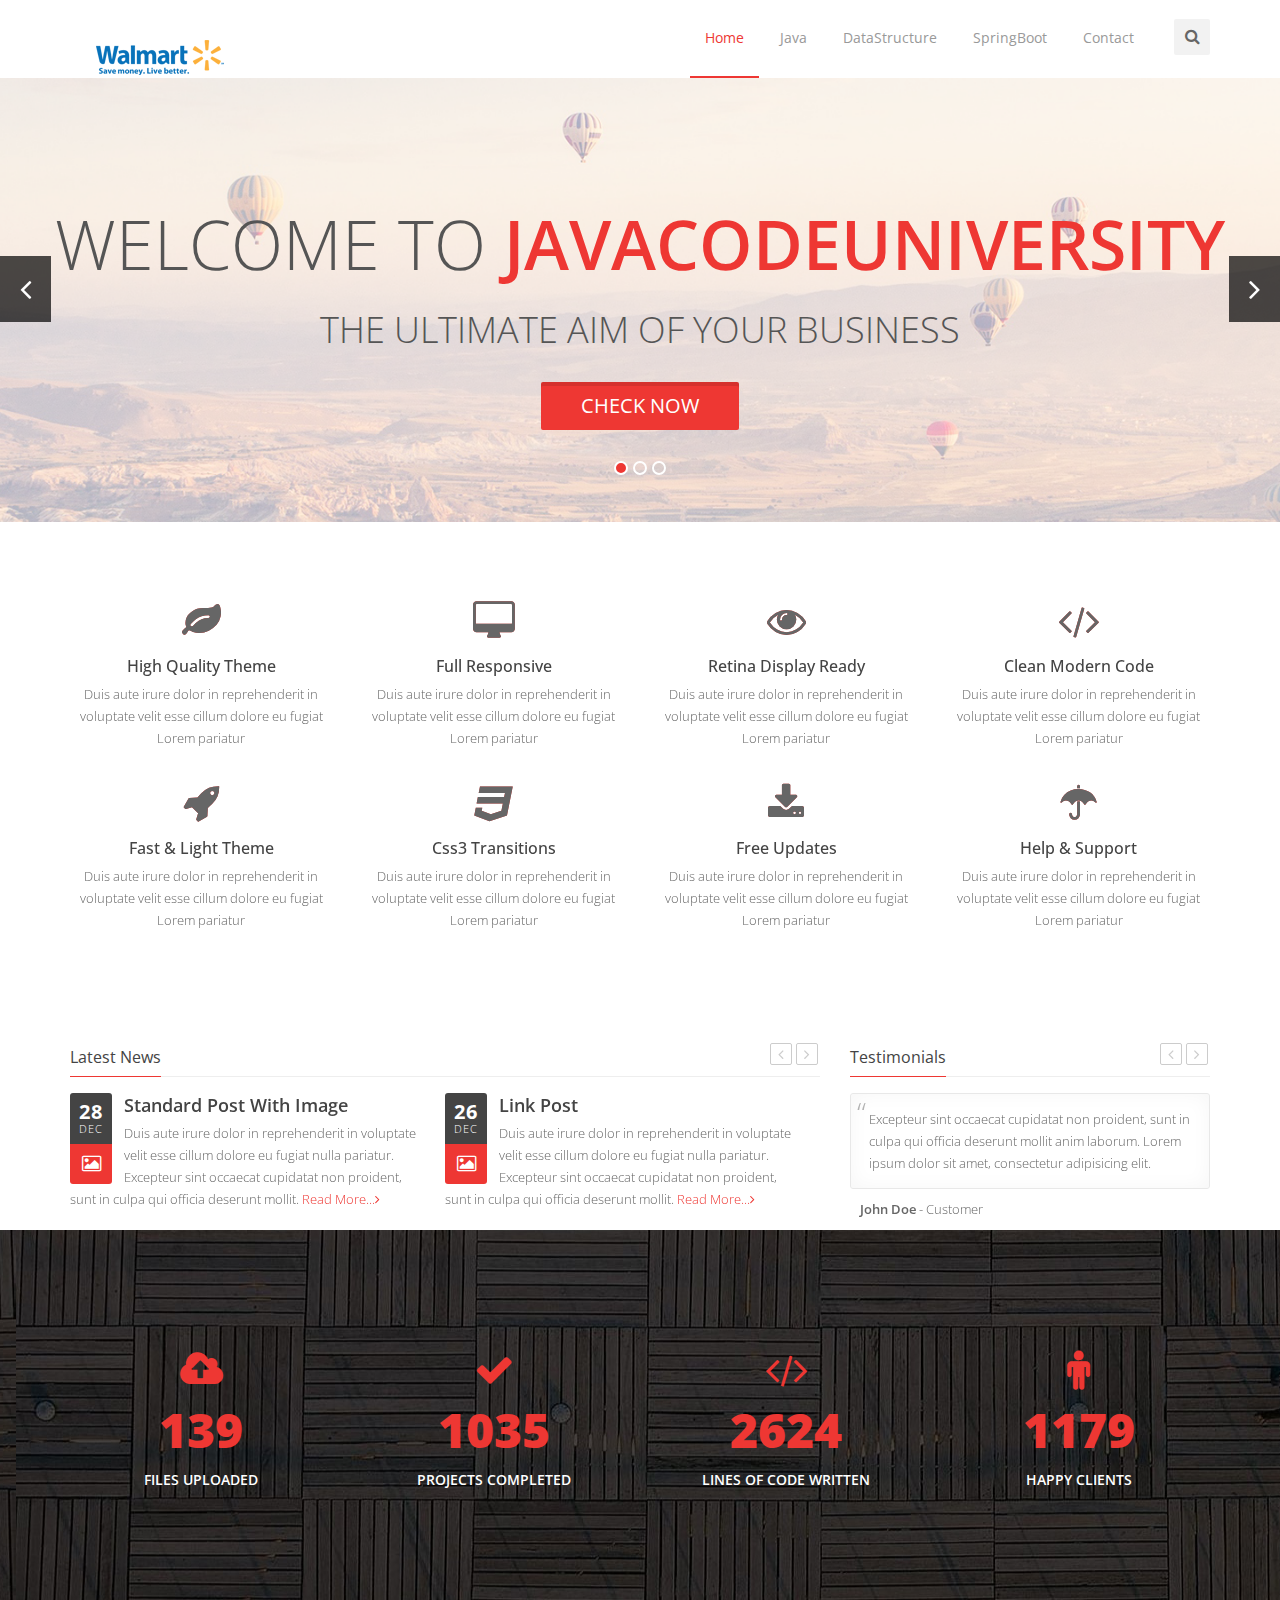
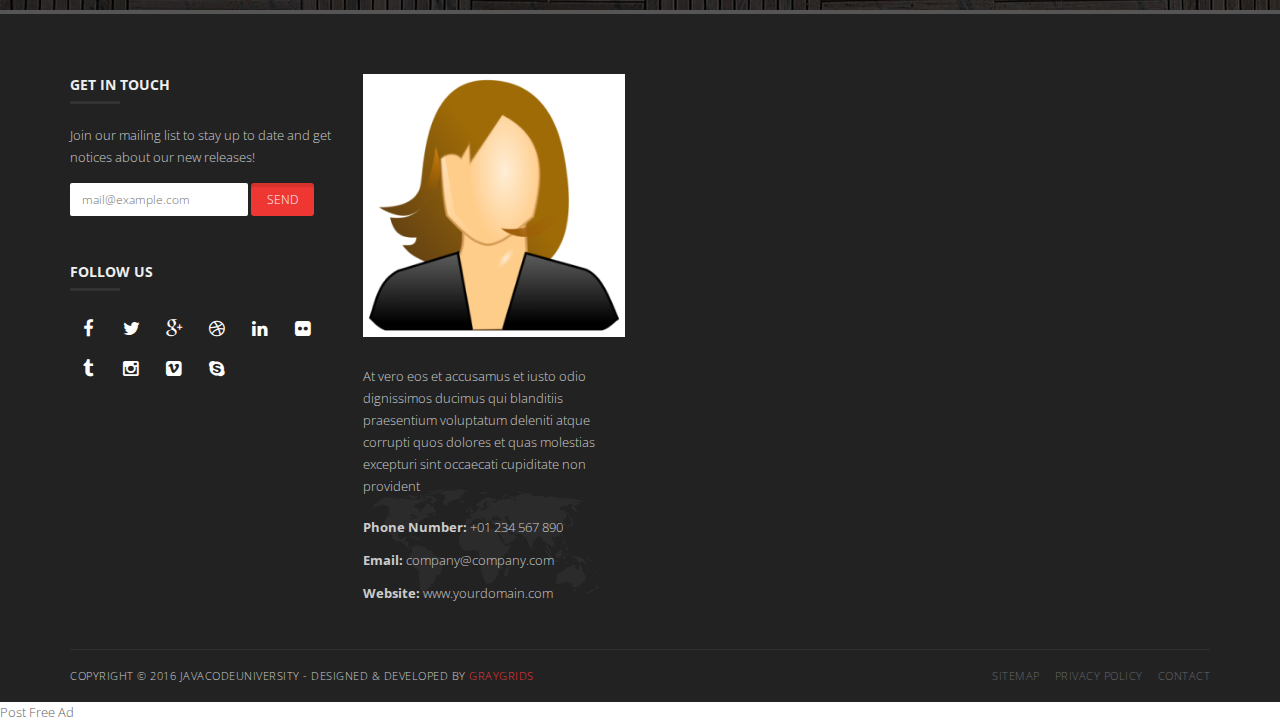
<file: index.html>
<!doctype html>
<!--[if IE 8 ]><html class="ie ie8" lang="en"> <![endif]-->
<!--[if (gte IE 9)|!(IE)]><html lang="en" class="no-js"> <![endif]-->
<html lang="en">

<head>

  <!-- Basic -->
  <title>Java | Home</title>

  <!-- Define Charset -->
  <meta charset="utf-8">

  <!-- Responsive Metatag -->
  <meta name="viewport" content="width=device-width, initial-scale=1, maximum-scale=1">

  <!-- Page Description and Author -->
  <meta name="description" content="JavaCodeUniversity - Responsive HTML5 Template">
  <meta name="author" content="GrayGrids">

  <!-- Bootstrap CSS  -->
  <link rel="stylesheet" href="asset/css/bootstrap.min.css" type="text/css" media="screen">

  <!-- Revolution Slider -->
  <link rel="stylesheet" href="css/settings.css" type="text/css" media="screen">

  <!-- Font Awesome CSS -->
  <link rel="stylesheet" href="css/font-awesome.min.css" type="text/css" media="screen">

  <!-- Slicknav -->
  <link rel="stylesheet" type="text/css" href="css/slicknav.css" media="screen">

  <!-- JavaCodeUniversity CSS Styles  -->
  <link rel="stylesheet" type="text/css" href="css/style.css" media="screen">

  <!-- Responsive CSS Styles  -->
  <link rel="stylesheet" type="text/css" href="css/responsive.css" media="screen">

  <!-- Css3 Transitions Styles  -->
  <link rel="stylesheet" type="text/css" href="css/animate.css" media="screen">

  <!-- Color Defult -->
  <link rel="stylesheet" type="text/css" href="css/colors/red.css" media="screen" />
  
 

  <!-- JavaCodeUniversity JS  -->
  <script type="text/javascript" src="js/jquery-2.1.4.min.js"></script>
  <script type="text/javascript" src="js/jquery.migrate.js"></script>
  <script type="text/javascript" src="js/modernizrr.js"></script>
  <script type="text/javascript" src="asset/js/bootstrap.min.js"></script>
  <script type="text/javascript" src="js/jquery.fitvids.js"></script>
  <script type="text/javascript" src="js/owl.carousel.min.js"></script>
  <script type="text/javascript" src="js/nivo-lightbox.min.js"></script>
  <script type="text/javascript" src="js/jquery.isotope.min.js"></script>
  <script type="text/javascript" src="js/jquery.appear.js"></script>
  <script type="text/javascript" src="js/count-to.js"></script>
  <script type="text/javascript" src="js/jquery.textillate.js"></script>
  <script type="text/javascript" src="js/jquery.lettering.js"></script>
  <script type="text/javascript" src="js/jquery.easypiechart.min.js"></script>
  <script type="text/javascript" src="js/smooth-scroll.js"></script>
  <script type="text/javascript" src="js/skrollr.js"></script>
  <script type="text/javascript" src="js/jquery.parallax.js"></script>
  <script type="text/javascript" src="js/mediaelement-and-player.js"></script>
  <script type="text/javascript" src="js/jquery.slicknav.js"></script>    
 
  <!--[if IE 8]><script src="http://html5shiv.googlecode.com/svn/trunk/html5.js"></script><![endif]-->
  <!--[if lt IE 9]><script src="http://html5shiv.googlecode.com/svn/trunk/html5.js"></script><![endif]-->

</head>

<body>

  <!-- Full Body Container -->
  <div id="container">

    <!-- Start Header Section -->
    <header class="clearfix">
      <!-- Start  Logo & Naviagtion  -->
      <div class="navbar navbar-default navbar-top" role="navigation" data-spy="affix" data-offset-top="50">
        <div class="container">
          <div class="navbar-header">
            <!-- Stat Toggle Nav Link For Mobiles -->
            <button type="button" class="navbar-toggle" data-toggle="collapse" data-target=".navbar-collapse">
              <i class="fa fa-bars"></i>
            </button>
            <!-- End Toggle Nav Link For Mobiles -->
            <a class="navbar-brand" href="index.html">
              <img alt="" src="images/JavaCodeUniversity.png">
            </a>
          </div>
          <div class="navbar-collapse collapse">
            <!-- Stat Search -->
            <div class="search-side">
              <a class="show-search"><i class="fa fa-search"></i></a>
              <div class="search-form">
                <form autocomplete="off" role="search" method="get" class="searchform" action="#">
                  <input type="text" value="" name="s" id="s" placeholder="Search the site...">
                </form>
              </div>
            </div>
            <!-- End Search -->
            <!-- Start Navigation List -->
            <ul class="nav navbar-nav navbar-right">
              <li>
                <a class="active" href="index.html">Home</a>
              </li>
              <li>
                <a href="java/java.html">Java</a>
                
              </li>
              <li>
                <a href="datastructure/datastructure.html">DataStructure</a>
              </li>
              <li>
                <a href="springboot/springboot.html">SpringBoot</a>
              </li>
              <li>
                <a href="contact.html">Contact</a>
              </li>
            </ul>
            <!-- End Navigation List -->
          </div>
        </div>

      </div>
      <!-- End Header Logo & Naviagtion -->

    </header>
    <!-- End Header Section -->

    <!-- Start Home Page Slider -->
    <section id="home">
      <!-- Carousel -->
      <div id="main-slide" class="carousel slide" data-ride="carousel">

        <!-- Indicators -->
        <ol class="carousel-indicators">
          <li data-target="#main-slide" data-slide-to="0" class="active"></li>
          <li data-target="#main-slide" data-slide-to="1"></li>
          <li data-target="#main-slide" data-slide-to="2"></li>
        </ol>
        <!--/ Indicators end-->

        <!-- Carousel inner -->
        <div class="carousel-inner">
          <div class="item active">
            <img class="img-responsive" src="images/slider/bg1x.jpg" alt="slider">
            <div class="slider-content">
              <div class="col-md-12 text-center">
                <h2 class="animated2">
                  <span>Welcome to <strong>JavaCodeUniversity</strong></span>
                </h2>
                <h3 class="animated3">
                   <span>The ultimate aim of your business</span>
                  </h3>
                <p class="animated4"><a href="#" class="slider btn btn-system btn-large">Check Now</a>
                </p>
              </div>
            </div>
          </div>
          <!--/ Carousel item end -->
          <div class="item">
            <img class="img-responsive" src="images/slider/bg2.jpg" alt="slider">
            <div class="slider-content">
              <div class="col-md-12 text-center">
                <h2 class="animated4">
                  <span><strong>JavaCodeUniversity </strong><br><br> for the highest</span>
                </h2>
                <h3 class="animated5">
                  <span>The Key of your Success</span>
                </h3>
                <p class="animated6"><a href="#" class="slider btn btn-system btn-large">Buy Now</a>
                </p>
              </div>
            </div>
          </div>
          <!--/ Carousel item end -->
          <div class="item">
            <img class="img-responsive" src="images/slider/bg3.jpg" alt="slider">
            <div class="slider-content">
              <div class="col-md-12 text-center">
                <h2 class="animated7 white">
                  <span>The way of <strong>Success</strong></span>
                </h2>
                <h3 class="animated8 white">
                  <span>Why you are waiting</span>
                </h3>
                <div class="">
                  <a class="animated4 slider btn btn-system btn-large btn-min-block" href="#">Get Now</a><a class="animated4 slider btn btn-default btn-min-block" href="#">Live Demo</a>
                </div>
              </div>
            </div>
          </div>
          <!--/ Carousel item end -->
        </div>
        <!-- Carousel inner end-->

        <!-- Controls -->
        <a class="left carousel-control" href="#main-slide" data-slide="prev">
          <span><i class="fa fa-angle-left"></i></span>
        </a>
        <a class="right carousel-control" href="#main-slide" data-slide="next">
          <span><i class="fa fa-angle-right"></i></span>
        </a>
      </div>
      <!-- /carousel -->
    </section>
    <!-- End Home Page Slider -->

    <!-- Start Services Section -->
    <div class="section service">
      <div class="container">
        <div class="row">

          <!-- Start Service Icon 1 -->
          <div class="col-md-3 col-sm-6 service-box service-center" data-animation="fadeIn" data-animation-delay="01">
            <div class="service-icon">
              <i class="fa fa-leaf icon-large"></i>
            </div>
            <div class="service-content">
              <h4>High Quality Theme</h4>
              <p>Duis aute irure dolor in reprehenderit in voluptate velit esse cillum dolore eu fugiat Lorem pariatur</p>

            </div>
          </div>
          <!-- End Service Icon 1 -->

          <!-- Start Service Icon 2 -->
          <div class="col-md-3 col-sm-6 service-box service-center" data-animation="fadeIn" data-animation-delay="02">
            <div class="service-icon">
              <i class="fa fa-desktop icon-large"></i>
            </div>
            <div class="service-content">
              <h4>Full Responsive</h4>
              <p>Duis aute irure dolor in reprehenderit in voluptate velit esse cillum dolore eu fugiat Lorem pariatur</p>
            </div>
          </div>
          <!-- End Service Icon 2 -->

          <!-- Start Service Icon 3 -->
          <div class="col-md-3 col-sm-6 service-box service-center" data-animation="fadeIn" data-animation-delay="03">
            <div class="service-icon">
              <i class="fa fa-eye icon-large"></i>
            </div>
            <div class="service-content">
              <h4>Retina Display Ready</h4>
              <p>Duis aute irure dolor in reprehenderit in voluptate velit esse cillum dolore eu fugiat Lorem pariatur</p>
            </div>
          </div>
          <!-- End Service Icon 3 -->

          <!-- Start Service Icon 4 -->
          <div class="col-md-3 col-sm-6 service-box service-center" data-animation="fadeIn" data-animation-delay="04">
            <div class="service-icon">
              <i class="fa fa-code icon-large"></i>
            </div>
            <div class="service-content">
              <h4>Clean Modern Code</h4>
              <p>Duis aute irure dolor in reprehenderit in voluptate velit esse cillum dolore eu fugiat Lorem pariatur</p>
            </div>
          </div>
          <!-- End Service Icon 4 -->

          <!-- Start Service Icon 5 -->
          <div class="col-md-3 col-sm-6 service-box service-center" data-animation="fadeIn" data-animation-delay="05">
            <div class="service-icon">
              <i class="fa fa-rocket icon-large"></i>
            </div>
            <div class="service-content">
              <h4>Fast & Light Theme</h4>
              <p>Duis aute irure dolor in reprehenderit in voluptate velit esse cillum dolore eu fugiat Lorem pariatur</p>
            </div>
          </div>
          <!-- End Service Icon 5 -->

          <!-- Start Service Icon 6 -->
          <div class="col-md-3 col-sm-6 service-box service-center" data-animation="fadeIn" data-animation-delay="06">
            <div class="service-icon">
              <i class="fa fa-css3 icon-large"></i>
            </div>
            <div class="service-content">
              <h4>Css3 Transitions</h4>
              <p>Duis aute irure dolor in reprehenderit in voluptate velit esse cillum dolore eu fugiat Lorem pariatur</p>
            </div>
          </div>
          <!-- End Service Icon 6 -->

          <!-- Start Service Icon 7 -->
          <div class="col-md-3 col-sm-6 service-box service-center" data-animation="fadeIn" data-animation-delay="07">
            <div class="service-icon">
              <i class="fa fa-download icon-large"></i>
            </div>
            <div class="service-content">
              <h4>Free Updates</h4>
              <p>Duis aute irure dolor in reprehenderit in voluptate velit esse cillum dolore eu fugiat Lorem pariatur</p>
            </div>
          </div>
          <!-- End Service Icon 7 -->

          <!-- Start Service Icon 8 -->
          <div class="col-md-3 col-sm-6 service-box service-center" data-animation="fadeIn" data-animation-delay="08">
            <div class="service-icon">
              <i class="fa fa-umbrella icon-large"></i>
            </div>
            <div class="service-content">
              <h4>Help & Support</h4>
              <p>Duis aute irure dolor in reprehenderit in voluptate velit esse cillum dolore eu fugiat Lorem pariatur</p>
            </div>
          </div>
          <!-- End Service Icon 8 -->

        </div>
        <!-- .row -->
      </div>
      <!-- .container -->
    </div>
    <!-- End Services Section -->

    <!-- Start Testimonials Section -->
    <div>
      <div class="container">
        <div class="row">
          <div class="col-md-8">

            <!-- Start Recent Posts Carousel -->
            <div class="latest-posts">
              <h4 class="classic-title"><span>Latest News</span></h4>
              <div class="latest-posts-classic custom-carousel touch-carousel" data-appeared-items="2">

                <!-- Posts 1 -->
                <div class="post-row item">
                  <div class="left-meta-post">
                    <div class="post-date"><span class="day">28</span><span class="month">Dec</span></div>
                    <div class="post-type"><i class="fa fa-picture-o"></i></div>
                  </div>
                  <h3 class="post-title"><a href="#">Standard Post With Image</a></h3>
                  <div class="post-content">
                    <p>Duis aute irure dolor in reprehenderit in voluptate velit esse cillum dolore eu fugiat nulla pariatur. Excepteur sint occaecat cupidatat non proident, sunt in culpa qui officia deserunt mollit. <a class="read-more" href="#">Read More...</a></p>
                  </div>
                </div>

                <!-- Posts 2 -->
                <div class="post-row item">
                  <div class="left-meta-post">
                    <div class="post-date"><span class="day">26</span><span class="month">Dec</span></div>
                    <div class="post-type"><i class="fa fa-picture-o"></i></div>
                  </div>
                  <h3 class="post-title"><a href="#">Link Post</a></h3>
                  <div class="post-content">
                    <p>Duis aute irure dolor in reprehenderit in voluptate velit esse cillum dolore eu fugiat nulla pariatur. Excepteur sint occaecat cupidatat non proident, sunt in culpa qui officia deserunt mollit. <a class="read-more" href="#">Read More...</a></p>
                  </div>
                </div>

                <!-- Posts 3 -->
                <div class="post-row item">
                  <div class="left-meta-post">
                    <div class="post-date"><span class="day">26</span><span class="month">Dec</span></div>
                    <div class="post-type"><i class="fa fa-picture-o"></i></div>
                  </div>
                  <h3 class="post-title"><a href="#">Iframe Video Post</a></h3>
                  <div class="post-content">
                    <p>Duis aute irure dolor in reprehenderit in voluptate velit esse cillum dolore eu fugiat nulla pariatur. Excepteur sint occaecat cupidatat non proident, sunt in culpa qui officia deserunt mollit. <a class="read-more" href="#">Read More...</a></p>
                  </div>
                </div>

                <!-- Posts 4 -->
                <div class="post-row item">
                  <div class="left-meta-post">
                    <div class="post-date"><span class="day">26</span><span class="month">Dec</span></div>
                    <div class="post-type"><i class="fa fa-picture-o"></i></div>
                  </div>
                  <h3 class="post-title"><a href="#">Gallery Post</a></h3>
                  <div class="post-content">
                    <p>Duis aute irure dolor in reprehenderit in voluptate velit esse cillum dolore eu fugiat nulla pariatur. Excepteur sint occaecat cupidatat non proident, sunt in culpa qui officia deserunt mollit. <a class="read-more" href="#">Read More...</a></p>
                  </div>
                </div>

                <!-- Posts 5 -->
                <div class="post-row item">
                  <div class="left-meta-post">
                    <div class="post-date"><span class="day">26</span><span class="month">Dec</span></div>
                    <div class="post-type"><i class="fa fa-picture-o"></i></div>
                  </div>
                  <h3 class="post-title"><a href="#">Standard Post without Image</a></h3>
                  <div class="post-content">
                    <p>Duis aute irure dolor in reprehenderit in voluptate velit esse cillum dolore eu fugiat nulla pariatur. Excepteur sint occaecat cupidatat non proident, sunt in culpa qui officia deserunt mollit. <a class="read-more" href="#">Read More...</a></p>
                  </div>
                </div>

                <!-- Posts 6 -->
                <div class="post-row item">
                  <div class="left-meta-post">
                    <div class="post-date"><span class="day">26</span><span class="month">Dec</span></div>
                    <div class="post-type"><i class="fa fa-picture-o"></i></div>
                  </div>
                  <h3 class="post-title"><a href="#">Iframe Audio Post</a></h3>
                  <div class="post-content">
                    <p>Duis aute irure dolor in reprehenderit in voluptate velit esse cillum dolore eu fugiat nulla pariatur. Excepteur sint occaecat cupidatat non proident, sunt in culpa qui officia deserunt mollit. <a class="read-more" href="#">Read More...</a></p>
                  </div>
                </div>

              </div>
            </div>
            <!-- End Recent Posts Carousel -->

          </div>

          <div class="col-md-4">

            <!-- Classic Heading -->
            <h4 class="classic-title"><span>Testimonials</span></h4>

            <!-- Start Testimonials Carousel -->
            <div class="custom-carousel show-one-slide touch-carousel" data-appeared-items="1">
              <!-- Testimonial 1 -->
              <div class="classic-testimonials item">
                <div class="testimonial-content">
                  <p>Excepteur sint occaecat cupidatat non proident, sunt in culpa qui officia deserunt mollit anim laborum. Lorem ipsum dolor sit amet, consectetur adipisicing elit.</p>
                </div>
                <div class="testimonial-author"><span>John Doe</span> - Customer</div>
              </div>
              <!-- Testimonial 2 -->
              <div class="classic-testimonials item">
                <div class="testimonial-content">
                  <p>Excepteur sint occaecat cupidatat non proident, sunt in culpa qui officia deserunt mollit anim laborum. Lorem ipsum dolor sit amet, consectetur adipisicing elit.</p>
                </div>
                <div class="testimonial-author"><span>John Doe</span> - Customer</div>
              </div>
              <!-- Testimonial 3 -->
              <div class="classic-testimonials item">
                <div class="testimonial-content">
                  <p>Excepteur sint occaecat cupidatat non proident, sunt in culpa qui officia deserunt mollit anim laborum. Lorem ipsum dolor sit amet, consectetur adipisicing elit.</p>
                </div>
                <div class="testimonial-author"><span>John Doe</span> - Customer</div>
              </div>
            </div>
            <!-- End Testimonials Carousel -->

          </div>
        </div>
      </div>
    </div>
    <!-- End Testimonials Section -->

    <div id="parallax-one" data-stellar-background-ratio="0.5" class="parallax" style="background-image:url(images/parallax/bg-02.jpg);">
      <div class="parallax-text-container-1">
        <div class="parallax-text-item">
          <div class="container">
            <div class="row">
              <div class="col-xs-12 col-sm-3 col-md-3">
                <div class="counter-item">
                  <i class="fa fa-cloud-upload"></i>
                  <div class="timer" id="item1" data-to="991" data-speed="5000"></div>
                  <h5>Files uploaded</h5>
                </div>
              </div>
              <div class="col-xs-12 col-sm-3 col-md-3">
                <div class="counter-item">
                  <i class="fa fa-check"></i>
                  <div class="timer" id="item2" data-to="7394" data-speed="5000"></div>
                  <h5>Projects completed</h5>
                </div>
              </div>
              <div class="col-xs-12 col-sm-3 col-md-3">
                <div class="counter-item">
                  <i class="fa fa-code"></i>
                  <div class="timer" id="item3" data-to="18745" data-speed="5000"></div>
                  <h5>Lines of code written</h5>
                </div>
              </div>
              <div class="col-xs-12 col-sm-3 col-md-3">
                <div class="counter-item">
                  <i class="fa fa-male"></i>
                  <div class="timer" id="item4" data-to="8423" data-speed="5000"></div>
                  <h5>Happy clients</h5>
                </div>
              </div>
            </div>
          </div>
        </div>
      </div>
    </div>

    <!-- Start Footer Section -->
    <footer>
      <div class="container">
        <div class="row footer-widgets">


          <!-- Start Subscribe & Social Links Widget -->
          <div class="col-md-3 col-xs-12">
            <div class="footer-widget mail-subscribe-widget">
              <h4>Get in touch<span class="head-line"></span></h4>
              <p>Join our mailing list to stay up to date and get notices about our new releases!</p>
              <form class="subscribe">
                <input type="text" placeholder="mail@example.com">
                <input type="submit" class="btn-system" value="Send">
              </form>
            </div>
            <div class="footer-widget social-widget">
              <h4>Follow Us<span class="head-line"></span></h4>
              <ul class="social-icons">
                <li>
                  <a class="facebook" href="#"><i class="fa fa-facebook"></i></a>
                </li>
                <li>
                  <a class="twitter" href="#"><i class="fa fa-twitter"></i></a>
                </li>
                <li>
                  <a class="google" href="#"><i class="fa fa-google-plus"></i></a>
                </li>
                <li>
                  <a class="dribbble" href="#"><i class="fa fa-dribbble"></i></a>
                </li>
                <li>
                  <a class="linkdin" href="#"><i class="fa fa-linkedin"></i></a>
                </li>
                <li>
                  <a class="flickr" href="#"><i class="fa fa-flickr"></i></a>
                </li>
                <li>
                  <a class="tumblr" href="#"><i class="fa fa-tumblr"></i></a>
                </li>
                <li>
                  <a class="instgram" href="#"><i class="fa fa-instagram"></i></a>
                </li>
                <li>
                  <a class="vimeo" href="#"><i class="fa fa-vimeo-square"></i></a>
                </li>
                <li>
                  <a class="skype" href="#"><i class="fa fa-skype"></i></a>
                </li>
              </ul>
            </div>
          </div>
          <!-- .col-md-3 -->
          <!-- End Subscribe & Social Links Widget -->

          <!-- Start Contact Widget -->
          <div class="col-md-3 col-xs-12">
            <div class="footer-widget contact-widget">
              <h4><img src="images/footer-JavaCodeUniversity.png" class="img-responsive" alt="Footer Logo" /></h4>
              <p>At vero eos et accusamus et iusto odio dignissimos ducimus qui blanditiis praesentium voluptatum deleniti atque corrupti quos dolores et quas molestias excepturi sint occaecati cupiditate non provident</p>
              <ul>
                <li><span>Phone Number:</span> +01 234 567 890</li>
                <li><span>Email:</span> company@company.com</li>
                <li><span>Website:</span> www.yourdomain.com</li>
              </ul>
            </div>
          </div>
          <!-- .col-md-3 -->
          <!-- End Contact Widget -->


        </div>
        <!-- .row -->

        <!-- Start Copyright -->
        <div class="copyright-section">
          <div class="row">
            <div class="col-md-6">
              <p>Copyright © 2016 JavaCodeUniversity - Designed &amp; Developed by <a href="http://graygrids.com">GrayGrids</a></p>
            </div>
            <!-- .col-md-6 -->
            <div class="col-md-6">
              <ul class="footer-nav">
                <li><a href="#">Sitemap</a>
                </li>
                <li><a href="#">Privacy Policy</a>
                </li>
                <li><a href="#">Contact</a>
                </li>
              </ul>
            </div>
            <!-- .col-md-6 -->
          </div>
          <!-- .row -->
        </div>
        <!-- End Copyright -->

      </div>
    </footer>
    <!-- End Footer Section -->


  </div>
  <!-- End Full Body Container -->

  <!-- Go To Top Link -->
  <a href="#" class="back-to-top"><i class="fa fa-angle-up"></i></a>

  <div id="loader">
    <div class="spinner">
      <div class="dot1"></div>
      <div class="dot2"></div>
    </div>
  </div>

Post Free Ad
  <script type="text/javascript" src="js/script.js"></script>

</body>

</html>
</file>
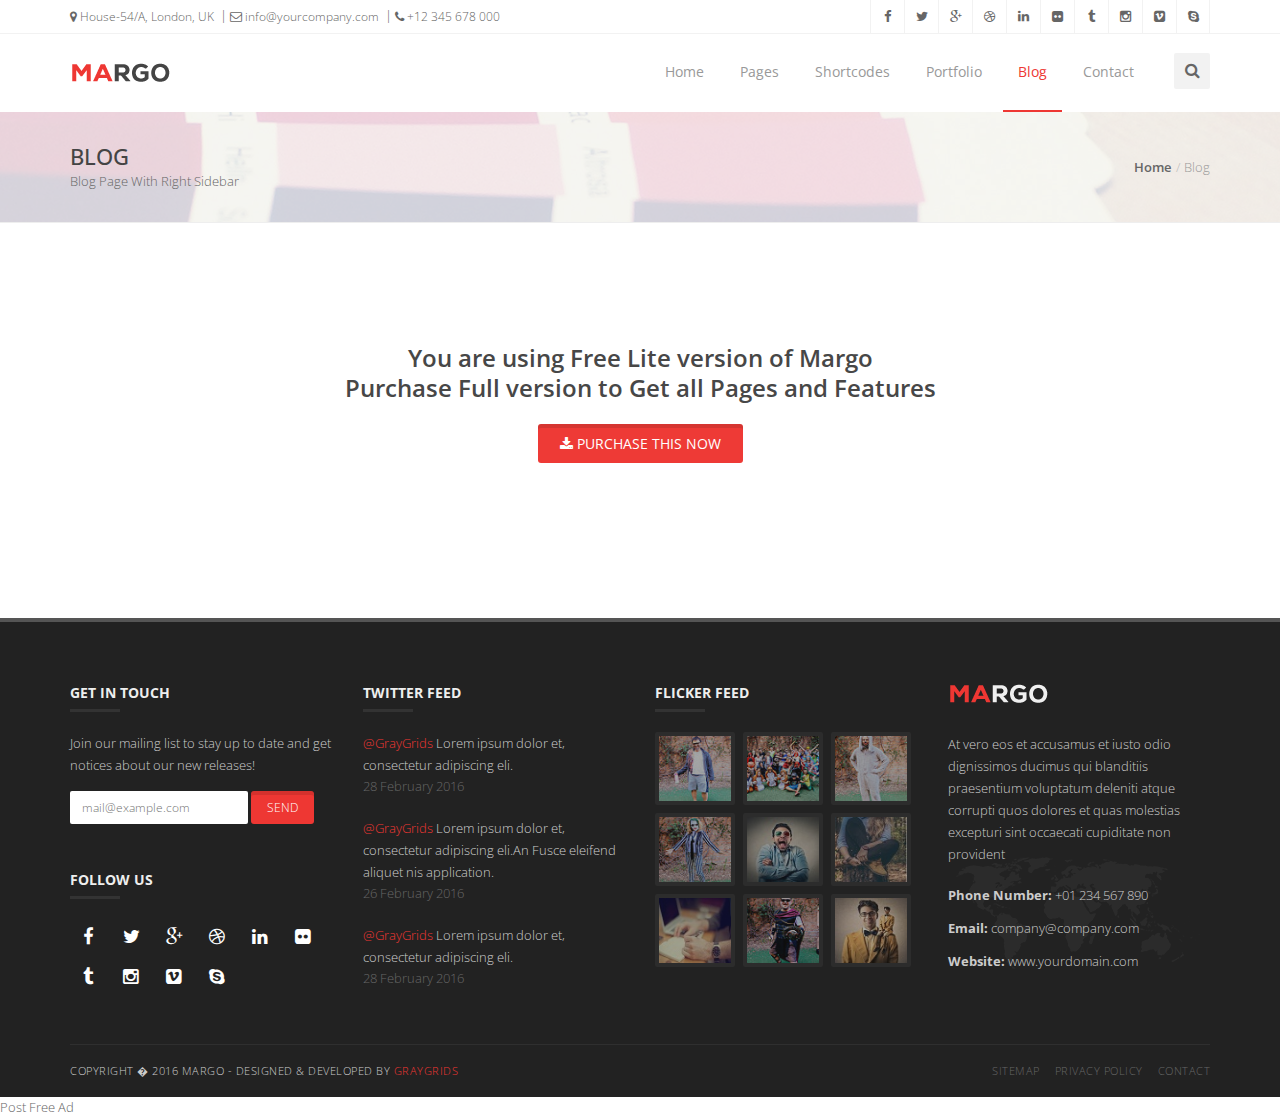
<file: blog.html>
<!doctype html>
<!--[if IE 8 ]><html class="ie ie8" lang="en"> <![endif]-->
<!--[if (gte IE 9)|!(IE)]><html lang="en" class="no-js"> <![endif]-->
<html lang="en">

<head>

  <!-- Basic -->
  <title>Margo | Blog</title>

  <!-- Define Charset -->
  <meta charset="utf-8">

  <!-- Responsive Metatag -->
  <meta name="viewport" content="width=device-width, initial-scale=1, maximum-scale=1">

  <!-- Page Description and Author -->
  <meta name="description" content="Margo - Responsive HTML5 Template">
  <meta name="author" content="GrayGrids">

  <!-- Bootstrap CSS  -->
  <link rel="stylesheet" href="asset/css/bootstrap.min.css" type="text/css" media="screen">

  <!-- Font Awesome CSS -->
  <link rel="stylesheet" href="css/font-awesome.min.css" type="text/css" media="screen">

  <!-- Slicknav -->
  <link rel="stylesheet" type="text/css" href="css/slicknav.css" media="screen">

  <!-- Margo CSS Styles  -->
  <link rel="stylesheet" type="text/css" href="css/style.css" media="screen">

  <!-- Responsive CSS Styles  -->
  <link rel="stylesheet" type="text/css" href="css/responsive.css" media="screen">

  <!-- Css3 Transitions Styles  -->
  <link rel="stylesheet" type="text/css" href="css/animate.css" media="screen">

  <!-- Color Defult -->
  <link rel="stylesheet" type="text/css" href="css/colors/red.css" media="screen" />

 

  <!-- Margo JS  -->
  <script type="text/javascript" src="js/jquery-2.1.4.min.js"></script>
  <script type="text/javascript" src="js/jquery.migrate.js"></script>
  <script type="text/javascript" src="js/modernizrr.js"></script>
  <script type="text/javascript" src="asset/js/bootstrap.min.js"></script>
  <script type="text/javascript" src="js/jquery.fitvids.js"></script>
  <script type="text/javascript" src="js/owl.carousel.min.js"></script>
  <script type="text/javascript" src="js/nivo-lightbox.min.js"></script>
  <script type="text/javascript" src="js/jquery.isotope.min.js"></script>
  <script type="text/javascript" src="js/jquery.appear.js"></script>
  <script type="text/javascript" src="js/count-to.js"></script>
  <script type="text/javascript" src="js/jquery.textillate.js"></script>
  <script type="text/javascript" src="js/jquery.lettering.js"></script>
  <script type="text/javascript" src="js/jquery.easypiechart.min.js"></script>
  <script type="text/javascript" src="js/smooth-scroll.js"></script>
  <script type="text/javascript" src="js/skrollr.js"></script>
  <script type="text/javascript" src="js/jquery.parallax.js"></script>
  <script type="text/javascript" src="js/mediaelement-and-player.js"></script>
  <script type="text/javascript" src="js/jquery.slicknav.js"></script>    

  <!--[if IE 8]><script src="http://html5shiv.googlecode.com/svn/trunk/html5.js"></script><![endif]-->
  <!--[if lt IE 9]><script src="http://html5shiv.googlecode.com/svn/trunk/html5.js"></script><![endif]-->

</head>

<body>

  <!-- Container -->
  <div id="container">

    <!-- Start Header -->
    
    <header class="clearfix">

      <!-- Start Top Bar -->
      <div class="top-bar">
        <div class="container">
          <div class="row">
            <div class="col-md-6">
              <!-- Start Contact Info -->
              <ul class="contact-details">
                <li><a href="#"><i class="fa fa-map-marker"></i> House-54/A, London, UK</a>
                </li>
                <li><a href="#"><i class="fa fa-envelope-o"></i> info@yourcompany.com</a>
                </li>
                <li><a href="#"><i class="fa fa-phone"></i> +12 345 678 000</a>
                </li>
              </ul>
              <!-- End Contact Info -->
            </div>
            <div class="col-md-6">
              <!-- Start Social Links -->
              <ul class="social-list">
                <li>
                  <a class="facebook itl-tooltip" data-placement="bottom" title="Facebook" href="#"><i class="fa fa-facebook"></i></a>
                </li>
                <li>
                  <a class="twitter itl-tooltip" data-placement="bottom" title="Twitter" href="#"><i class="fa fa-twitter"></i></a>
                </li>
                <li>
                  <a class="google itl-tooltip" data-placement="bottom" title="Google Plus" href="#"><i class="fa fa-google-plus"></i></a>
                </li>
                <li>
                  <a class="dribbble itl-tooltip" data-placement="bottom" title="Dribble" href="#"><i class="fa fa-dribbble"></i></a>
                </li>
                <li>
                  <a class="linkdin itl-tooltip" data-placement="bottom" title="Linkedin" href="#"><i class="fa fa-linkedin"></i></a>
                </li>
                <li>
                  <a class="flickr itl-tooltip" data-placement="bottom" title="Flickr" href="#"><i class="fa fa-flickr"></i></a>
                </li>
                <li>
                  <a class="tumblr itl-tooltip" data-placement="bottom" title="Tumblr" href="#"><i class="fa fa-tumblr"></i></a>
                </li>
                <li>
                  <a class="instgram itl-tooltip" data-placement="bottom" title="Instagram" href="#"><i class="fa fa-instagram"></i></a>
                </li>
                <li>
                  <a class="vimeo itl-tooltip" data-placement="bottom" title="vimeo" href="#"><i class="fa fa-vimeo-square"></i></a>
                </li>
                <li>
                  <a class="skype itl-tooltip" data-placement="bottom" title="Skype" href="#"><i class="fa fa-skype"></i></a>
                </li>
              </ul>
              <!-- End Social Links -->
            </div>
          </div>
        </div>
      </div>
      <!-- End Top Bar -->

      <!-- Start Header ( Logo & Naviagtion ) -->
      <div class="navbar navbar-default navbar-top" role="navigation" data-spy="affix" data-offset-top="50">
        <div class="container">
          <div class="navbar-header">
            <!-- Stat Toggle Nav Link For Mobiles -->
            <button type="button" class="navbar-toggle" data-toggle="collapse" data-target=".navbar-collapse">
              <i class="fa fa-bars"></i>
            </button>
            <!-- End Toggle Nav Link For Mobiles -->
            <a class="navbar-brand" href="index.html"><img alt="" src="images/margo.png"></a>
          </div>
          <div class="navbar-collapse collapse">
            <!-- Stat Search -->
            <div class="search-side">
              <a class="show-search"><i class="fa fa-search"></i></a>
              <div class="search-form">
                <form autocomplete="off" role="search" method="get" class="searchform" action="#">
                  <input type="text" value="" name="s" id="s" placeholder="Search the site...">
                </form>
              </div>
            </div>
            <!-- End Search -->
            <!-- Start Navigation List -->
            <ul class="nav navbar-nav navbar-right">
              <li>
                <a href="index.html">Home</a>
                <ul class="dropdown">
                  <li><a href="index-01.html">Home Version 1</a>
                  </li>
                  <li><a href="index-02.html">Home Version 2</a>
                  </li>
                  <li><a href="index-03.html">Home Version 3</a>
                  </li>
                  <li><a href="index-04.html">Home Version 4</a>
                  </li>
                  <li><a href="index-05.html">Home Version 5</a>
                  </li>
                  <li><a href="index-06.html">Home Version 6</a>
                  </li>
                  <li><a href="index-07.html">Home Version 7</a>
                  </li>
                  <li><a href="index-08.html">HSome Version 8</a>
                  </li>
                  <li><a href="index-09.html">Home Version 9</a>
                  </li>
                </ul>
              </li>
              <li>
                <a href="about.html">Pages</a>
                <ul class="dropdown">
                  <li><a href="about.html">About</a></li>
                  <li><a href="services.html">Services</a></li>
                  <li><a href="right-sidebar.html">Right Sidebar</a></li>
                  <li><a href="left-sidebar.html">Left Sidebar</a></li>
                  <li><a href="404.html">404 Page</a></li>
                </ul>
              </li>
              <li>
                <a href="#">Shortcodes</a>
                <ul class="dropdown">
                  <li><a href="tabs.html">Tabs</a></li>
                  <li><a href="buttons.html">Buttons</a></li>
                  <li><a href="forms.html">Forms</a></li>
                  <li><a href="action-box.html">Action Box</a></li>
                  <li><a href="testimonials.html">Testimonials</a></li>
                  <li><a href="latest-posts.html">Latest Posts</a></li>
                  <li><a href="latest-projects.html">Latest Projects</a></li>
                  <li><a href="pricing.html">Pricing Tables</a></li>
                  <li><a href="accordion-toggles.html">Accordion & Toggles</a></li>
                </ul>
              </li>
              <li>
                <a href="portfolio-3.html">Portfolio</a>
                <ul class="dropdown">
                  <li><a href="portfolio-2.html">2 Columns</a></li>
                  <li><a href="portfolio-3.html">3 Columns</a></li>
                  <li><a href="portfolio-4.html">4 Columns</a></li>
                  <li><a href="single-project.html">Single Project</a></li>
                </ul>
              </li>
              <li>
                <a class="active" href="blog.html">Blog</a>
                <ul class="dropdown">
                  <li><a class="active" href="blog.html">Blog - right Sidebar</a></li>
                  <li><a href="blog-left-sidebar.html">Blog - Left Sidebar</a></li>
                  <li><a href="single-post.html">Blog Single Post</a></li>
                </ul>
              </li>
              <li><a href="contact.html">Contact</a></li>
            </ul>
            <!-- End Navigation List -->
          </div>
        </div>

        <!-- Mobile Menu Start -->
        <ul class="wpb-mobile-menu">
          <li>
            <a href="index.html">Home</a>
            <ul class="dropdown">
              <li><a href="index-01.html">Home Version 1</a>
              </li>
              <li><a href="index-02.html">Home Version 2</a>
              </li>
              <li><a href="index-03.html">Home Version 3</a>
              </li>
              <li><a href="index-04.html">Home Version 4</a>
              </li>
              <li><a href="index-05.html">Home Version 5</a>
              </li>
              <li><a href="index-06.html">Home Version 6</a>
              </li>
              <li><a href="index-07.html">Home Version 7</a>
              </li>
              <li><a href="index-08.html">HSome Version 8</a>
              </li>
              <li><a href="index-09.html">Home Version 9</a>
              </li>
            </ul>
          </li>
          <li>
            <a href="about.html">Pages</a>
            <ul class="dropdown">
              <li><a href="about.html">About</a>
              </li>
              <li><a href="services.html">Services</a>
              </li>
              <li><a href="right-sidebar.html">Right Sidebar</a>
              </li>
              <li><a href="left-sidebar.html">Left Sidebar</a>
              </li>
              <li><a href="404.html">404 Page</a>
              </li>
            </ul>
          </li>
          <li>
            <a href="#">Shortcodes</a>
            <ul class="dropdown">
              <li><a href="tabs.html">Tabs</a>
              </li>
              <li><a href="buttons.html">Buttons</a>
              </li>
              <li><a href="forms.html">Forms</a></li>
              <li><a href="action-box.html">Action Box</a>
              </li>
              <li><a href="testimonials.html">Testimonials</a>
              </li>
              <li><a href="latest-posts.html">Latest Posts</a>
              </li>
              <li><a href="latest-projects.html">Latest Projects</a>
              </li>
              <li><a href="pricing.html">Pricing Tables</a>
              </li>
              <li><a href="accordion-toggles.html">Accordion & Toggles</a>
              </li>
            </ul>
          </li>
          <li>
            <a href="portfolio-3.html">Portfolio</a>
            <ul class="dropdown">
              <li><a href="portfolio-2.html">2 Columns</a>
              </li>
              <li><a href="portfolio-3.html">3 Columns</a>
              </li>
              <li><a href="portfolio-4.html">4 Columns</a>
              </li>
              <li><a href="single-project.html">Single Project</a>
              </li>
            </ul>
          </li>
          <li>
            <a class="active" href="blog.html">Blog</a>
            <ul class="dropdown">
              <li><a class="active" href="blog.html">Blog - right Sidebar</a>
              </li>
              <li><a href="blog-left-sidebar.html">Blog - Left Sidebar</a>
              </li>
              <li><a href="single-post.html">Blog Single Post</a>
              </li>
            </ul>
          </li>
          <li>
            <a href="contact.html">Contact</a>
          </li>
        </ul>
        <!-- Mobile Menu End -->

      </div>
      <!-- End Header ( Logo & Naviagtion ) -->

    </header>
    <!-- End Header -->


    <!-- Start Page Banner -->
    <div class="page-banner">
      <div class="container">
        <div class="row">
          <div class="col-md-6">
            <h2>Blog</h2>
            <p>Blog Page With Right Sidebar</p>
          </div>
          <div class="col-md-6">
            <ul class="breadcrumbs">
              <li><a href="#">Home</a></li>
              <li>Blog</li>
            </ul>
          </div>
        </div>
      </div>
    </div>
    <!-- End Page Banner -->


   <div>
      <div class="parallax-text-container-1">
        <div class="parallax-text-item">
          <div class="container">
            <div class="row">
              <!-- Start Video Section Content -->
              <div class="section-video-content text-center">

                <!-- Start Animations Text -->
                <h1>

                    You are using Free Lite version of Margo</br> Purchase Full version to Get all Pages and Features
                </h1>
              </br>
                <!-- End Animations Text -->

                <!-- Start Buttons -->
                <a rel="nofollow" href="https://rebrand.ly/gg-margo-purchase" class="btn-system btn-large"><i class="fa fa-download"></i> Purchase This Now</a>

              </div>
              <!-- End Section Content -->
            </div>
          </div>
        </div>
      </div>
    </div>


    <!-- Start Footer -->
    <footer>
      <div class="container">
        <div class="row footer-widgets">

          <!-- Start Subscribe & Social Links Widget -->
          <div class="col-md-3">
            <div class="footer-widget mail-subscribe-widget">
              <h4>Get in touch<span class="head-line"></span></h4>
              <p>Join our mailing list to stay up to date and get notices about our new releases!</p>
              <form class="subscribe">
                <input type="text" placeholder="mail@example.com">
                <input type="submit" class="btn-system" value="Send">
              </form>
            </div>
            <div class="footer-widget social-widget">
              <h4>Follow Us<span class="head-line"></span></h4>
              <ul class="social-icons">
                <li>
                  <a class="facebook" href="#"><i class="fa fa-facebook"></i></a>
                </li>
                <li>
                  <a class="twitter" href="#"><i class="fa fa-twitter"></i></a>
                </li>
                <li>
                  <a class="google" href="#"><i class="fa fa-google-plus"></i></a>
                </li>
                <li>
                  <a class="dribbble" href="#"><i class="fa fa-dribbble"></i></a>
                </li>
                <li>
                  <a class="linkdin" href="#"><i class="fa fa-linkedin"></i></a>
                </li>
                <li>
                  <a class="flickr" href="#"><i class="fa fa-flickr"></i></a>
                </li>
                <li>
                  <a class="tumblr" href="#"><i class="fa fa-tumblr"></i></a>
                </li>
                <li>
                  <a class="instgram" href="#"><i class="fa fa-instagram"></i></a>
                </li>
                <li>
                  <a class="vimeo" href="#"><i class="fa fa-vimeo-square"></i></a>
                </li>
                <li>
                  <a class="skype" href="#"><i class="fa fa-skype"></i></a>
                </li>
              </ul>
            </div>
          </div>
          <!-- .col-md-3 -->
          <!-- End Subscribe & Social Links Widget -->


          <!-- Start Twitter Widget -->
          <div class="col-md-3">
            <div class="footer-widget twitter-widget">
              <h4>Twitter Feed<span class="head-line"></span></h4>
              <ul>
                <li>
                  <p><a href="#">@GrayGrids </a> Lorem ipsum dolor et, consectetur adipiscing eli.</p>
                  <span>28 February 2016</span>
                </li>
                <li>
                  <p><a href="#">@GrayGrids </a> Lorem ipsum dolor et, consectetur adipiscing eli.An Fusce eleifend aliquet nis application.</p>
                  <span>26 February 2016</span>
                </li>
                <li>
                  <p><a href="#">@GrayGrids </a> Lorem ipsum dolor et, consectetur adipiscing eli.</p>
                  <span>28 February 2016</span>
                </li>
              </ul>
            </div>
          </div>
          <!-- .col-md-3 -->
          <!-- End Twitter Widget -->


          <!-- Start Flickr Widget -->
          <div class="col-md-3">
            <div class="footer-widget flickr-widget">
              <h4>Flicker Feed<span class="head-line"></span></h4>
              <ul class="flickr-list">
                <li>
                  <a href="images/flickr-01.jpg" class="lightbox">
                    <img alt="" src="images/flickr-01.jpg">
                  </a>
                </li>
                <li>
                  <a href="images/flickr-02.jpg" class="lightbox">
                    <img alt="" src="images/flickr-02.jpg">
                  </a>
                </li>
                <li>
                  <a href="images/flickr-03.jpg" class="lightbox">
                    <img alt="" src="images/flickr-03.jpg">
                  </a>
                </li>
                <li>
                  <a href="images/flickr-04.jpg" class="lightbox">
                    <img alt="" src="images/flickr-04.jpg">
                  </a>
                </li>
                <li>
                  <a href="images/flickr-05.jpg" class="lightbox">
                    <img alt="" src="images/flickr-05.jpg">
                  </a>
                </li>
                <li>
                  <a href="images/flickr-06.jpg" class="lightbox">
                    <img alt="" src="images/flickr-06.jpg">
                  </a>
                </li>
                <li>
                  <a href="images/flickr-07.jpg" class="lightbox">
                    <img alt="" src="images/flickr-07.jpg">
                  </a>
                </li>
                <li>
                  <a href="images/flickr-08.jpg" class="lightbox">
                    <img alt="" src="images/flickr-08.jpg">
                  </a>
                </li>
                <li>
                  <a href="images/flickr-09.jpg" class="lightbox">
                    <img alt="" src="images/flickr-09.jpg">
                  </a>
                </li>
              </ul>
            </div>
          </div>
          <!-- .col-md-3 -->
          <!-- End Flickr Widget -->


          <!-- Start Contact Widget -->
          <div class="col-md-3">
            <div class="footer-widget contact-widget">
              <h4><img src="images/footer-margo.png" class="img-responsive" alt="Footer Logo" /></h4>
              <p>At vero eos et accusamus et iusto odio dignissimos ducimus qui blanditiis praesentium voluptatum deleniti atque corrupti quos dolores et quas molestias excepturi sint occaecati cupiditate non provident</p>
              <ul>
                <li><span>Phone Number:</span> +01 234 567 890</li>
                <li><span>Email:</span> company@company.com</li>
                <li><span>Website:</span> www.yourdomain.com</li>
              </ul>
            </div>
          </div>
          <!-- .col-md-3 -->
          <!-- End Contact Widget -->


        </div>
        <!-- .row -->

        <!-- Start Copyright -->
        <div class="copyright-section">
          <div class="row">
            <div class="col-md-6">
              <p>Copyright � 2016 Margo - Designed &amp; Developed by <a href="http://graygrids.com">GrayGrids</a></p>
            </div>
            <div class="col-md-6">
              <ul class="footer-nav">
                <li><a href="#">Sitemap</a></li>
                <li><a href="#">Privacy Policy</a></li>
                <li><a href="#">Contact</a></li>
              </ul>
            </div>
          </div>
        </div>
        <!-- End Copyright -->

      </div>
    </footer>
    <!-- End Footer -->

  </div>
  <!-- End Container -->

  <!-- Go To Top Link -->
  <a href="#" class="back-to-top"><i class="fa fa-angle-up"></i></a>

Post Free Ad
  <script type="text/javascript" src="js/script.js"></script>

</body>

</html>
</file>
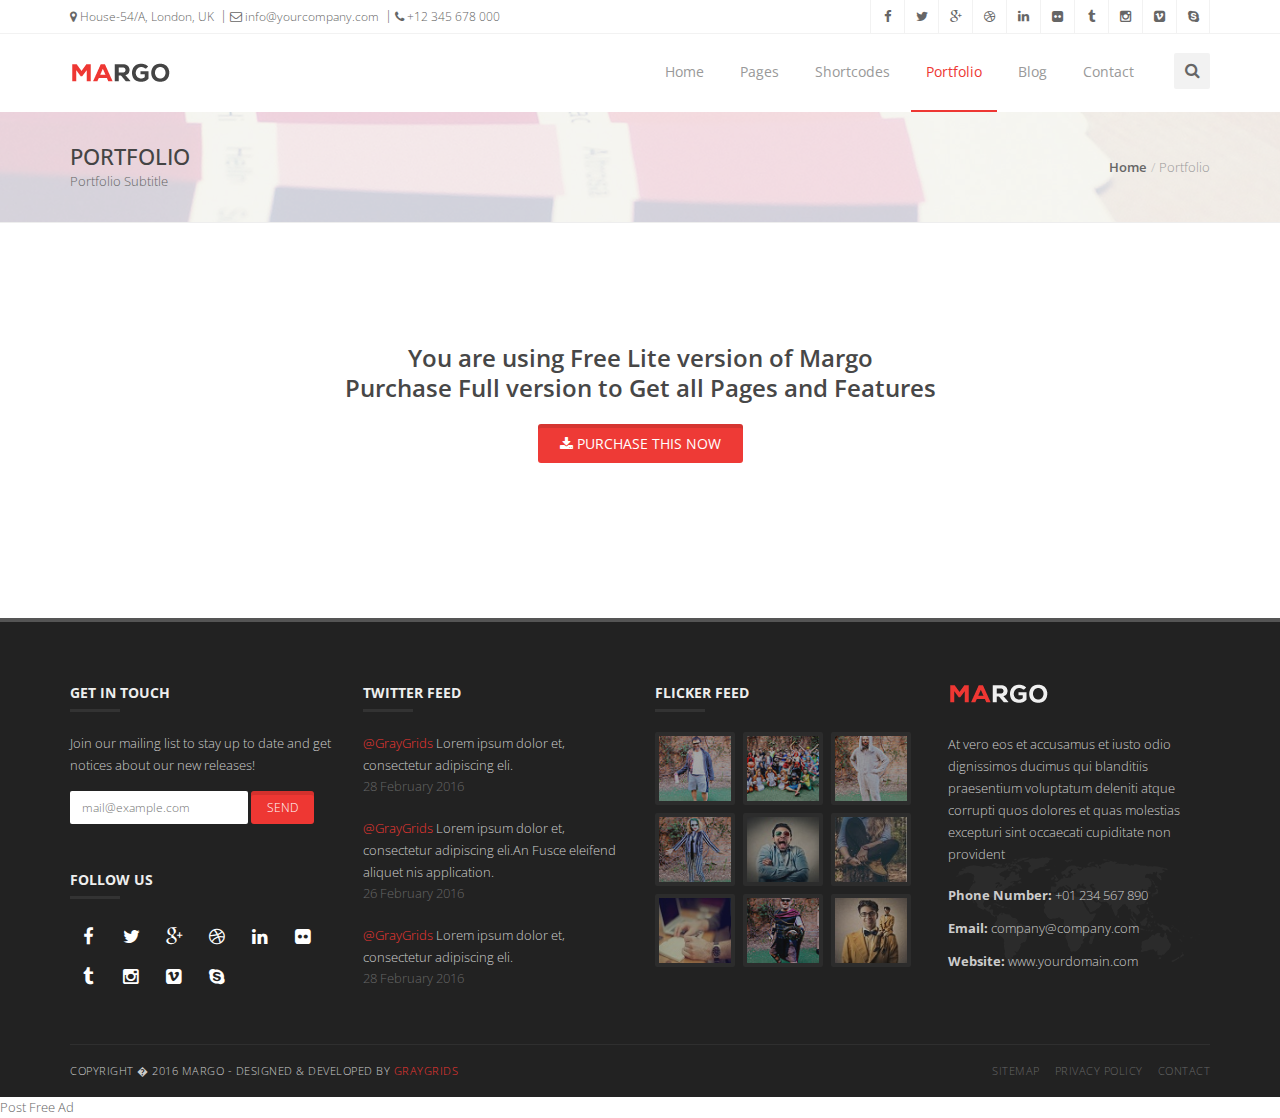
<file: portfolio-3.html>
<!doctype html>
<!--[if IE 8 ]><html class="ie ie8" lang="en"> <![endif]-->
<!--[if (gte IE 9)|!(IE)]><html lang="en" class="no-js"> <![endif]-->
<html lang="en">

<head>

  <!-- Basic -->
  <title>Margo | Portfolio 3</title>

  <!-- Define Charset -->
  <meta charset="utf-8">

  <!-- Responsive Metatag -->
  <meta name="viewport" content="width=device-width, initial-scale=1, maximum-scale=1">

  <!-- Page Description and Author -->
  <meta name="description" content="Margo - Responsive HTML5 Template">
  <meta name="author" content="GrayGrids">

  <!-- Bootstrap CSS  -->
  <link rel="stylesheet" href="asset/css/bootstrap.min.css" type="text/css" media="screen">

  <!-- Font Awesome CSS -->
  <link rel="stylesheet" href="css/font-awesome.min.css" type="text/css" media="screen">

  <!-- Slicknav -->
  <link rel="stylesheet" type="text/css" href="css/slicknav.css" media="screen">

  <!-- Margo CSS Styles  -->
  <link rel="stylesheet" type="text/css" href="css/style.css" media="screen">

  <!-- Responsive CSS Styles  -->
  <link rel="stylesheet" type="text/css" href="css/responsive.css" media="screen">

  <!-- Css3 Transitions Styles  -->
  <link rel="stylesheet" type="text/css" href="css/animate.css" media="screen">

  <!-- Color Defult -->
  <link rel="stylesheet" type="text/css" href="css/colors/red.css" media="screen" />

 

  <!-- Margo JS  -->
  <script type="text/javascript" src="js/jquery-2.1.4.min.js"></script>
  <script type="text/javascript" src="js/jquery.migrate.js"></script>
  <script type="text/javascript" src="js/modernizrr.js"></script>
  <script type="text/javascript" src="asset/js/bootstrap.min.js"></script>
  <script type="text/javascript" src="js/jquery.fitvids.js"></script>
  <script type="text/javascript" src="js/owl.carousel.min.js"></script>
  <script type="text/javascript" src="js/nivo-lightbox.min.js"></script>
  <script type="text/javascript" src="js/jquery.isotope.min.js"></script>
  <script type="text/javascript" src="js/jquery.appear.js"></script>
  <script type="text/javascript" src="js/count-to.js"></script>
  <script type="text/javascript" src="js/jquery.textillate.js"></script>
  <script type="text/javascript" src="js/jquery.lettering.js"></script>
  <script type="text/javascript" src="js/jquery.easypiechart.min.js"></script>
  <script type="text/javascript" src="js/smooth-scroll.js"></script>
  <script type="text/javascript" src="js/skrollr.js"></script>
  <script type="text/javascript" src="js/jquery.parallax.js"></script>
  <script type="text/javascript" src="js/mediaelement-and-player.js"></script>
  <script type="text/javascript" src="js/jquery.slicknav.js"></script>    
 
  <!--[if IE 8]><script src="http://html5shiv.googlecode.com/svn/trunk/html5.js"></script><![endif]-->
  <!--[if lt IE 9]><script src="http://html5shiv.googlecode.com/svn/trunk/html5.js"></script><![endif]-->

</head>

<body>

  <!-- Container -->
  <div id="container">

    <!-- Start Header -->
    
    <header class="clearfix">

      <!-- Start Top Bar -->
      <div class="top-bar">
        <div class="container">
          <div class="row">
            <div class="col-md-6">
              <!-- Start Contact Info -->
              <ul class="contact-details">
                <li><a href="#"><i class="fa fa-map-marker"></i> House-54/A, London, UK</a>
                </li>
                <li><a href="#"><i class="fa fa-envelope-o"></i> info@yourcompany.com</a>
                </li>
                <li><a href="#"><i class="fa fa-phone"></i> +12 345 678 000</a>
                </li>
              </ul>
              <!-- End Contact Info -->
            </div>
            <div class="col-md-6">
              <!-- Start Social Links -->
              <ul class="social-list">
                <li>
                  <a class="facebook itl-tooltip" data-placement="bottom" title="Facebook" href="#"><i class="fa fa-facebook"></i></a>
                </li>
                <li>
                  <a class="twitter itl-tooltip" data-placement="bottom" title="Twitter" href="#"><i class="fa fa-twitter"></i></a>
                </li>
                <li>
                  <a class="google itl-tooltip" data-placement="bottom" title="Google Plus" href="#"><i class="fa fa-google-plus"></i></a>
                </li>
                <li>
                  <a class="dribbble itl-tooltip" data-placement="bottom" title="Dribble" href="#"><i class="fa fa-dribbble"></i></a>
                </li>
                <li>
                  <a class="linkdin itl-tooltip" data-placement="bottom" title="Linkedin" href="#"><i class="fa fa-linkedin"></i></a>
                </li>
                <li>
                  <a class="flickr itl-tooltip" data-placement="bottom" title="Flickr" href="#"><i class="fa fa-flickr"></i></a>
                </li>
                <li>
                  <a class="tumblr itl-tooltip" data-placement="bottom" title="Tumblr" href="#"><i class="fa fa-tumblr"></i></a>
                </li>
                <li>
                  <a class="instgram itl-tooltip" data-placement="bottom" title="Instagram" href="#"><i class="fa fa-instagram"></i></a>
                </li>
                <li>
                  <a class="vimeo itl-tooltip" data-placement="bottom" title="vimeo" href="#"><i class="fa fa-vimeo-square"></i></a>
                </li>
                <li>
                  <a class="skype itl-tooltip" data-placement="bottom" title="Skype" href="#"><i class="fa fa-skype"></i></a>
                </li>
              </ul>
              <!-- End Social Links -->
            </div>
          </div>
        </div>
      </div>
      <!-- End Top Bar -->

      <!-- Start Header ( Logo & Naviagtion ) -->
      <div class="navbar navbar-default navbar-top" role="navigation" data-spy="affix" data-offset-top="50">
        <div class="container">
          <div class="navbar-header">
            <!-- Start Toggle Nav Link For Mobiles -->
            <button type="button" class="navbar-toggle" data-toggle="collapse" data-target=".navbar-collapse">
              <i class="fa fa-bars"></i>
            </button>
            <!-- End Toggle Nav Link For Mobiles -->
            <a class="navbar-brand" href="index.html"><img alt="" src="images/margo.png"></a>
          </div>
          <div class="navbar-collapse collapse">
            <!-- Start Search -->
            <div class="search-side">
              <a class="show-search"><i class="fa fa-search"></i></a>
              <div class="search-form">
                <form autocomplete="off" role="search" method="get" class="searchform" action="#">
                  <input type="text" value="" name="s" id="s" placeholder="Search the site...">
                </form>
              </div>
            </div>
            <!-- End Search -->
            <!-- Start Navigation List -->
            <ul class="nav navbar-nav navbar-right">
              <li>
                <a href="index.html">Home</a>
                <ul class="dropdown">
                  <li><a href="index-01.html">Home Version 1</a>
                  </li>
                  <li><a href="index-02.html">Home Version 2</a>
                  </li>
                  <li><a href="index-03.html">Home Version 3</a>
                  </li>
                  <li><a href="index-04.html">Home Version 4</a>
                  </li>
                  <li><a href="index-05.html">Home Version 5</a>
                  </li>
                  <li><a href="index-06.html">Home Version 6</a>
                  </li>
                  <li><a href="index-07.html">Home Version 7</a>
                  </li>
                  <li><a href="index-08.html">HSome Version 8</a>
                  </li>
                  <li><a href="index-09.html">Home Version 9</a>
                  </li>
                </ul>
              </li>
              <li>
                <a href="about.html">Pages</a>
                <ul class="dropdown">
                  <li><a href="about.html">About</a></li>
                  <li><a href="services.html">Services</a></li>
                  <li><a href="right-sidebar.html">Right Sidebar</a></li>
                  <li><a href="left-sidebar.html">Left Sidebar</a></li>
                  <li><a href="404.html">404 Page</a></li>
                </ul>
              </li>
              <li>
                <a href="#">Shortcodes</a>
                <ul class="dropdown">
                  <li><a href="tabs.html">Tabs</a></li>
                  <li><a href="buttons.html">Buttons</a></li>
                  <li><a href="forms.html">Forms</a></li>
                  <li><a href="action-box.html">Action Box</a></li>
                  <li><a href="testimonials.html">Testimonials</a></li>
                  <li><a href="latest-posts.html">Latest Posts</a></li>
                  <li><a href="latest-projects.html">Latest Projects</a></li>
                  <li><a href="pricing.html">Pricing Tables</a></li>
                  <li><a href="animated-graphs.html">Animated Graphs</a></li>
                  <li><a href="accordion-toggles.html">Accordion & Toggles</a></li>
                </ul>
              </li>
              <li>
                <a class="active" href="portfolio-3.html">Portfolio</a>
                <ul class="dropdown">
                  <li><a href="portfolio-2.html">2 Columns</a></li>
                  <li><a class="active" href="portfolio-3.html">3 Columns</a></li>
                  <li><a href="portfolio-4.html">4 Columns</a></li>
                  <li><a href="single-project.html">Single Project</a></li>
                </ul>
              </li>
              <li>
                <a href="blog.html">Blog</a>
                <ul class="dropdown">
                  <li><a href="blog.html">Blog - right Sidebar</a></li>
                  <li><a href="blog-left-sidebar.html">Blog - Left Sidebar</a></li>
                  <li><a href="single-post.html">Blog Single Post</a></li>
                </ul>
              </li>
              <li><a href="contact.html">Contact</a></li>
            </ul>
            <!-- End Navigation List -->
          </div>
        </div>

        <!-- Mobile Menu Start -->
        <ul class="wpb-mobile-menu">
          <li>
            <a href="index.html">Home</a>
            <ul class="dropdown">
              <li><a href="index-01.html">Home Version 1</a>
              </li>
              <li><a href="index-02.html">Home Version 2</a>
              </li>
              <li><a href="index-03.html">Home Version 3</a>
              </li>
              <li><a href="index-04.html">Home Version 4</a>
              </li>
              <li><a href="index-05.html">Home Version 5</a>
              </li>
              <li><a href="index-06.html">Home Version 6</a>
              </li>
              <li><a href="index-07.html">Home Version 7</a>
              </li>
              <li><a href="index-08.html">HSome Version 8</a>
              </li>
              <li><a href="index-09.html">Home Version 9</a>
              </li>
            </ul>
          </li>
          <li>
            <a href="about.html">Pages</a>
            <ul class="dropdown">
              <li><a href="about.html">About</a>
              </li>
              <li><a href="services.html">Services</a>
              </li>
              <li><a href="right-sidebar.html">Right Sidebar</a>
              </li>
              <li><a href="left-sidebar.html">Left Sidebar</a>
              </li>
              <li><a href="404.html">404 Page</a>
              </li>
            </ul>
          </li>
          <li>
            <a href="#">Shortcodes</a>
            <ul class="dropdown">
              <li><a href="tabs.html">Tabs</a>
              </li>
              <li><a href="buttons.html">Buttons</a>
              </li>
              <li><a href="forms.html">Forms</a></li>
              <li><a href="action-box.html">Action Box</a>
              </li>
              <li><a href="testimonials.html">Testimonials</a>
              </li>
              <li><a href="latest-posts.html">Latest Posts</a>
              </li>
              <li><a href="latest-projects.html">Latest Projects</a>
              </li>
              <li><a href="pricing.html">Pricing Tables</a>
              </li>
              <li><a href="accordion-toggles.html">Accordion & Toggles</a>
              </li>
            </ul>
          </li>
          <li>
            <a class="active" href="portfolio-3.html">Portfolio</a>
            <ul class="dropdown">
              <li><a href="portfolio-2.html">2 Columns</a>
              </li>
              <li><a class="active" href="portfolio-3.html">3 Columns</a>
              </li>
              <li><a href="portfolio-4.html">4 Columns</a>
              </li>
              <li><a href="single-project.html">Single Project</a>
              </li>
            </ul>
          </li>
          <li>
            <a href="blog.html">Blog</a>
            <ul class="dropdown">
              <li><a href="blog.html">Blog - right Sidebar</a>
              </li>
              <li><a href="blog-left-sidebar.html">Blog - Left Sidebar</a>
              </li>
              <li><a href="single-post.html">Blog Single Post</a>
              </li>
            </ul>
          </li>
          <li>
            <a href="contact.html">Contact</a>
          </li>
        </ul>
        <!-- Mobile Menu End -->

      </div>
      <!-- End Header ( Logo & Naviagtion ) -->

    </header>
    <!-- End Header -->


    <!-- Start Page Banner -->
    <div class="page-banner">
      <div class="container">
        <div class="row">
          <div class="col-md-6">
            <h2>Portfolio</h2>
            <p>Portfolio Subtitle</p>
          </div>
          <div class="col-md-6">
            <ul class="breadcrumbs">
              <li><a href="#">Home</a></li>
              <li>Portfolio</li>
            </ul>
          </div>
        </div>
      </div>
    </div>
    <!-- End Page Banner -->


   <div>
      <div class="parallax-text-container-1">
        <div class="parallax-text-item">
          <div class="container">
            <div class="row">
              <!-- Start Video Section Content -->
              <div class="section-video-content text-center">

                <!-- Start Animations Text -->
                <h1>

                    You are using Free Lite version of Margo</br> Purchase Full version to Get all Pages and Features
                </h1>
              </br>
                <!-- End Animations Text -->

                <!-- Start Buttons -->
                <a rel="nofollow" href="https://rebrand.ly/gg-margo-purchase" class="btn-system btn-large"><i class="fa fa-download"></i> Purchase This Now</a>

              </div>
              <!-- End Section Content -->
            </div>
          </div>
        </div>
      </div>
    </div>


    <!-- Start Footer -->
    <footer>
      <div class="container">
        <div class="row footer-widgets">

          <!-- Start Subscribe & Social Links Widget -->
          <div class="col-md-3">
            <div class="footer-widget mail-subscribe-widget">
              <h4>Get in touch<span class="head-line"></span></h4>
              <p>Join our mailing list to stay up to date and get notices about our new releases!</p>
              <form class="subscribe">
                <input type="text" placeholder="mail@example.com">
                <input type="submit" class="btn-system" value="Send">
              </form>
            </div>
            <div class="footer-widget social-widget">
              <h4>Follow Us<span class="head-line"></span></h4>
              <ul class="social-icons">
                <li>
                  <a class="facebook" href="#"><i class="fa fa-facebook"></i></a>
                </li>
                <li>
                  <a class="twitter" href="#"><i class="fa fa-twitter"></i></a>
                </li>
                <li>
                  <a class="google" href="#"><i class="fa fa-google-plus"></i></a>
                </li>
                <li>
                  <a class="dribbble" href="#"><i class="fa fa-dribbble"></i></a>
                </li>
                <li>
                  <a class="linkdin" href="#"><i class="fa fa-linkedin"></i></a>
                </li>
                <li>
                  <a class="flickr" href="#"><i class="fa fa-flickr"></i></a>
                </li>
                <li>
                  <a class="tumblr" href="#"><i class="fa fa-tumblr"></i></a>
                </li>
                <li>
                  <a class="instgram" href="#"><i class="fa fa-instagram"></i></a>
                </li>
                <li>
                  <a class="vimeo" href="#"><i class="fa fa-vimeo-square"></i></a>
                </li>
                <li>
                  <a class="skype" href="#"><i class="fa fa-skype"></i></a>
                </li>
              </ul>
            </div>
          </div>
          <!-- .col-md-3 -->
          <!-- End Subscribe & Social Links Widget -->


          <!-- Start Twitter Widget -->
          <div class="col-md-3">
            <div class="footer-widget twitter-widget">
              <h4>Twitter Feed<span class="head-line"></span></h4>
              <ul>
                <li>
                  <p><a href="#">@GrayGrids </a> Lorem ipsum dolor et, consectetur adipiscing eli.</p>
                  <span>28 February 2016</span>
                </li>
                <li>
                  <p><a href="#">@GrayGrids </a> Lorem ipsum dolor et, consectetur adipiscing eli.An Fusce eleifend aliquet nis application.</p>
                  <span>26 February 2016</span>
                </li>
                <li>
                  <p><a href="#">@GrayGrids </a> Lorem ipsum dolor et, consectetur adipiscing eli.</p>
                  <span>28 February 2016</span>
                </li>
              </ul>
            </div>
          </div>
          <!-- .col-md-3 -->
          <!-- End Twitter Widget -->


          <!-- Start Flickr Widget -->
          <div class="col-md-3">
            <div class="footer-widget flickr-widget">
              <h4>Flicker Feed<span class="head-line"></span></h4>
              <ul class="flickr-list">
                <li>
                  <a href="images/flickr-01.jpg" class="lightbox">
                    <img alt="" src="images/flickr-01.jpg">
                  </a>
                </li>
                <li>
                  <a href="images/flickr-02.jpg" class="lightbox">
                    <img alt="" src="images/flickr-02.jpg">
                  </a>
                </li>
                <li>
                  <a href="images/flickr-03.jpg" class="lightbox">
                    <img alt="" src="images/flickr-03.jpg">
                  </a>
                </li>
                <li>
                  <a href="images/flickr-04.jpg" class="lightbox">
                    <img alt="" src="images/flickr-04.jpg">
                  </a>
                </li>
                <li>
                  <a href="images/flickr-05.jpg" class="lightbox">
                    <img alt="" src="images/flickr-05.jpg">
                  </a>
                </li>
                <li>
                  <a href="images/flickr-06.jpg" class="lightbox">
                    <img alt="" src="images/flickr-06.jpg">
                  </a>
                </li>
                <li>
                  <a href="images/flickr-07.jpg" class="lightbox">
                    <img alt="" src="images/flickr-07.jpg">
                  </a>
                </li>
                <li>
                  <a href="images/flickr-08.jpg" class="lightbox">
                    <img alt="" src="images/flickr-08.jpg">
                  </a>
                </li>
                <li>
                  <a href="images/flickr-09.jpg" class="lightbox">
                    <img alt="" src="images/flickr-09.jpg">
                  </a>
                </li>
              </ul>
            </div>
          </div>
          <!-- .col-md-3 -->
          <!-- End Flickr Widget -->


          <!-- Start Contact Widget -->
          <div class="col-md-3">
            <div class="footer-widget contact-widget">
              <h4><img src="images/footer-margo.png" class="img-responsive" alt="Footer Logo" /></h4>
              <p>At vero eos et accusamus et iusto odio dignissimos ducimus qui blanditiis praesentium voluptatum deleniti atque corrupti quos dolores et quas molestias excepturi sint occaecati cupiditate non provident</p>
              <ul>
                <li><span>Phone Number:</span> +01 234 567 890</li>
                <li><span>Email:</span> company@company.com</li>
                <li><span>Website:</span> www.yourdomain.com</li>
              </ul>
            </div>
          </div>
          <!-- .col-md-3 -->
          <!-- End Contact Widget -->


        </div>
        <!-- .row -->

        <!-- Start Copyright -->
        <div class="copyright-section">
          <div class="row">
            <div class="col-md-6">
              <p>Copyright � 2016 Margo - Designed &amp; Developed by <a href="http://graygrids.com">GrayGrids</a></p>
            </div>
            <div class="col-md-6">
              <ul class="footer-nav">
                <li><a href="#">Sitemap</a></li>
                <li><a href="#">Privacy Policy</a></li>
                <li><a href="#">Contact</a></li>
              </ul>
            </div>
          </div>
        </div>
        <!-- End Copyright -->

      </div>
    </footer>
    <!-- End Footer -->

  </div>
  <!-- End Container -->

  <!-- Go To Top Link -->
  <a href="#" class="back-to-top"><i class="fa fa-angle-up"></i></a>

Post Free Ad
  <script type="text/javascript" src="js/script.js"></script>

</body>

</html>
</file>
<file: css/settings.css>
/*-----------------------------------------------------------------------------

-	Revolution Slider 4.1 Captions -

	Screen Stylesheet

version:   	1.4.5
date:      	27/11/13
author:		themepunch
email:     	info@themepunch.com
website:   	http://www.themepunch.com
-----------------------------------------------------------------------------*/
@import url(https://fonts.googleapis.com/css?family=Open+Sans:400,400italic,600,600italic,700italic,800italic);

.boxedcontainer	{	
	max-width: 1170px; 
	margin:auto; 
	padding:0px 30px;
}

/*********************************************
	-	SETTINGS FOR BANNER CONTAINERS	-
**********************************************/

.tp-banner-container{
	width:100%;
	position:relative;
	padding:0;

}
.tp-banner{
	width:100%;
	position:relative;
}
.tp-banner-fullscreen-container {
		width:100%;
		position:relative;
		height: 560px;
		padding:0;
}

/*************************
	-	CAPTIONS	-
**************************/

.tp-static-layers	{	position:absolute; z-index:505; top:0px;left:0px}

.tp-hide-revslider,.tp-caption.tp-hidden-caption	{	visibility:hidden !important; display:none !important}


.tp-caption { z-index:1; white-space:nowrap}

.tp-caption-demo .tp-caption	{	position:relative !important; display:inline-block; margin-bottom:10px; margin-right:20px !important}


.tp-caption.whitedivider3px {

	color: #000000;
	text-shadow: none;
	background-color: rgb(255, 255, 255);
	background-color: rgba(255, 255, 255, 1);
	text-decoration: none;
	min-width: 408px;
	min-height: 3px;
	background-position: initial initial;
	background-repeat: initial initial;
	border-width: 0px;
	border-color: #000000;
	border-style: none;
}


.tp-caption.finewide_large_white {
color:#ffffff;
text-shadow:none;
font-size:60px;
line-height:60px;
font-weight:300;
font-family: 'Open Sans', sans-serif;
background-color:transparent;
text-decoration:none;
text-transform:uppercase;
letter-spacing:8px;
border-width:0px;
border-color:rgb(0, 0, 0);
border-style:none;
}

.tp-caption.whitedivider3px {
color:#000000;
text-shadow:none;
background-color:rgb(255, 255, 255);
background-color:rgba(255, 255, 255, 1);
text-decoration:none;
font-size:0px;
line-height:0;
min-width:468px;
min-height:3px;
border-width:0px;
border-color:rgb(0, 0, 0);
border-style:none;
}

.tp-caption.finewide_medium_white {
color:#ffffff;
text-shadow:none;
font-size:37px;
line-height:37px;
font-weight:300;
font-family: 'Open Sans', sans-serif;
background-color:transparent;
text-decoration:none;
text-transform:uppercase;
letter-spacing:5px;
border-width:0px;
border-color:rgb(0, 0, 0);
border-style:none;
}

.tp-caption.boldwide_small_white {
font-size:25px;
line-height:25px;
font-weight:800;
font-family: 'Open Sans', sans-serif;
color:rgb(255, 255, 255);
text-decoration:none;
background-color:transparent;
text-shadow:none;
text-transform:uppercase;
letter-spacing:5px;
border-width:0px;
border-color:rgb(0, 0, 0);
border-style:none;
}

.tp-caption.whitedivider3px_vertical {
color:#000000;
text-shadow:none;
background-color:rgb(255, 255, 255);
background-color:rgba(255, 255, 255, 1);
text-decoration:none;
font-size:0px;
line-height:0;
min-width:3px;
min-height:130px;
border-width:0px;
border-color:rgb(0, 0, 0);
border-style:none;
}

.tp-caption.finewide_small_white {
color:#ffffff;
text-shadow:none;
font-size:25px;
line-height:25px;
font-weight:300;
font-family: 'Open Sans', sans-serif;
background-color:transparent;
text-decoration:none;
text-transform:uppercase;
letter-spacing:5px;
border-width:0px;
border-color:rgb(0, 0, 0);
border-style:none;
}

.tp-caption.finewide_verysmall_white_mw {
font-size:13px;
line-height:25px;
font-weight:400;
font-family: 'Open Sans', sans-serif;
color:#ffffff;
text-decoration:none;
background-color:transparent;
text-shadow:none;
text-transform:uppercase;
letter-spacing:5px;
max-width:470px;
white-space:normal !important;
border-width:0px;
border-color:rgb(0, 0, 0);
border-style:none;
}

.tp-caption.lightgrey_divider {
text-decoration:none;
background-color:rgb(235, 235, 235);
background-color:rgba(235, 235, 235, 1);
width:370px;
height:3px;
background-position:initial initial;
background-repeat:initial initial;
border-width:0px;
border-color:rgb(34, 34, 34);
border-style:none;
}

.tp-caption.finewide_large_white {
color: #FFF;
text-shadow: none;
font-size: 60px;
line-height: 60px;
font-weight: 300;
font-family: "Open Sans", sans-serif;
background-color: rgba(0, 0, 0, 0);
text-decoration: none;
text-transform: uppercase;
letter-spacing: 8px;
border-width: 0px;
border-color: #000;
border-style: none;
}

.tp-caption.finewide_medium_white {
color: #FFF;
text-shadow: none;
font-size: 34px;
line-height: 34px;
font-weight: 300;
font-family: "Open Sans", sans-serif;
background-color: rgba(0, 0, 0, 0);
text-decoration: none;
text-transform: uppercase;
letter-spacing: 5px;
border-width: 0px;
border-color: #000;
border-style: none;
}

.tp-caption.huge_red {
position:absolute;
color:rgb(223,75,107);
font-weight:400;
font-size:150px;
line-height:130px;
font-family: 'Oswald', sans-serif;
margin:0px;
border-width:0px;
border-style:none;
white-space:nowrap;
background-color:rgb(45,49,54);
padding:0px;
}

.tp-caption.middle_yellow {
position:absolute;
color:rgb(251,213,114);
font-weight:600;
font-size:50px;
line-height:50px;
font-family: 'Open Sans', sans-serif;
margin:0px;
border-width:0px;
border-style:none;
white-space:nowrap;
}

.tp-caption.huge_thin_yellow {
	position:absolute;
color:rgb(251,213,114);
font-weight:300;
font-size:90px;
line-height:90px;
font-family: 'Open Sans', sans-serif;
margin:0px;
letter-spacing: 20px;
border-width:0px;
border-style:none;
white-space:nowrap;
}

.tp-caption.big_dark {
position:absolute;
color:#333;
font-weight:700;
font-size:70px;
line-height:70px;
font-family:"Open Sans";
margin:0px;
border-width:0px;
border-style:none;
white-space:nowrap;
}

.tp-caption.medium_dark {
position:absolute;
color:#333;
font-weight:300;
font-size:40px;
line-height:40px;
font-family:"Open Sans";
margin:0px;
letter-spacing: 5px;
border-width:0px;
border-style:none;
white-space:nowrap;
}


.tp-caption.medium_grey {
position:absolute;
color:#fff;
text-shadow:0px 2px 5px rgba(0, 0, 0, 0.5);
font-weight:700;
font-size:20px;
line-height:20px;
font-family:Arial;
padding:2px 4px;
margin:0px;
border-width:0px;
border-style:none;
background-color:#888;
white-space:nowrap;
}

.tp-caption.small_text {
position:absolute;
color:#fff;
text-shadow:0px 2px 5px rgba(0, 0, 0, 0.5);
font-weight:700;
font-size:14px;
line-height:20px;
font-family:Arial;
margin:0px;
border-width:0px;
border-style:none;
white-space:nowrap;
}

.tp-caption.medium_text {
position:absolute;
color:#fff;
text-shadow:0px 2px 5px rgba(0, 0, 0, 0.5);
font-weight:700;
font-size:20px;
line-height:20px;
font-family:Arial;
margin:0px;
border-width:0px;
border-style:none;
white-space:nowrap;
}


.tp-caption.large_bold_white_25 {
font-size:55px;
line-height:65px;
font-weight:700;
font-family:"Open Sans";
color:#fff;
text-decoration:none;
background-color:transparent;
text-align:center;
text-shadow:#000 0px 5px 10px;
border-width:0px;
border-color:rgb(255, 255, 255);
border-style:none;
}

.tp-caption.medium_text_shadow {
font-size:25px;
line-height:25px;
font-weight:600;
font-family:"Open Sans";
color:#fff;
text-decoration:none;
background-color:transparent;
text-align:center;
text-shadow:#000 0px 5px 10px;
border-width:0px;
border-color:rgb(255, 255, 255);
border-style:none;
}

.tp-caption.large_text {
position:absolute;
color:#fff;
text-shadow:0px 2px 5px rgba(0, 0, 0, 0.5);
font-weight:700;
font-size:40px;
line-height:40px;
font-family:Arial;
margin:0px;
border-width:0px;
border-style:none;
white-space:nowrap;
}

.tp-caption.medium_bold_grey {
font-size:30px;
line-height:30px;
font-weight:800;
font-family:"Open Sans";
color:rgb(102, 102, 102);
text-decoration:none;
background-color:transparent;
text-shadow:none;
margin:0px;
padding:1px 4px 0px;
border-width:0px;
border-color:rgb(255, 214, 88);
border-style:none;
}

.tp-caption.very_large_text {
position:absolute;
color:#fff;
text-shadow:0px 2px 5px rgba(0, 0, 0, 0.5);
font-weight:700;
font-size:60px;
line-height:60px;
font-family:Arial;
margin:0px;
border-width:0px;
border-style:none;
white-space:nowrap;
letter-spacing:-2px;
}

.tp-caption.very_big_white {
position:absolute;
color:#fff;
text-shadow:none;
font-weight:800;
font-size:60px;
line-height:60px;
font-family:Arial;
margin:0px;
border-width:0px;
border-style:none;
white-space:nowrap;
padding:0px 4px;
padding-top:1px;
background-color:#000;
}

.tp-caption.very_big_black {
position:absolute;
color:#000;
text-shadow:none;
font-weight:700;
font-size:60px;
line-height:60px;
font-family:Arial;
margin:0px;
border-width:0px;
border-style:none;
white-space:nowrap;
padding:0px 4px;
padding-top:1px;
background-color:#fff;
}

.tp-caption.modern_medium_fat {
position:absolute;
color:#000;
text-shadow:none;
font-weight:800;
font-size:24px;
line-height:20px;
font-family: 'Open Sans', sans-serif;
margin:0px;
border-width:0px;
border-style:none;
white-space:nowrap;
}

.tp-caption.modern_medium_fat_white {
position:absolute;
color:#fff;
text-shadow:none;
font-weight:800;
font-size:24px;
line-height:20px;
font-family: 'Open Sans', sans-serif;
margin:0px;
border-width:0px;
border-style:none;
white-space:nowrap;
}

.tp-caption.modern_medium_light {
position:absolute;
color:#000;
text-shadow:none;
font-weight:300;
font-size:24px;
line-height:20px;
font-family: 'Open Sans', sans-serif;
margin:0px;
border-width:0px;
border-style:none;
white-space:nowrap;
}

.tp-caption.modern_big_bluebg {
position:absolute;
color:#fff;
text-shadow:none;
font-weight:800;
font-size:30px;
line-height:36px;
font-family: 'Open Sans', sans-serif;
padding:3px 10px;
margin:0px;
border-width:0px;
border-style:none;
background-color:#4e5b6c;
letter-spacing:0;
}

.tp-caption.modern_big_redbg {
position:absolute;
color:#fff;
text-shadow:none;
font-weight:300;
font-size:30px;
line-height:36px;
font-family: 'Open Sans', sans-serif;
padding:3px 10px;
padding-top:1px;
margin:0px;
border-width:0px;
border-style:none;
background-color:#de543e;
letter-spacing:0;
}

.tp-caption.modern_small_text_dark {
position:absolute;
color:#555;
text-shadow:none;
font-size:14px;
line-height:22px;
font-family:Arial;
margin:0px;
border-width:0px;
border-style:none;
white-space:nowrap;
}

.tp-caption.boxshadow {
-moz-box-shadow:0px 0px 20px rgba(0, 0, 0, 0.5);
-webkit-box-shadow:0px 0px 20px rgba(0, 0, 0, 0.5);
box-shadow:0px 0px 20px rgba(0, 0, 0, 0.5);
}

.tp-caption.black {
color:#000;
text-shadow:none;
}

.tp-caption.noshadow {
text-shadow:none;
}

.tp-caption a {
color:#fff;
text-shadow:none;
-webkit-transition:all 0.2s ease-out;
-moz-transition:all 0.2s ease-out;
-o-transition:all 0.2s ease-out;
-ms-transition:all 0.2s ease-out;
}

.tp-caption.thinheadline_dark {
position:absolute;
color:rgba(0,0,0,0.85);
text-shadow:none;
font-weight:300;
font-size:30px;
line-height:30px;
font-family:"Open Sans";
background-color:transparent;
}

.tp-caption.thintext_dark {
position:absolute;
color:rgba(0,0,0,0.85);
text-shadow:none;
font-weight:300;
font-size:16px;
line-height:26px;
font-family:"Open Sans";
background-color:transparent;
}

.tp-caption.medium_bg_red a {
	color: #fff;
    text-decoration: none;
}

.tp-caption.medium_bg_red a:hover {
	color: #fff;
    text-decoration: underline;
}

.tp-caption.smoothcircle {
font-size:30px;
line-height:75px;
font-weight:800;
font-family:"Open Sans";
color:rgb(255, 255, 255);
text-decoration:none;
background-color:rgb(0, 0, 0);
background-color:rgba(0, 0, 0, 0.498039);
padding:50px 25px;
text-align:center;
border-radius:500px 500px 500px 500px;
border-width:0px;
border-color:rgb(0, 0, 0);
border-style:none;
}

.tp-caption.largeblackbg {
font-size:50px;
line-height:70px;
font-weight:300;
font-family:"Open Sans";
color:rgb(255, 255, 255);
text-decoration:none;
background-color:rgb(0, 0, 0);
padding:0px 20px 5px;
text-shadow:none;
border-width:0px;
border-color:rgb(255, 255, 255);
border-style:none;
}

.tp-caption.largepinkbg {
position:absolute;
color:#fff;
text-shadow:none;
font-weight:300;
font-size:50px;
line-height:70px;
font-family:"Open Sans";
background-color:#db4360;
padding:0px 20px;
-webkit-border-radius:0px;
-moz-border-radius:0px;
border-radius:0px;
}

.tp-caption.largewhitebg {
position:absolute;
color:#000;
text-shadow:none;
font-weight:300;
font-size:50px;
line-height:70px;
font-family:"Open Sans";
background-color:#fff;
padding:0px 20px;
-webkit-border-radius:0px;
-moz-border-radius:0px;
border-radius:0px;
}

.tp-caption.largegreenbg {
position:absolute;
color:#fff;
text-shadow:none;
font-weight:300;
font-size:50px;
line-height:70px;
font-family:"Open Sans";
background-color:#67ae73;
padding:0px 20px;
-webkit-border-radius:0px;
-moz-border-radius:0px;
border-radius:0px;
}

.tp-caption.excerpt {
font-size:36px;
line-height:36px;
font-weight:700;
font-family:Arial;
color:#ffffff;
text-decoration:none;
background-color:rgba(0, 0, 0, 1);
text-shadow:none;
margin:0px;
letter-spacing:-1.5px;
padding:1px 4px 0px 4px;
width:150px;
white-space:normal !important;
height:auto;
border-width:0px;
border-color:rgb(255, 255, 255);
border-style:none;
}

.tp-caption.large_bold_grey {
font-size:60px;
line-height:60px;
font-weight:800;
font-family:"Open Sans";
color:rgb(102, 102, 102);
text-decoration:none;
background-color:transparent;
text-shadow:none;
margin:0px;
padding:1px 4px 0px;
border-width:0px;
border-color:rgb(255, 214, 88);
border-style:none;
}

.tp-caption.medium_thin_grey {
font-size:34px;
line-height:30px;
font-weight:300;
font-family:"Open Sans";
color:rgb(102, 102, 102);
text-decoration:none;
background-color:transparent;
padding:1px 4px 0px;
text-shadow:none;
margin:0px;
border-width:0px;
border-color:rgb(255, 214, 88);
border-style:none;
}

.tp-caption.small_thin_grey {
font-size:18px;
line-height:26px;
font-weight:300;
font-family:"Open Sans";
color:rgb(117, 117, 117);
text-decoration:none;
background-color:transparent;
padding:1px 4px 0px;
text-shadow:none;
margin:0px;
border-width:0px;
border-color:rgb(255, 214, 88);
border-style:none;
}

.tp-caption.lightgrey_divider {
text-decoration:none;
background-color:rgba(235, 235, 235, 1);
width:370px;
height:3px;
background-position:initial initial;
background-repeat:initial initial;
border-width:0px;
border-color:rgb(34, 34, 34);
border-style:none;
}

.tp-caption.large_bold_darkblue {
font-size:58px;
line-height:60px;
font-weight:800;
font-family:"Open Sans";
color:rgb(52, 73, 94);
text-decoration:none;
background-color:transparent;
border-width:0px;
border-color:rgb(255, 214, 88);
border-style:none;
}

.tp-caption.medium_bg_darkblue {
font-size:20px;
line-height:20px;
font-weight:800;
font-family:"Open Sans";
color:rgb(255, 255, 255);
text-decoration:none;
background-color:rgb(52, 73, 94);
padding:10px;
border-width:0px;
border-color:rgb(255, 214, 88);
border-style:none;
}

.tp-caption.medium_bold_red {
font-size:24px;
line-height:30px;
font-weight:800;
font-family:"Open Sans";
color:rgb(227, 58, 12);
text-decoration:none;
background-color:transparent;
padding:0px;
border-width:0px;
border-color:rgb(255, 214, 88);
border-style:none;
}

.tp-caption.medium_light_red {
font-size:21px;
line-height:26px;
font-weight:300;
font-family:"Open Sans";
color:rgb(227, 58, 12);
text-decoration:none;
background-color:transparent;
padding:0px;
border-width:0px;
border-color:rgb(255, 214, 88);
border-style:none;
}

.tp-caption.medium_bg_red {
font-size:20px;
line-height:20px;
font-weight:800;
font-family:"Open Sans";
color:rgb(255, 255, 255);
text-decoration:none;
background-color:rgb(227, 58, 12);
padding:10px;
border-width:0px;
border-color:rgb(255, 214, 88);
border-style:none;
}

.tp-caption.medium_bold_orange {
font-size:24px;
line-height:30px;
font-weight:800;
font-family:"Open Sans";
color:rgb(243, 156, 18);
text-decoration:none;
background-color:transparent;
border-width:0px;
border-color:rgb(255, 214, 88);
border-style:none;
}

.tp-caption.medium_bg_orange {
font-size:20px;
line-height:20px;
font-weight:800;
font-family:"Open Sans";
color:rgb(255, 255, 255);
text-decoration:none;
background-color:rgb(243, 156, 18);
padding:10px;
border-width:0px;
border-color:rgb(255, 214, 88);
border-style:none;
}

.tp-caption.grassfloor {
text-decoration:none;
background-color:rgba(160, 179, 151, 1);
width:4000px;
height:150px;
border-width:0px;
border-color:rgb(34, 34, 34);
border-style:none;
}

.tp-caption.large_bold_white {
font-size:58px;
line-height:60px;
font-weight:800;
font-family:"Open Sans";
color:rgb(255, 255, 255);
text-decoration:none;
background-color:transparent;
border-width:0px;
border-color:rgb(255, 214, 88);
border-style:none;
}

.tp-caption.medium_light_white {
font-size:30px;
line-height:36px;
font-weight:300;
font-family:"Open Sans";
color:rgb(255, 255, 255);
text-decoration:none;
background-color:transparent;
padding:0px;
border-width:0px;
border-color:rgb(255, 214, 88);
border-style:none;
}

.tp-caption.mediumlarge_light_white {
font-size:34px;
line-height:40px;
font-weight:300;
font-family:"Open Sans";
color:rgb(255, 255, 255);
text-decoration:none;
background-color:transparent;
padding:0px;
border-width:0px;
border-color:rgb(255, 214, 88);
border-style:none;
}

.tp-caption.mediumlarge_light_white_center {
font-size:34px;
line-height:40px;
font-weight:300;
font-family:"Open Sans";
color:#ffffff;
text-decoration:none;
background-color:transparent;
padding:0px 0px 0px 0px;
text-align:center;
border-width:0px;
border-color:rgb(255, 214, 88);
border-style:none;
}

.tp-caption.medium_bg_asbestos {
font-size:20px;
line-height:20px;
font-weight:800;
font-family:"Open Sans";
color:rgb(255, 255, 255);
text-decoration:none;
background-color:rgb(127, 140, 141);
padding:10px;
border-width:0px;
border-color:rgb(255, 214, 88);
border-style:none;
}

.tp-caption.medium_light_black {
font-size:30px;
line-height:36px;
font-weight:300;
font-family:"Open Sans";
color:rgb(0, 0, 0);
text-decoration:none;
background-color:transparent;
padding:0px;
border-width:0px;
border-color:rgb(255, 214, 88);
border-style:none;
}

.tp-caption.large_bold_black {
font-size:58px;
line-height:60px;
font-weight:800;
font-family:"Open Sans";
color:rgb(0, 0, 0);
text-decoration:none;
background-color:transparent;
border-width:0px;
border-color:rgb(255, 214, 88);
border-style:none;
}

.tp-caption.mediumlarge_light_darkblue {
font-size:34px;
line-height:40px;
font-weight:300;
font-family:"Open Sans";
color:rgb(52, 73, 94);
text-decoration:none;
background-color:transparent;
padding:0px;
border-width:0px;
border-color:rgb(255, 214, 88);
border-style:none;
}

.tp-caption.small_light_white {
font-size:17px;
line-height:28px;
font-weight:300;
font-family:"Open Sans";
color:rgb(255, 255, 255);
text-decoration:none;
background-color:transparent;
padding:0px;
border-width:0px;
border-color:rgb(255, 214, 88);
border-style:none;
}

.tp-caption.roundedimage {
border-width:0px;
border-color:rgb(34, 34, 34);
border-style:none;
}

.tp-caption.large_bg_black {
font-size:40px;
line-height:40px;
font-weight:800;
font-family:"Open Sans";
color:rgb(255, 255, 255);
text-decoration:none;
background-color:rgb(0, 0, 0);
padding:10px 20px 15px;
border-width:0px;
border-color:rgb(255, 214, 88);
border-style:none;
}

.tp-caption.mediumwhitebg {
font-size:30px;
line-height:30px;
font-weight:300;
font-family:"Open Sans";
color:rgb(0, 0, 0);
text-decoration:none;
background-color:rgb(255, 255, 255);
padding:5px 15px 10px;
text-shadow:none;
border-width:0px;
border-color:rgb(0, 0, 0);
border-style:none;
}

.tp-caption.medium_bg_orange_new1 {
font-size:20px;
line-height:20px;
font-weight:800;
font-family:"Open Sans";
color:rgb(255, 255, 255);
text-decoration:none;
background-color:rgb(243, 156, 18);
padding:10px;
border-width:0px;
border-color:rgb(255, 214, 88);
border-style:none;
}



.tp-caption.boxshadow{
		-moz-box-shadow: 0px 0px 20px rgba(0, 0, 0, 0.5);
		-webkit-box-shadow: 0px 0px 20px rgba(0, 0, 0, 0.5);
		box-shadow: 0px 0px 20px rgba(0, 0, 0, 0.5);
	}

.tp-caption.black{
		color: #000;
		text-shadow: none;
		font-weight: 300;
		font-size: 19px;
		line-height: 19px;
		font-family: 'Open Sans', sans;
	}

.tp-caption.noshadow {
		text-shadow: none;
	}


.tp_inner_padding	{	box-sizing:border-box;
						-webkit-box-sizing:border-box;
						-moz-box-sizing:border-box;
						max-height:none !important;	}


/*.tp-caption			{	transform:none !important}*/


/*********************************
	-	SPECIAL TP CAPTIONS -
**********************************/
.tp-caption .frontcorner		{
										width: 0;
										height: 0;
										border-left: 40px solid transparent;
										border-right: 0px solid transparent;
										border-top: 40px solid #00A8FF;
										position: absolute;left:-40px;top:0px;
									}

.tp-caption .backcorner		{
										width: 0;
										height: 0;
										border-left: 0px solid transparent;
										border-right: 40px solid transparent;
										border-bottom: 40px solid #00A8FF;
										position: absolute;right:0px;top:0px;
									}

.tp-caption .frontcornertop		{
										width: 0;
										height: 0;
										border-left: 40px solid transparent;
										border-right: 0px solid transparent;
										border-bottom: 40px solid #00A8FF;
										position: absolute;left:-40px;top:0px;
									}

.tp-caption .backcornertop		{
										width: 0;
										height: 0;
										border-left: 0px solid transparent;
										border-right: 40px solid transparent;
										border-top: 40px solid #00A8FF;
										position: absolute;right:0px;top:0px;
									}


/***********************************************
	-	SPECIAL ALTERNATIVE IMAGE SETTINGS	-
***********************************************/

img.tp-slider-alternative-image	{	width:100%; height:auto;}

/******************************
	-	BUTTONS	-
*******************************/

.tp-simpleresponsive .button				{	padding:6px 13px 5px; border-radius: 3px; -moz-border-radius: 3px; -webkit-border-radius: 3px; height:30px;
												cursor:pointer;
												color:#fff !important; text-shadow:0px 1px 1px rgba(0, 0, 0, 0.6) !important; font-size:15px; line-height:45px !important;
												background:url(../images/gradient/g30.png) repeat-x top; font-family: arial, sans-serif; font-weight: bold; letter-spacing: -1px;
											}

.tp-simpleresponsive  .button.big			{	color:#fff; text-shadow:0px 1px 1px rgba(0, 0, 0, 0.6); font-weight:bold; padding:9px 20px; font-size:19px;  line-height:57px !important; background:url(../images/gradient/g40.png) repeat-x top}


.tp-simpleresponsive  .purchase:hover,
.tp-simpleresponsive  .button:hover,
.tp-simpleresponsive  .button.big:hover		{	background-position:bottom, 15px 11px}



	@media only screen and (min-width: 768px) and (max-width: 959px) {

	 }



	@media only screen and (min-width: 480px) and (max-width: 767px) {
		.tp-simpleresponsive  .button	{	padding:4px 8px 3px; line-height:25px !important; font-size:11px !important;font-weight:normal;	}
		.tp-simpleresponsive  a.button { -webkit-transition: none; -moz-transition: none; -o-transition: none; -ms-transition: none;	 }


	}

    @media only screen and (min-width: 0px) and (max-width: 479px) {
		.tp-simpleresponsive  .button	{	padding:2px 5px 2px; line-height:20px !important; font-size:10px !important}
		.tp-simpleresponsive  a.button { -webkit-transition: none; -moz-transition: none; -o-transition: none; -ms-transition: none;	 }
	}





/*	BUTTON COLORS	*/



.tp-simpleresponsive  .button.green, .tp-simpleresponsive  .button:hover.green,
.tp-simpleresponsive  .purchase.green, .tp-simpleresponsive  .purchase:hover.green			{ background-color:#21a117; -webkit-box-shadow:  0px 3px 0px 0px #104d0b;        -moz-box-shadow:   0px 3px 0px 0px #104d0b;        box-shadow:   0px 3px 0px 0px #104d0b;  }


.tp-simpleresponsive  .button.blue, .tp-simpleresponsive  .button:hover.blue,
.tp-simpleresponsive  .purchase.blue, .tp-simpleresponsive  .purchase:hover.blue			{ background-color:#1d78cb; -webkit-box-shadow:  0px 3px 0px 0px #0f3e68;        -moz-box-shadow:   0px 3px 0px 0px #0f3e68;        box-shadow:   0px 3px 0px 0px #0f3e68}


.tp-simpleresponsive  .button.red, .tp-simpleresponsive  .button:hover.red,
.tp-simpleresponsive  .purchase.red, .tp-simpleresponsive  .purchase:hover.red				{ background-color:#cb1d1d; -webkit-box-shadow:  0px 3px 0px 0px #7c1212;        -moz-box-shadow:   0px 3px 0px 0px #7c1212;        box-shadow:   0px 3px 0px 0px #7c1212}

.tp-simpleresponsive  .button.orange, .tp-simpleresponsive  .button:hover.orange,
.tp-simpleresponsive  .purchase.orange, .tp-simpleresponsive  .purchase:hover.orange		{ background-color:#ff7700; -webkit-box-shadow:  0px 3px 0px 0px #a34c00;        -moz-box-shadow:   0px 3px 0px 0px #a34c00;        box-shadow:   0px 3px 0px 0px #a34c00}

.tp-simpleresponsive  .button.darkgrey, .tp-simpleresponsive  .button.grey,
.tp-simpleresponsive  .button:hover.darkgrey, .tp-simpleresponsive  .button:hover.grey,
.tp-simpleresponsive  .purchase.darkgrey, .tp-simpleresponsive  .purchase:hover.darkgrey	{ background-color:#555; -webkit-box-shadow:  0px 3px 0px 0px #222;        -moz-box-shadow:   0px 3px 0px 0px #222;        box-shadow:   0px 3px 0px 0px #222}

.tp-simpleresponsive  .button.lightgrey, .tp-simpleresponsive  .button:hover.lightgrey,
.tp-simpleresponsive  .purchase.lightgrey, .tp-simpleresponsive  .purchase:hover.lightgrey	{ background-color:#888; -webkit-box-shadow:  0px 3px 0px 0px #555;        -moz-box-shadow:   0px 3px 0px 0px #555;        box-shadow:   0px 3px 0px 0px #555}



/****************************************************************

	-	SET THE ANIMATION EVEN MORE SMOOTHER ON ANDROID   -

******************************************************************/

/*.tp-simpleresponsive				{	-webkit-perspective: 1500px;
										-moz-perspective: 1500px;
										-o-perspective: 1500px;
										-ms-perspective: 1500px;
										perspective: 1500px;
									}*/




/**********************************************
	-	FULLSCREEN AND FULLWIDHT CONTAINERS	-
**********************************************/

.fullscreen-container {
		width:100%;
		position:relative;
		padding:0;
}



.fullwidthbanner-container{
	width:100%;
	position:relative;
	padding:0;
	overflow:hidden;
}

.fullwidthbanner-container .fullwidthbanner{
	width:100%;
	position:relative;
}



/************************************************
	  - SOME CAPTION MODIFICATION AT START  -
*************************************************/
.tp-simpleresponsive .caption,
.tp-simpleresponsive .tp-caption {
	/*-ms-filter: "progid:DXImageTransform.Microsoft.Alpha(Opacity=0)";		-moz-opacity: 0;	-khtml-opacity: 0;	opacity: 0; */
	position:absolute;visibility: hidden;
	-webkit-font-smoothing: antialiased !important;
}


.tp-simpleresponsive img	{	max-width:none}



/******************************
	-	IE8 HACKS	-
*******************************/
.noFilterClass {
	filter:none !important;
}


/******************************
	-	SHADOWS		-
******************************/
.tp-bannershadow  {
		position:absolute;

		margin-left:auto;
		margin-right:auto;
		-moz-user-select: none;
        -khtml-user-select: none;
        -webkit-user-select: none;
        -o-user-select: none;
	}

.tp-bannershadow.tp-shadow1 {	background:url(../assets/shadow1.png) no-repeat; background-size:100% 100%; width:890px; height:60px; bottom:-60px}
.tp-bannershadow.tp-shadow2 {	background:url(../assets/shadow2.png) no-repeat; background-size:100% 100%; width:890px; height:60px;bottom:-60px}
.tp-bannershadow.tp-shadow3 {	background:url(../assets/shadow3.png) no-repeat; background-size:100% 100%; width:890px; height:60px;bottom:-60px}


/********************************
	-	FULLSCREEN VIDEO	-
*********************************/
.caption.fullscreenvideo {	left:0px; top:0px; position:absolute;width:100%;height:100%}
.caption.fullscreenvideo iframe,
.caption.fullscreenvideo video	{ width:100% !important; height:100% !important; display: none}

.tp-caption.fullscreenvideo	{	left:0px; top:0px; position:absolute;width:100%;height:100%}


.tp-caption.fullscreenvideo iframe,
.tp-caption.fullscreenvideo iframe video	{ width:100% !important; height:100% !important; display: none}


.fullcoveredvideo video,
.fullscreenvideo video					{	background: #000}

.fullcoveredvideo .tp-poster		{	background-position: center center;background-size: cover;width:100%;height:100%;top:0px;left:0px}

.html5vid.videoisplaying .tp-poster	{	display: none}

.tp-video-play-button		{	background:#000;
								background:rgba(0,0,0,0.3);
								padding:5px;
								border-radius:5px;-moz-border-radius:5px;-webkit-border-radius:5px;
								position: absolute;
								top: 50%;
								left: 50%;
								font-size: 40px;
								color: #FFF;
								z-index: 3;
								margin-top: -27px;
								margin-left: -28px;
								text-align: center;
								cursor: pointer;
							}

.html5vid .tp-revstop		{	width:15px;height:20px; border-left:5px solid #fff; border-right:5px solid #fff; position:relative;margin:10px 20px; box-sizing:border-box;-moz-box-sizing:border-box;-webkit-box-sizing:border-box}
.html5vid .tp-revstop	{	display:none}
.html5vid.videoisplaying .revicon-right-dir	{	display:none}
.html5vid.videoisplaying .tp-revstop	{	display:block}

.html5vid.videoisplaying .tp-video-play-button	{	display:none}
.html5vid:hover .tp-video-play-button { display:block}

.fullcoveredvideo .tp-video-play-button	{	display:none !important}

.tp-video-controls {
	position: absolute;
	bottom: 0;
	left: 0;
	right: 0;
	padding: 5px;
	opacity: 0;
	-webkit-transition: opacity .3s;
	-moz-transition: opacity .3s;
	-o-transition: opacity .3s;
	-ms-transition: opacity .3s;
	transition: opacity .3s;
	background-image: linear-gradient(bottom, rgb(0,0,0) 13%, rgb(50,50,50) 100%);
	background-image: -o-linear-gradient(bottom, rgb(0,0,0) 13%, rgb(50,50,50) 100%);
	background-image: -moz-linear-gradient(bottom, rgb(0,0,0) 13%, rgb(50,50,50) 100%);
	background-image: -webkit-linear-gradient(bottom, rgb(0,0,0) 13%, rgb(50,50,50) 100%);
	background-image: -ms-linear-gradient(bottom, rgb(0,0,0) 13%, rgb(50,50,50) 100%);

	background-image: -webkit-gradient(
		linear,
		left bottom,
		left top,
		color-stop(0.13, rgb(0,0,0)),
		color-stop(1, rgb(50,50,50))
	);
	
	display:table;max-width:100%; overflow:hidden;box-sizing:border-box;-moz-box-sizing:border-box;-webkit-box-sizing:border-box;
}

.tp-caption:hover .tp-video-controls {
	opacity: .9;
}

.tp-video-button {
	background: rgba(0,0,0,.5);
	border: 0;
	color: #EEE;
	-webkit-border-radius: 3px;
	-moz-border-radius: 3px;
	-o-border-radius: 3px;
	border-radius: 3px;
	cursor:pointer;
	line-height:12px;
	font-size:12px;
	color:#fff;
	padding:0px;
	margin:0px;
	outline: none;
	}
.tp-video-button:hover {
	cursor: pointer;
}


.tp-video-button-wrap,
.tp-video-seek-bar-wrap,
.tp-video-vol-bar-wrap 	{ padding:0px 5px;display:table-cell; }

.tp-video-seek-bar-wrap	{	width:80%}
.tp-video-vol-bar-wrap	{	width:20%}

.tp-volume-bar,
.tp-seek-bar		{	width:100%; cursor: pointer;  outline:none; line-height:12px;margin:0; padding:0;}


/********************************
	-	FULLSCREEN VIDEO ENDS	-
*********************************/


/********************************
	-	DOTTED OVERLAYS	-
*********************************/
.tp-dottedoverlay						{	background-repeat:repeat;width:100%;height:100%;position:absolute;top:0px;left:0px;z-index:4}
.tp-dottedoverlay.twoxtwo				{	background:url(../assets/gridtile.png)}
.tp-dottedoverlay.twoxtwowhite			{	background:url(../assets/gridtile_white.png)}
.tp-dottedoverlay.threexthree			{	background:url(../assets/gridtile_3x3.png)}
.tp-dottedoverlay.threexthreewhite		{	background:url(../assets/gridtile_3x3_white.png)}
/********************************
	-	DOTTED OVERLAYS ENDS	-
*********************************/


/************************
	-	NAVIGATION	-
*************************/

/** BULLETS **/

.tpclear		{	clear:both}


.tp-bullets									{	z-index:1000; position:absolute;
												-ms-filter: "progid:DXImageTransform.Microsoft.Alpha(Opacity=100)";
												-moz-opacity: 1;
												-khtml-opacity: 1;
												opacity: 1;
												-webkit-transition: opacity 0.2s ease-out; -moz-transition: opacity 0.2s ease-out; -o-transition: opacity 0.2s ease-out; -ms-transition: opacity 0.2s ease-out;-webkit-transform: translateZ(5px);
											}
.tp-bullets.hidebullets					{
												-ms-filter: "progid:DXImageTransform.Microsoft.Alpha(Opacity=0)";
												-moz-opacity: 0;
												-khtml-opacity: 0;
												opacity: 0;
											}


.tp-bullets.simplebullets.navbar						{ 	border:1px solid #666; border-bottom:1px solid #444; background:url(../assets/boxed_bgtile.png); height:40px; padding:0px 10px; -webkit-border-radius: 5px; -moz-border-radius: 5px; border-radius: 5px }

.tp-bullets.simplebullets.navbar-old					{ 	 background:url(../assets/navigdots_bgtile.png); height:35px; padding:0px 10px; -webkit-border-radius: 5px; -moz-border-radius: 5px; border-radius: 5px }


.tp-bullets.simplebullets.round .bullet					{	cursor:pointer; position:relative;	background:url(../assets/bullet.png) no-Repeat top left;	width:20px;	height:20px;  margin-right:0px; float:left; margin-top:0px; margin-left:3px}
.tp-bullets.simplebullets.round .bullet.last			{	margin-right:3px}

.tp-bullets.simplebullets.round-old .bullet				{	cursor:pointer; position:relative;	background:url(../assets/bullets.png) no-Repeat bottom left;	width:23px;	height:23px;  margin-right:0px; float:left; margin-top:0px}
.tp-bullets.simplebullets.round-old .bullet.last		{	margin-right:0px}


/**	SQUARE BULLETS **/
.tp-bullets.simplebullets.square .bullet				{	cursor:pointer; position:relative;	background:url(../assets/bullets2.png) no-Repeat bottom left;	width:19px;	height:19px;  margin-right:0px; float:left; margin-top:0px}
.tp-bullets.simplebullets.square .bullet.last			{	margin-right:0px}


/**	SQUARE BULLETS **/
.tp-bullets.simplebullets.square-old .bullet			{	cursor:pointer; position:relative;	background:url(../assets/bullets2.png) no-Repeat bottom left;	width:19px;	height:19px;  margin-right:0px; float:left; margin-top:0px}
.tp-bullets.simplebullets.square-old .bullet.last		{	margin-right:0px}


/** navbar NAVIGATION VERSION **/
.tp-bullets.simplebullets.navbar .bullet			{	cursor:pointer; position:relative;	background:url(../assets/bullet_boxed.png) no-Repeat top left;	width:18px;	height:19px;   margin-right:5px; float:left; margin-top:0px}

.tp-bullets.simplebullets.navbar .bullet.first		{	margin-left:0px !important}
.tp-bullets.simplebullets.navbar .bullet.last		{	margin-right:0px !important}



/** navbar NAVIGATION VERSION **/
.tp-bullets.simplebullets.navbar-old .bullet			{	cursor:pointer; position:relative;	background:url(../assets/navigdots.png) no-Repeat bottom left;	width:15px;	height:15px;  margin-left:5px !important; margin-right:5px !important;float:left; margin-top:10px}
.tp-bullets.simplebullets.navbar-old .bullet.first		{	margin-left:0px !important}
.tp-bullets.simplebullets.navbar-old .bullet.last		{	margin-right:0px !important}


.tp-bullets.simplebullets .bullet:hover,
.tp-bullets.simplebullets .bullet.selected				{	background-position:top left}

.tp-bullets.simplebullets.round .bullet:hover,
.tp-bullets.simplebullets.round .bullet.selected,
.tp-bullets.simplebullets.navbar .bullet:hover,
.tp-bullets.simplebullets.navbar .bullet.selected		{	background-position:bottom left}



/*************************************
	-	TP ARROWS 	-
**************************************/
.tparrows												{	-ms-filter: "progid:DXImageTransform.Microsoft.Alpha(Opacity=100)";
															-moz-opacity: 1;
															-khtml-opacity: 1;
															opacity: 1;
															-webkit-transition: opacity 0.2s ease-out; -moz-transition: opacity 0.2s ease-out; -o-transition: opacity 0.2s ease-out; -ms-transition: opacity 0.2s ease-out;
															-webkit-transform: translateZ(5000px);
															-webkit-transform-style: flat;
															-webkit-backface-visibility: hidden;
															z-index:600;
															position: relative;

														}
.tparrows.hidearrows									{
															-ms-filter: "progid:DXImageTransform.Microsoft.Alpha(Opacity=0)";
															-moz-opacity: 0;
															-khtml-opacity: 0;
															opacity: 0;
														}
.tp-leftarrow											{	z-index:100;cursor:pointer; position:relative;	background:url(../assets/large_left.png) no-Repeat top left;	width:40px;	height:40px;   }
.tp-rightarrow											{	z-index:100;cursor:pointer; position:relative;	background:url(../assets/large_right.png) no-Repeat top left;	width:40px;	height:40px;   }


.tp-leftarrow.round										{	z-index:100;cursor:pointer; position:relative;	background:url(../assets/small_left.png) no-Repeat top left;	width:19px;	height:14px;  margin-right:0px; float:left; margin-top:0px;	}
.tp-rightarrow.round									{	z-index:100;cursor:pointer; position:relative;	background:url(../assets/small_right.png) no-Repeat top left;	width:19px;	height:14px;  margin-right:0px; float:left;	margin-top:0px}


.tp-leftarrow.round-old									{	z-index:100;cursor:pointer; position:relative;	background:url(../assets/arrow_left.png) no-Repeat top left;	width:26px;	height:26px;  margin-right:0px; float:left; margin-top:0px;	}
.tp-rightarrow.round-old								{	z-index:100;cursor:pointer; position:relative;	background:url(../assets/arrow_right.png) no-Repeat top left;	width:26px;	height:26px;  margin-right:0px; float:left;	margin-top:0px}


.tp-leftarrow.navbar									{	z-index:100;cursor:pointer; position:relative;	background:url(../assets/small_left_boxed.png) no-Repeat top left;	width:20px;	height:15px;   float:left;	margin-right:6px; margin-top:12px}
.tp-rightarrow.navbar									{	z-index:100;cursor:pointer; position:relative;	background:url(../assets/small_right_boxed.png) no-Repeat top left;	width:20px;	height:15px;   float:left;	margin-left:6px; margin-top:12px}


.tp-leftarrow.navbar-old								{	z-index:100;cursor:pointer; position:relative;	background:url(../assets/arrowleft.png) no-Repeat top left;		width:9px;	height:16px;   float:left;	margin-right:6px; margin-top:10px}
.tp-rightarrow.navbar-old								{	z-index:100;cursor:pointer; position:relative;	background:url(../assets/arrowright.png) no-Repeat top left;	width:9px;	height:16px;   float:left;	margin-left:6px; margin-top:10px}

.tp-leftarrow.navbar-old.thumbswitharrow				{	margin-right:10px}
.tp-rightarrow.navbar-old.thumbswitharrow				{	margin-left:0px}

.tp-leftarrow.square									{	z-index:100;cursor:pointer; position:relative;	background:url(../assets/arrow_left2.png) no-Repeat top left;	width:12px;	height:17px;   float:left;	margin-right:0px; margin-top:0px}
.tp-rightarrow.square									{	z-index:100;cursor:pointer; position:relative;	background:url(../assets/arrow_right2.png) no-Repeat top left;	width:12px;	height:17px;   float:left;	margin-left:0px; margin-top:0px}


.tp-leftarrow.square-old								{	z-index:100;cursor:pointer; position:relative;	background:url(../assets/arrow_left2.png) no-Repeat top left;	width:12px;	height:17px;   float:left;	margin-right:0px; margin-top:0px}
.tp-rightarrow.square-old								{	z-index:100;cursor:pointer; position:relative;	background:url(../assets/arrow_right2.png) no-Repeat top left;	width:12px;	height:17px;   float:left;	margin-left:0px; margin-top:0px}


.tp-leftarrow.default									{	z-index:100;cursor:pointer; position:relative;	background:url(../assets/large_left.png) no-Repeat 0 0;	width:40px;	height:40px;

														}
.tp-rightarrow.default									{	z-index:100;cursor:pointer; position:relative;	background:url(../assets/large_right.png) no-Repeat 0 0;	width:40px;	height:40px;

														}




.tp-leftarrow:hover,
.tp-rightarrow:hover 									{	background-position:bottom left}






/****************************************************************************************************
	-	TP THUMBS 	-
*****************************************************************************************************

 - tp-thumbs & tp-mask Width is the width of the basic Thumb Container (500px basic settings)

 - .bullet width & height is the dimension of a simple Thumbnail (basic 100px x 50px)

 *****************************************************************************************************/


.tp-bullets.tp-thumbs						{	z-index:1000; position:absolute; padding:3px;background-color:#fff;
												width:500px;height:50px; 			/* THE DIMENSIONS OF THE THUMB CONTAINER */
												margin-top:-50px;
											}


.fullwidthbanner-container .tp-thumbs		{  padding:3px}

.tp-bullets.tp-thumbs .tp-mask				{	width:500px; height:50px;  			/* THE DIMENSIONS OF THE THUMB CONTAINER */
												overflow:hidden; position:relative}


.tp-bullets.tp-thumbs .tp-mask .tp-thumbcontainer	{	width:5000px; position:absolute}

.tp-bullets.tp-thumbs .bullet				{   width:100px; height:50px; 			/* THE DIMENSION OF A SINGLE THUMB */
												cursor:pointer; overflow:hidden;background:none;margin:0;float:left;
												-ms-filter: "progid:DXImageTransform.Microsoft.Alpha(Opacity=50)";
												/*filter: alpha(opacity=50);	*/
												-moz-opacity: 0.5;
												-khtml-opacity: 0.5;
												opacity: 0.5;

												-webkit-transition: all 0.2s ease-out; -moz-transition: all 0.2s ease-out; -o-transition: all 0.2s ease-out; -ms-transition: all 0.2s ease-out;
											}


.tp-bullets.tp-thumbs .bullet:hover,
.tp-bullets.tp-thumbs .bullet.selected		{ 	-ms-filter: "progid:DXImageTransform.Microsoft.Alpha(Opacity=100)";

												-moz-opacity: 1;
												-khtml-opacity: 1;
												opacity: 1;
											}
.tp-thumbs img								{	width:100%}



/***************************************
	-	RESPONSIVE SETTINGS 	-
****************************************/




    @media only screen and (min-width: 0px) and (max-width: 479px) {
				.responsive .tp-bullets	{	display:none}
				.responsive .tparrows	{	display:none}
	}





/*********************************************

	-	BASIC SETTINGS FOR THE BANNER	-

***********************************************/

 .tp-simpleresponsive img {
		-moz-user-select: none;
        -khtml-user-select: none;
        -webkit-user-select: none;
        -o-user-select: none;
}



.tp-simpleresponsive a{	text-decoration:none}

.tp-simpleresponsive ul,
.tp-simpleresponsive ul li,
.tp-simpleresponsive ul li:before {
	list-style:none;
	padding:0 !important;
	margin:0 !important;
	list-style:none !important;
	overflow-x: visible;
	overflow-y: visible;
	background-image:none
}


.tp-simpleresponsive >ul >li{
	list-style:none;
	position:absolute;
	visibility:hidden
}

/*  CAPTION SLIDELINK   **/
.caption.slidelink a div,
.tp-caption.slidelink a div {	width:3000px; height:1500px;  background:url(../assets/coloredbg.png) repeat}

.tp-caption.slidelink a span	{	background:url(../assets/coloredbg.png) repeat}



/*****************************************
	-	NAVIGATION FANCY EXAMPLES	-
*****************************************/

.tparrows .tp-arr-imgholder								{ display: none}
.tparrows .tp-arr-titleholder							{ display: none}



/*****************************************
	-	NAVIGATION FANCY EXAMPLES	-
*****************************************/

/* NAVIGATION PREVIEW 1 */
.tparrows.preview1 							{	width:100px;height:100px;-webkit-transform-style: preserve-3d; -webkit-perspective: 1000; -moz-perspective: 1000; -webkit-backface-visibility: hidden; -moz-backface-visibility: hidden;background: transparent}
.tparrows.preview1:after					{	position:absolute; left:0px;top:0px; font-family: FontAwesome; font-style: normal; font-weight: normal; text-decoration: inherit; color:#fff; font-size:30px; width:100px;height:100px;text-align: center; background:#fff;background:rgba(0,0,0,0.15);z-index:2;line-height:100px; -webkit-transition: background 0.3s, color 0.3s; -moz-transition: background 0.3s, color 0.3s; transition: background 0.3s, color 0.3s}
.tp-rightarrow.preview1:after				{	content: "\f054";  }
.tp-leftarrow.preview1:after				{	content: '\f053';  }

.tparrows.preview1:hover:after 				{	background:rgba(255,255,255,1); color:#aaa}

.tparrows.preview1 .tp-arr-imgholder 		{	background-size:cover; background-position:center center; display:block;width:100%;height:100%;position:absolute;top:0px;
												-webkit-transition: -webkit-transform 0.3s;
												transition: transform 0.3s;
												-webkit-backface-visibility: hidden;
												backface-visibility: hidden;
											}
.tparrows.preview1 .tp-arr-iwrapper			{	  -webkit-transition: all 0.3s;transition: all 0.3s;
												-ms-filter:"progid:DXImageTransform.Microsoft.Alpha(Opacity=0)";filter: alpha(opacity=0);-moz-opacity: 0.0;-khtml-opacity: 0.0;opacity: 0.0}
.tparrows.preview1:hover .tp-arr-iwrapper	{	  -ms-filter:"progid:DXImageTransform.Microsoft.Alpha(Opacity=100)";filter: alpha(opacity=100);-moz-opacity: 1;-khtml-opacity: 1;opacity: 1}


.tp-rightarrow.preview1 .tp-arr-imgholder	{	right:100%;
												-webkit-transform: rotateY(-90deg);
												transform: rotateY(-90deg);
												-webkit-transform-origin: 100% 50%;
												transform-origin: 100% 50%;
												  -ms-filter:"progid:DXImageTransform.Microsoft.Alpha(Opacity=0)";filter: alpha(opacity=0);-moz-opacity: 0.0;-khtml-opacity: 0.0;opacity: 0.0;



											}
.tp-leftarrow.preview1 .tp-arr-imgholder	{	left:100%;
												-webkit-transform: rotateY(90deg);
												transform: rotateY(90deg);
												-webkit-transform-origin: 0% 50%;
												transform-origin: 0% 50%;
												  -ms-filter:"progid:DXImageTransform.Microsoft.Alpha(Opacity=0)";filter: alpha(opacity=0);-moz-opacity: 0.0;-khtml-opacity: 0.0;opacity: 0.0;



											}


.tparrows.preview1:hover .tp-arr-imgholder	{	-webkit-transform: rotateY(0deg);
												transform: rotateY(0deg);
												  -ms-filter:"progid:DXImageTransform.Microsoft.Alpha(Opacity=100)";filter: alpha(opacity=100);-moz-opacity: 1;-khtml-opacity: 1;opacity: 1;

											}


	@media only screen and (min-width: 768px) and (max-width: 979px) {
		.tparrows.preview1,
		.tparrows.preview1:after	{	width:80px; height:80px;line-height:80px; font-size:24px}

	}

    @media only screen and (min-width: 480px) and (max-width: 767px) {
		.tparrows.preview1,
		.tparrows.preview1:after	{	width:60px; height:60px;line-height:60px;font-size:20px}

	}



    @media only screen and (min-width: 0px) and (max-width: 479px) {
		.tparrows.preview1,
		.tparrows.preview1:after	{	width:40px; height:40px;line-height:40px; font-size:12px}
    }

/* PREVIEW 1 BULLETS */

.tp-bullets.preview1 						{ 	height: 21px}
.tp-bullets.preview1 .bullet 				{	cursor: pointer;
											    position: relative !important;
											    background: rgba(0, 0, 0, 0.15) !important;
											    /*-webkit-border-radius: 10px;
											    border-radius: 10px;*/
											    -webkit-box-shadow: none;
											    -moz-box-shadow: none;
											    box-shadow: none;
											    width: 5px !important;
											    height: 5px !important;
											    border: 8px solid rgba(0, 0, 0, 0) !important;
											    display: inline-block;
											    margin-right: 5px !important;
											    margin-bottom: 0px !important;
											    -webkit-transition: background-color 0.2s, border-color 0.2s;
											    -moz-transition: background-color 0.2s, border-color 0.2s;
											    -o-transition: background-color 0.2s, border-color 0.2s;
											    -ms-transition: background-color 0.2s, border-color 0.2s;
											    transition: background-color 0.2s, border-color 0.2s;
											    float:none !important;
											    box-sizing:content-box;
												-moz-box-sizing:content-box;
												-webkit-box-sizing:content-box;
}
.tp-bullets.preview1 .bullet.last 			{	margin-right: 0px}
.tp-bullets.preview1 .bullet:hover,
.tp-bullets.preview1 .bullet.selected 		{	-webkit-box-shadow: none;
											    -moz-box-shadow: none;
											    box-shadow: none;
												background: #aaa !important;
												width: 5px !important;
											    height: 5px !important;
											    border: 8px solid rgba(255, 255, 255, 1) !important;
}




/* NAVIGATION PREVIEW 2 */
.tparrows.preview2 							{	min-width:60px; min-height:60px; background:#fff; ;

												border-radius:30px;-moz-border-radius:30px;-webkit-border-radius:30px;
												overflow:hidden;
												-webkit-transition: -webkit-transform 1.3s;
												-webkit-transition: width 0.3s, background-color 0.3s, opacity 0.3s;
												transition: width 0.3s, background-color 0.3s, opacity 0.3s;
												backface-visibility: hidden;
}
.tparrows.preview2:after					{	position:absolute; top:50%; font-family: "revicons"; color:#aaa; font-size:25px; margin-top: -12px; -webkit-transition: color 0.3s; -moz-transition: color 0.3s; transition: color 0.3s }
.tp-rightarrow.preview2:after				{	content: '\e81e';  right:18px}
.tp-leftarrow.preview2:after				{	content: '\e81f';  left:18px}


.tparrows.preview2 .tp-arr-titleholder 		{	background-size:cover; background-position:center center; display:block; visibility:hidden;position:relative;top:0px;
												-webkit-transition: -webkit-transform 0.3s;
												transition: transform 0.3s;
												-webkit-backface-visibility: hidden;
												backface-visibility: hidden;
												white-space: nowrap;
												color: #000;
												text-transform: uppercase;
												font-weight: 400;
												font-size: 14px;
												line-height: 60px;
												padding:0px 10px;
											}

.tp-rightarrow.preview2 .tp-arr-titleholder	{	 right:50px;
												-webkit-transform: translateX(-100%);
												transform: translateX(-100%);
											}
.tp-leftarrow.preview2 .tp-arr-titleholder	{	left:50px;
												-webkit-transform: translateX(100%);
												transform: translateX(100%);
											}

.tparrows.preview2.hovered					{	width:300px}
.tparrows.preview2:hover					{	background:#fff}
.tparrows.preview2:hover:after				{	color:#000}
.tparrows.preview2:hover .tp-arr-titleholder{	-webkit-transform: translateX(0px);
													transform: translateX(0px);
													visibility: visible;
													position: absolute;
											}

/* PREVIEW 2 BULLETS */

.tp-bullets.preview2 						{ 	height: 17px}
.tp-bullets.preview2 .bullet 				{	cursor: pointer;
											    position: relative !important;
											    background: rgba(0, 0, 0, 0.5) !important;
											    -webkit-border-radius: 10px;
											    border-radius: 10px;
											    -webkit-box-shadow: none;
											    -moz-box-shadow: none;
											    box-shadow: none;
											    width: 6px !important;
											    height: 6px !important;
											    border: 5px solid rgba(0, 0, 0, 0) !important;
											    display: inline-block;
											    margin-right: 2px !important;
											    margin-bottom: 0px !important;
											    -webkit-transition: background-color 0.2s, border-color 0.2s;
											    -moz-transition: background-color 0.2s, border-color 0.2s;
											    -o-transition: background-color 0.2s, border-color 0.2s;
											    -ms-transition: background-color 0.2s, border-color 0.2s;
											    transition: background-color 0.2s, border-color 0.2s;
											    float:none !important;
											    box-sizing:content-box;
												-moz-box-sizing:content-box;
												-webkit-box-sizing:content-box;
}
.tp-bullets.preview2 .bullet.last 			{	margin-right: 0px}
.tp-bullets.preview2 .bullet:hover,
.tp-bullets.preview2 .bullet.selected 		{	-webkit-box-shadow: none;
											    -moz-box-shadow: none;
											    box-shadow: none;
												background: rgba(255, 255, 255, 1) !important;
												width: 6px !important;
											    height: 6px !important;
											    border: 5px solid rgba(0, 0, 0, 1) !important;
}

.tp-arr-titleholder.alwayshidden			{	display:none !important}


	@media only screen and (min-width: 768px) and (max-width: 979px) {
		.tparrows.preview2 {	min-width:40px; min-height:40px; width:40px;height:40px;
								border-radius:20px;-moz-border-radius:20px;-webkit-border-radius:20px;
							}
		.tparrows.preview2:after					{	position:absolute; top:50%; font-family: "revicons"; font-size:20px; margin-top: -12px}
		.tp-rightarrow.preview2:after				{	content: '\e81e';  right:11px}
		.tp-leftarrow.preview2:after				{	content: '\e81f';  left:11px}
		.tparrows.preview2 .tp-arr-titleholder		{	font-size:12px; line-height:40px; letter-spacing: 0px}
		.tp-rightarrow.preview2 .tp-arr-titleholder	{	right:35px}
		.tp-leftarrow.preview2 .tp-arr-titleholder	{	left:35px}

	}

    @media only screen and (min-width: 480px) and (max-width: 767px) {
   		 .tparrows.preview2 						{	min-width:30px; min-height:30px; width:30px;height:30px;
														border-radius:15px;-moz-border-radius:15px;-webkit-border-radius:15px;
													}
		.tparrows.preview2:after					{	position:absolute; top:50%; font-family: "revicons"; font-size:14px; margin-top: -12px}
		.tp-rightarrow.preview2:after				{	content: '\e81e';  right:8px}
		.tp-leftarrow.preview2:after				{	content: '\e81f';  left:8px}
		.tparrows.preview2 .tp-arr-titleholder		{	font-size:10px; line-height:30px; letter-spacing: 0px}
		.tp-rightarrow.preview2 .tp-arr-titleholder	{	right:25px}
		.tp-leftarrow.preview2 .tp-arr-titleholder	{	left:25px}
		.tparrows.preview2 .tp-arr-titleholder		{	display:none;visibility:none}


	}

    @media only screen and (min-width: 0px) and (max-width: 479px) {
		.tparrows.preview2 							{	min-width:30px; min-height:30px; width:30px;height:30px;
														border-radius:15px;-moz-border-radius:15px;-webkit-border-radius:15px;
													}
		.tparrows.preview2:after					{	position:absolute; top:50%; font-family: "revicons"; font-size:14px; margin-top: -12px}
		.tp-rightarrow.preview2:after				{	content: '\e81e';  right:8px}
		.tp-leftarrow.preview2:after				{	content: '\e81f';  left:8px}
		.tparrows.preview2 .tp-arr-titleholder		{	display:none;visibility:none}
		.tparrows.preview2:hover					{	width:30px !important; height:30px !important}
    }



/* NAVIGATION PREVIEW 3 */
.tparrows.preview3 							{	width:70px; height:70px; background:#fff; background:rgba(255,255,255,1); -webkit-transform-style: flat}
.tparrows.preview3:after					{	position:absolute;  line-height: 70px;text-align: center; font-family: "revicons"; color:#aaa; font-size:30px; top:0px;left:0px;;background:#fff; z-index:100; width:70px;height:70px; -webkit-transition: color 0.3s; -moz-transition: color 0.3s; transition: color 0.3s}
.tparrows.preview3:hover:after					{	color:#000}
.tp-rightarrow.preview3:after				{	content: '\e825';  }
.tp-leftarrow.preview3:after				{	content: '\e824';  }


.tparrows.preview3 .tp-arr-iwrapper			{
												  -webkit-transform: scale(0,1);
												  transform: scale(0,1);
												  -webkit-transform-origin: 100% 50%;
												  transform-origin: 100% 50%;
												  -webkit-transition: -webkit-transform 0.2s;
												  transition: transform 0.2s;
												  z-index:0;position: absolute; background: #000; background: rgba(0,0,0,0.75);
												  display: table;min-height:90px;top:-10px}

.tp-leftarrow.preview3 .tp-arr-iwrapper		{	 -webkit-transform: scale(0,1);
												  transform: scale(0,1);
												  -webkit-transform-origin: 0% 50%;
												  transform-origin: 0% 50%;
											}

.tparrows.preview3 .tp-arr-imgholder 		{	display:block;background-size:cover; background-position:center center; display:table-cell;min-width:90px;height:90px;
												position:relative;top:0px}

.tp-rightarrow.preview3 .tp-arr-iwrapper	{	right:0px;padding-right:70px}
.tp-leftarrow.preview3 .tp-arr-iwrapper		{	left:0px; direction: rtl;padding-left:70px}
.tparrows.preview3 .tp-arr-titleholder		{	display:table-cell; padding:30px;font-size:16px; color:#fff;white-space: nowrap; position: relative; clear:right;vertical-align: middle}

.tparrows.preview3:hover .tp-arr-iwrapper	{
												-webkit-transform: scale(1,1);
												  transform: scale(1,1);

											}

/* PREVIEW 3 BULLETS */
.tp-bullets.preview3 						{ 	height: 17px}
.tp-bullets.preview3 .bullet 				{	cursor: pointer;
											    position: relative !important;
											    background: rgba(0, 0, 0, 0.5) !important;
											    -webkit-border-radius: 10px;
											    border-radius: 10px;
											    -webkit-box-shadow: none;
											    -moz-box-shadow: none;
											    box-shadow: none;
											    width: 6px !important;
											    height: 6px !important;
											    border: 5px solid rgba(0, 0, 0, 0) !important;
											    display: inline-block;
											    margin-right: 2px !important;
											    margin-bottom: 0px !important;
											    -webkit-transition: background-color 0.2s, border-color 0.2s;
											    -moz-transition: background-color 0.2s, border-color 0.2s;
											    -o-transition: background-color 0.2s, border-color 0.2s;
											    -ms-transition: background-color 0.2s, border-color 0.2s;
											    transition: background-color 0.2s, border-color 0.2s;
											    float:none !important;
											    box-sizing:content-box;
												-moz-box-sizing:content-box;
												-webkit-box-sizing:content-box;
}
.tp-bullets.preview3 .bullet.last 			{	margin-right: 0px}
.tp-bullets.preview3 .bullet:hover,
.tp-bullets.preview3 .bullet.selected 		{	-webkit-box-shadow: none;
											    -moz-box-shadow: none;
											    box-shadow: none;
												background: rgba(255, 255, 255, 1) !important;
												width: 6px !important;
											    height: 6px !important;
											    border: 5px solid rgba(0, 0, 0, 1) !important;
}


	@media only screen and (min-width: 768px) and (max-width: 979px) {
		.tparrows.preview3:after,
		.tparrows.preview3 							{	width:50px; height:50px; line-height:50px;font-size:20px}
		.tparrows.preview3 .tp-arr-iwrapper			{	min-height:70px}
		.tparrows.preview3 .tp-arr-imgholder 		{	min-width:70px;height:70px}
		.tp-rightarrow.preview3 .tp-arr-iwrapper	{	padding-right:50px}
		.tp-leftarrow.preview3 .tp-arr-iwrapper		{	padding-left:50px}
		.tparrows.preview3 .tp-arr-titleholder		{	padding:10px;font-size:16px}



	}

    @media only screen  and (max-width: 767px) {

		.tparrows.preview3:after,
		.tparrows.preview3 							{	width:50px; height:50px; line-height:50px;font-size:20px}
		.tparrows.preview3 .tp-arr-iwrapper			{	min-height:70px}
	}





/* NAVIGATION PREVIEW 4 */
.tparrows.preview4 							{	width:30px; height:110px;  background:transparent;-webkit-transform-style: preserve-3d; -webkit-perspective: 1000; -moz-perspective: 1000}
.tparrows.preview4:after					{	position:absolute;  line-height: 110px;text-align: center; font-family: FontAwesome;  color:#fff; font-size:20px; top:0px;left:0px;z-index:0; width:30px;height:110px; background: #000; background: rgba(0,0,0,0.25);
												-webkit-transition: all 0.2s ease-in-out;
											    -moz-transition: all 0.2s ease-in-out;
											    -o-transition: all 0.2s ease-in-out;
											    transition: all 0.2s ease-in-out;
												   -ms-filter:"progid:DXImageTransform.Microsoft.Alpha(Opacity=100)";filter: alpha(opacity=100);-moz-opacity: 1;-khtml-opacity: 1;opacity: 1;

											}
											
.tp-rightarrow.preview4:after				{	content: "\f054";  }
.tp-leftarrow.preview4:after				{	content: '\f053';  }


.tparrows.preview4 .tp-arr-allwrapper		{	visibility:hidden;width:180px;position: absolute;z-index: 1;min-height:120px;top:0px;left:-150px; overflow: hidden;-webkit-perspective: 1000px;-webkit-transform-style: flat}

.tp-leftarrow.preview4 .tp-arr-allwrapper	{	left:0px}
.tparrows.preview4 .tp-arr-iwrapper			{	position: relative}

.tparrows.preview4 .tp-arr-imgholder 		{	display:block;background-size:cover; background-position:center center;width:180px;height:110px;
												position:relative;top:0px;

												-webkit-backface-visibility: hidden;
												backface-visibility: hidden;



											}


.tparrows.preview4 .tp-arr-imgholder2 		{	display:block;background-size:cover; background-position:center center; width:180px;height:110px;
												position:absolute;top:0px; left:180px;
												-webkit-backface-visibility: hidden;
												backface-visibility: hidden;

											}

.tp-leftarrow.preview4 .tp-arr-imgholder2 	{	left:-180px}




.tparrows.preview4 .tp-arr-titleholder		{	display:block; font-size:12px; line-height:25px; padding:0px 10px;text-align:left;color:#fff; position: relative;
												background: #000;
												color: #FFF;
												text-transform: uppercase;
												white-space: nowrap;
												letter-spacing: 1px;
												font-weight: 700;
												font-size: 11px;
												line-height: 2.75;
												-webkit-transition: all 0.3s;
												transition: all 0.3s;
												-webkit-transform: rotateX(-90deg);
												transform: rotateX(-90deg);
												-webkit-transform-origin: 50% 0;
												transform-origin: 50% 0;
												-webkit-backface-visibility: hidden;
												backface-visibility: hidden;
												  -ms-filter:"progid:DXImageTransform.Microsoft.Alpha(Opacity=0)";filter: alpha(opacity=0);-moz-opacity: 0.0;-khtml-opacity: 0.0;opacity: 0.0;


}



.tparrows.preview4:after				{	transform-origin: 100% 100%; -webkit-transform-origin: 100% 100%}
.tp-leftarrow.preview4:after			{	transform-origin: 0% 0%; -webkit-transform-origin: 0% 0%}




@media only screen and (min-width: 768px)  {
		.tparrows.preview4:hover:after				{	-webkit-transform: rotateY(-90deg); transform:rotateY(-90deg)}
		.tp-leftarrow.preview4:hover:after			{	-webkit-transform: rotateY(90deg); transform:rotateY(90deg)}


		.tparrows.preview4:hover .tp-arr-titleholder	{	-webkit-transition-delay: 0.4s;
															transition-delay: 0.4s;
															-webkit-transform: rotateX(0deg);
															transform: rotateX(0deg);
															-ms-filter:"progid:DXImageTransform.Microsoft.Alpha(Opacity=100)";filter: alpha(opacity=100);-moz-opacity: 1;-khtml-opacity: 1;opacity: 1;

														}
}

/* PREVIEW 4 BULLETS */

.tp-bullets.preview4 						{ 	height: 17px}
.tp-bullets.preview4 .bullet 				{	cursor: pointer;
											    position: relative !important;
											    background: rgba(0, 0, 0, 0.5) !important;
											    -webkit-border-radius: 10px;
											    border-radius: 10px;
											    -webkit-box-shadow: none;
											    -moz-box-shadow: none;
											    box-shadow: none;
											    width: 6px !important;
											    height: 6px !important;
											    border: 5px solid rgba(0, 0, 0, 0) !important;
											    display: inline-block;
											    margin-right: 2px !important;
											    margin-bottom: 0px !important;
											    -webkit-transition: background-color 0.2s, border-color 0.2s;
											    -moz-transition: background-color 0.2s, border-color 0.2s;
											    -o-transition: background-color 0.2s, border-color 0.2s;
											    -ms-transition: background-color 0.2s, border-color 0.2s;
											    transition: background-color 0.2s, border-color 0.2s;
											    float:none !important;
											    box-sizing:content-box;
												-moz-box-sizing:content-box;
												-webkit-box-sizing:content-box;
}
.tp-bullets.preview4 .bullet.last 			{	margin-right: 0px}
.tp-bullets.preview4 .bullet:hover,
.tp-bullets.preview4 .bullet.selected 		{	-webkit-box-shadow: none;
											    -moz-box-shadow: none;
											    box-shadow: none;
												background: rgba(255, 255, 255, 1) !important;
												width: 6px !important;
											    height: 6px !important;
											    border: 5px solid rgba(0, 0, 0, 1) !important;
}


    @media only screen  and (max-width: 767px) {
   		 .tparrows.preview4 						{	width:20px; height:80px}
   		 .tparrows.preview4:after					{	width:20px; height:80px; line-height:80px; font-size:14px}

   		 .tparrows.preview1 .tp-arr-allwrapper,
   		 .tparrows.preview2 .tp-arr-allwrapper,
   		 .tparrows.preview3 .tp-arr-allwrapper,
   		 .tparrows.preview4 .tp-arr-allwrapper		{	display: none !important}
    }



/******************************
	-	LOADER FORMS	-
********************************/

.tp-loader 	{
				top:50%; left:50%;
				z-index:10000;
				position:absolute;


			}

.tp-loader.spinner0 {
  width: 40px;
  height: 40px;
  background:url(../assets/loader.gif) no-repeat center center;
  background-color: #fff;
  box-shadow: 0px 0px 20px 0px rgba(0,0,0,0.15);
  -webkit-box-shadow: 0px 0px 20px 0px rgba(0,0,0,0.15);
  margin-top:-20px;
  margin-left:-20px;
  -webkit-animation: tp-rotateplane 1.2s infinite ease-in-out;
  animation: tp-rotateplane 1.2s infinite ease-in-out;
  border-radius: 3px;
	-moz-border-radius: 3px;
	-webkit-border-radius: 3px;
}


.tp-loader.spinner1 {
  width: 40px;
  height: 40px;
  background-color: #fff;
  box-shadow: 0px 0px 20px 0px rgba(0,0,0,0.15);
  -webkit-box-shadow: 0px 0px 20px 0px rgba(0,0,0,0.15);
  margin-top:-20px;
  margin-left:-20px;
  -webkit-animation: tp-rotateplane 1.2s infinite ease-in-out;
  animation: tp-rotateplane 1.2s infinite ease-in-out;
  border-radius: 3px;
	-moz-border-radius: 3px;
	-webkit-border-radius: 3px;
}



.tp-loader.spinner5 	{	background:url(../assets/loader.gif) no-repeat 10px 10px;
							background-color:#fff;
							margin:-22px -22px;
							width:44px;height:44px;
							border-radius: 3px;
							-moz-border-radius: 3px;
							-webkit-border-radius: 3px;
						}


@-webkit-keyframes tp-rotateplane {
  0% { -webkit-transform: perspective(120px) }
  50% { -webkit-transform: perspective(120px) rotateY(180deg) }
  100% { -webkit-transform: perspective(120px) rotateY(180deg)  rotateX(180deg) }
}

@keyframes tp-rotateplane {
  0% {
    transform: perspective(120px) rotateX(0deg) rotateY(0deg);
    -webkit-transform: perspective(120px) rotateX(0deg) rotateY(0deg)
  } 50% {
    transform: perspective(120px) rotateX(-180.1deg) rotateY(0deg);
    -webkit-transform: perspective(120px) rotateX(-180.1deg) rotateY(0deg)
  } 100% {
    transform: perspective(120px) rotateX(-180deg) rotateY(-179.9deg);
    -webkit-transform: perspective(120px) rotateX(-180deg) rotateY(-179.9deg);
  }
}


.tp-loader.spinner2 {
  width: 40px;
  height: 40px;
  margin-top:-20px;margin-left:-20px;
  background-color: #ff0000;
   box-shadow: 0px 0px 20px 0px rgba(0,0,0,0.15);
  -webkit-box-shadow: 0px 0px 20px 0px rgba(0,0,0,0.15);
  border-radius: 100%;
  -webkit-animation: tp-scaleout 1.0s infinite ease-in-out;
  animation: tp-scaleout 1.0s infinite ease-in-out;
}

@-webkit-keyframes tp-scaleout {
  0% { -webkit-transform: scale(0.0) }
  100% {
    -webkit-transform: scale(1.0);
    opacity: 0;
  }
}

@keyframes tp-scaleout {
  0% {
    transform: scale(0.0);
    -webkit-transform: scale(0.0);
  } 100% {
    transform: scale(1.0);
    -webkit-transform: scale(1.0);
    opacity: 0;
  }
}




.tp-loader.spinner3 {
  margin: -9px 0px 0px -35px;
  width: 70px;
  text-align: center;

}

.tp-loader.spinner3 .bounce1,
.tp-loader.spinner3 .bounce2,
.tp-loader.spinner3 .bounce3 {
  width: 18px;
  height: 18px;
  background-color: #fff;
  box-shadow: 0px 0px 20px 0px rgba(0,0,0,0.15);
  -webkit-box-shadow: 0px 0px 20px 0px rgba(0,0,0,0.15);
  border-radius: 100%;
  display: inline-block;
  -webkit-animation: tp-bouncedelay 1.4s infinite ease-in-out;
  animation: tp-bouncedelay 1.4s infinite ease-in-out;
  /* Prevent first frame from flickering when animation starts */
  -webkit-animation-fill-mode: both;
  animation-fill-mode: both;
}

.tp-loader.spinner3 .bounce1 {
  -webkit-animation-delay: -0.32s;
  animation-delay: -0.32s;
}

.tp-loader.spinner3 .bounce2 {
  -webkit-animation-delay: -0.16s;
  animation-delay: -0.16s;
}

@-webkit-keyframes tp-bouncedelay {
  0%, 80%, 100% { -webkit-transform: scale(0.0) }
  40% { -webkit-transform: scale(1.0) }
}

@keyframes tp-bouncedelay {
  0%, 80%, 100% {
    transform: scale(0.0);
    -webkit-transform: scale(0.0);
  } 40% {
    transform: scale(1.0);
    -webkit-transform: scale(1.0);
  }
}




.tp-loader.spinner4 {
  margin: -20px 0px 0px -20px;
  width: 40px;
  height: 40px;
  text-align: center;
  -webkit-animation: tp-rotate 2.0s infinite linear;
  animation: tp-rotate 2.0s infinite linear;
}

.tp-loader.spinner4 .dot1,
.tp-loader.spinner4 .dot2 {
  width: 60%;
  height: 60%;
  display: inline-block;
  position: absolute;
  top: 0;
  background-color: #fff;
  border-radius: 100%;
  -webkit-animation: tp-bounce 2.0s infinite ease-in-out;
  animation: tp-bounce 2.0s infinite ease-in-out;
  box-shadow: 0px 0px 20px 0px rgba(0,0,0,0.15);
  -webkit-box-shadow: 0px 0px 20px 0px rgba(0,0,0,0.15);
}

.tp-loader.spinner4 .dot2 {
  top: auto;
  bottom: 0px;
  -webkit-animation-delay: -1.0s;
  animation-delay: -1.0s;
}

@-webkit-keyframes tp-rotate { 100% { -webkit-transform: rotate(360deg) }}
@keyframes tp-rotate { 100% { transform: rotate(360deg); -webkit-transform: rotate(360deg) }}

@-webkit-keyframes tp-bounce {
  0%, 100% { -webkit-transform: scale(0.0) }
  50% { -webkit-transform: scale(1.0) }
}

@keyframes tp-bounce {
  0%, 100% {
    transform: scale(0.0);
    -webkit-transform: scale(0.0);
  } 50% {
    transform: scale(1.0);
    -webkit-transform: scale(1.0);
  }
}



.tp-transparentimg {	content:"url(../assets/transparent.png)"}
.tp-3d				{	-webkit-transform-style: preserve-3d;
						 -webkit-transform-origin: 50% 50%;
					}



.tp-caption img {
background: transparent;
-ms-filter: "progid:DXImageTransform.Microsoft.gradient(startColorstr=#00FFFFFF,endColorstr=#00FFFFFF)";
filter: progid:DXImageTransform.Microsoft.gradient(startColorstr=#00FFFFFF,endColorstr=#00FFFFFF);
zoom: 1;
}


@font-face {
  font-family: 'revicons';
  src: url('../font/revicons.eot?5510888');
  src: url('../font/revicons.eot?5510888#iefix') format('embedded-opentype'),
       url('../font/revicons.woff?5510888') format('woff'),
       url('../font/revicons.ttf?5510888') format('truetype'),
       url('../font/revicons.svg?5510888#revicons') format('svg');
  font-weight: normal;
  font-style: normal;
}
/* Chrome hack: SVG is rendered more smooth in Windozze. 100% magic, uncomment if you need it. */
/* Note, that will break hinting! In other OS-es font will be not as sharp as it could be */
/*
@media screen and (-webkit-min-device-pixel-ratio:0) {
  @font-face {
    font-family: 'revicons';
    src: url('../font/revicons.svg?5510888#revicons') format('svg');
  }
}
*/

 [class^="revicon-"]:before, [class*=" revicon-"]:before {
  font-family: "revicons";
  font-style: normal;
  font-weight: normal;
  speak: none;

  display: inline-block;
  text-decoration: inherit;
  width: 1em;
  margin-right: .2em;
  text-align: center;
  /* opacity: .8; */

  /* For safety - reset parent styles, that can break glyph codes*/
  font-variant: normal;
  text-transform: none;

  /* fix buttons height, for twitter bootstrap */
  line-height: 1em;

  /* Animation center compensation - margins should be symmetric */
  /* remove if not needed */
  margin-left: .2em;

  /* you can be more comfortable with increased icons size */
  /* font-size: 120%; */

  /* Uncomment for 3D effect */
  /* text-shadow: 1px 1px 1px rgba(127, 127, 127, 0.3); */
}

.revicon-search-1:before { content: '\e802'} /* '' */
.revicon-pencil-1:before { content: '\e831'} /* '' */
.revicon-picture-1:before { content: '\e803'} /* '' */
.revicon-cancel:before { content: '\e80a'} /* '' */
.revicon-info-circled:before { content: '\e80f'} /* '' */
.revicon-trash:before { content: '\e801'} /* '' */
.revicon-left-dir:before { content: '\e817'} /* '' */
.revicon-right-dir:before { content: '\e818'} /* '' */
.revicon-down-open:before { content: '\e83b'} /* '' */
.revicon-left-open:before { content: '\e819'} /* '' */
.revicon-right-open:before { content: '\e81a'} /* '' */
.revicon-angle-left:before { content: '\e820'} /* '' */
.revicon-angle-right:before { content: '\e81d'} /* '' */
.revicon-left-big:before { content: '\e81f'} /* '' */
.revicon-right-big:before { content: '\e81e'} /* '' */
.revicon-magic:before { content: '\e807'} /* '' */
.revicon-picture:before { content: '\e800'} /* '' */
.revicon-export:before { content: '\e80b'} /* '' */
.revicon-cog:before { content: '\e832'} /* '' */
.revicon-login:before { content: '\e833'} /* '' */
.revicon-logout:before { content: '\e834'} /* '' */
.revicon-video:before { content: '\e805'} /* '' */
.revicon-arrow-combo:before { content: '\e827'} /* '' */
.revicon-left-open-1:before { content: '\e82a'} /* '' */
.revicon-right-open-1:before { content: '\e82b'} /* '' */
.revicon-left-open-mini:before { content: '\e822'} /* '' */
.revicon-right-open-mini:before { content: '\e823'} /* '' */
.revicon-left-open-big:before { content: '\e824'} /* '' */
.revicon-right-open-big:before { content: '\e825'} /* '' */
.revicon-left:before { content: '\e836'} /* '' */
.revicon-right:before { content: '\e826'} /* '' */
.revicon-ccw:before { content: '\e808'} /* '' */
.revicon-arrows-ccw:before { content: '\e806'} /* '' */
.revicon-palette:before { content: '\e829'} /* '' */
.revicon-list-add:before { content: '\e80c'} /* '' */
.revicon-doc:before { content: '\e809'} /* '' */
.revicon-left-open-outline:before { content: '\e82e'} /* '' */
.revicon-left-open-2:before { content: '\e82c'} /* '' */
.revicon-right-open-outline:before { content: '\e82f'} /* '' */
.revicon-right-open-2:before { content: '\e82d'} /* '' */
.revicon-equalizer:before { content: '\e83a'} /* '' */
.revicon-layers-alt:before { content: '\e804'} /* '' */
.revicon-popup:before { content: '\e828'} /* '' */
</file>
<file: css/style.css>
/* CSS Document */

/*
	Theme Name: Margo
	Description: Margo - Responsive Template
	Version: 1.0
	Author: Graygrids
	Website: http://graygrids.com/
*/

/* ------------------------------------------ */
/*             TABLE OF CONTENTS
/* ------------------------------------------ */
/*   01 - General & Basic Styles   */
/*   02 - Header & Navigation      */
/*   03 - Slider                   */
/*   04 - Main Page Elements       */
/*   05 - Revolution Slider        */
/*   06 - Shortcodes Elements      */
/*   07 - Portfolio Styles         */
/*   08 - Single Project Styles    */
/*   09 - Blog Styles              */
/*   10 - Single post Styles       */
/*   11 - Sidebar Styles           */
/*   12 - Footer Styles 		   */
/*   13 - Plugins Styles 	  	   */

@import url(https://fonts.googleapis.com/css?family=Open+Sans:400,400italic,600,600italic,700italic,800italic);
@import url(https://fonts.googleapis.com/css?family=Lora:400,700,400italic,700italic);
@import url(https://fonts.googleapis.com/css?family=Raleway:400,300,700);

/*------------------------------------------*/
/*	     01 - General & Basic Styles
/*------------------------------------------*/
body {
	font-family: 'Open Sans', sans-serif;
	font-size: 13px;
    line-height: 21px;
	font-weight: 300;
	color: #666;
	overflow-x: hidden;
	background: url(../images/patterns/1.png) fixed repeat;
}
strong, b {
	font-weight: 600;
}

img {
	max-width: 100%;
	height: auto;
}

ul, ol {
	list-style: none;
}

ul {
    padding: 0;
    margin: 0;
}

a {
    transition: color 0.2s ease-in-out;
    -moz-transition: color 0.2s ease-in-out;
    -webkit-transition: color 0.2s ease-in-out;
    -o-transition: color 0.2s ease-in-out;
}

a:hover {
    color: #444;
}

a, a:hover {
    text-decoration: none;
}

i {
	font-size: 1.1em;
}

h1, h2, h3, h4, h5, h6 {
	font-family: 'Open Sans', sans-serif;
	font-weight: 600;
	margin: 0;
	color: #444;
}

h1 {
    font-size: 24px;
	line-height: 30px;
}

h2 {
    font-size: 22px;
	line-height: 28px;
}

h3 {
    font-size: 18px;
	line-height: 24px;
}

h4 {
    font-size: 16px;
	line-height: 22px;
}

h5 {
    font-size: 14px;
	line-height: 20px;
}

h6 {
    font-size: 12px;
	line-height: 18px;
}

p {
    color: #666;
    font-size: 13px;
    font-family: 'Open Sans', sans-serif;
    line-height: 22px;
    margin: 0;
}

p strong {
	font-weight: 600;
}

.accent-color-bg {
	color: #fff;
}

.fittext {
	font-size: 38px;
	font-weight: 300;
	line-height: 1.6em;
    margin-bottom: 35px;
	color: rgba(0,0,0, 0.8);
}

.fittext strong {
	font-weight: 700;
}

.page-content p {
	margin-bottom: 15px;
}

.wite-text {
	color: #fff;
}

.uppercase {
	text-transform: uppercase;
}

.image-text {
	margin-right: 10px;
}

a.main-button, input[type="submit"] {
    display: inline-block;
    text-decoration: none;
    color: #fff;
    font-size: 12px;
    font-family: 'Open Sans', sans-serif;
    font-weight: 300;
    text-transform: uppercase;
    padding: 6px 16px;
    border-radius: 3px;
    -webkit-border-radius: 3px;
    -moz-border-radius: 3px;
    -o-border-radius: 3px;
    transition: all 0.2s ease-in-out;
    -moz-transition: all 0.2s ease-in-out;
    -webkit-transition: all 0.2s ease-in-out;
    -o-transition: all 0.2s ease-in-out;
}

a.main-button:hover, input[type="submit"]:hover {
	background: #444;
	color: #fff;
}

a.main-button i {
	font-size: 1.2em;
}

input[type="submit"] {
	border: none;
}

.tooltip .tooltip-inner {
    border-radius: 2px;
    -webkit-border-radius: 2px;
    -moz-border-radius: 2px;
    -o-border-radius: 2px;
}

#content {
	padding: 60px 0;
}

#content.full-sections {
	padding: 0;
}

.section {
	position: relative;
	overflow: hidden;
	background-repeat: no-repeat;
	background-position: center center;
	-webkit-background-size: cover !important;
	-moz-background-size: cover !important;
	-o-background-size: cover !important;
	background-size: cover !important;
}

.section.repeat-bg {
	background-repeat: repeat;
	-webkit-background-size: auto !important;
	-moz-background-size: auto !important;
	-o-background-size: auto !important;
	background-size: auto !important;
}

.bg-parallax {
	background-attachment: fixed;
	background-position: 50% 30%;
}

.section-video {
	position: absolute;
	z-index: 33;
	left: 0;
	top: -100px;
	width: 100% !important;
	max-width: 100% !important;
	height: auto !important;
}

.section-video object {
	display: block;
	width: 100% !important;
	height: auto !important;
}

.section-video img {
	display: block;
	width: 100% !important;
	height: auto !important;
}

.section-video-content {
	z-index: 35;
	position: relative;
	opacity: 0.98;
}

.section-overlay {
	position: absolute;
	top: 0;
	left: 0;
	width: 100%;
	height: 100%;
	z-index: 34;
	opacity: 0.7;
}

.light-section {
	color: #fff;
}

.light-section .testimonials {
	color: #666;
}

.light-section .testimonials .testimonial-content p {
	color: #c4c4c4;
}

#container {
    background-color: #fff;
}
.bg-color1{
	background: #F2F2F2;
}
.boxed-page {
  position: relative;
  width: 1220px;
  margin: 0 auto;
  background-color: #fff;
  -webkit-box-shadow:0 0 10px rgba(0,0,0,0.3);
  -moz-box-shadow: 0 0 10px rgba(0,0,0,0.3);
  -o-box-shadow: 0 0 10px rgba(0,0,0,0.3);
  box-shadow: 0 0 10px rgba(0,0,0,0.3);
}

.boxed-page header {
  width: 1220px;
}
.space-bottom{
	height: 30px;
	display: block;
}

#loader {
	position: fixed;
	top: 0;
	left: 0;
	width: 100%;
	height: 100%;
	background: #fff;
	z-index: 99999999999;
}

.spinner {
	position: absolute;
	width: 40px;
	height: 40px;
	top: 50%;
	left: 50%;
	margin-left: -40px;
	margin-top: -40px;
	-webkit-animation: rotatee 2.0s infinite linear;
	animation: rotatee 2.0s infinite linear;
}

.dot1, .dot2 {
	width: 60%;
	height: 60%;
	display: inline-block;
	position: absolute;
	top: 0;
	border-radius: 100%;
	-webkit-animation: bouncee 2.0s infinite ease-in-out;
	animation: bouncee 2.0s infinite ease-in-out;
}

.dot2 {
	top: auto;
	bottom: 0px;
	-webkit-animation-delay: -1.0s;
	animation-delay: -1.0s;
}

@-webkit-keyframes rotatee { 100% { -webkit-transform: rotate(360deg) }}
@keyframes rotatee {
	100% {
		transform: rotate(360deg);
        -webkit-transform: rotate(360deg);
    }
}

@-webkit-keyframes bouncee {
	0%, 100% { -webkit-transform: scale(0.0) }
	50% { -webkit-transform: scale(1.0) }
}

@keyframes bouncee {
	0%, 100% {
		transform: scale(0.0);
        -webkit-transform: scale(0.0);
    } 50% {
        transform: scale(1.0);
        -webkit-transform: scale(1.0);
      }
}


/*rev Slider*/
.tp-splitted{;
	 position: relative; 
	 display: inline-block; 
	 color: #fff;
	 visibility: visible;
	 opacity: 1; 
}
.largeHeading{
	z-index: 8; 
	white-space: normal;
	line-height: 60px; 
	border-width: 0px; 
	margin: 0px; 
	padding: 0px; 
	visibility: visible; 
	opacity: 0; 
}
.detailText p{
	font-family: 'Open Sans', sans-serif;
    line-height: normal;
    color: white;
  	font-weight: 300;
  	line-height: 30px;
}
.detailText h2{
	font-family: 'Open Sans', sans-serif;
    font-size: 36px;
    line-height: normal;
    color: white;
    text-transform: uppercase;
  	font-weight: 300;
  	line-height: 30px;
}

.tp-resizeme a:hover{
	color: #fff;
}

/*------------------------------------------*/
/*	     02 - Header & Navigation
/*------------------------------------------*/

header{
	width: 100%;
	z-index: 999999;
}
.navbar-top.affix{
	width: 100%;
	top: 0;
	z-index:  9999999;	    
	box-shadow: 0 3px 3px -3px rgba(0, 0, 0, 0.2);
	-o-box-shadow: 0 3px 3px -3px rgba(0, 0, 0, 0.2);
	-moz-box-shadow: 0 3px 3px -3px rgba(0, 0, 0, 0.2);
	-webkit-box-shadow: 0 3px 3px -3px rgba(0, 0, 0, 0.2);
}
.navbar-top.affix .navbar-brand {
	padding: 19px 0px; 
}
.navbar-top.affix .navbar-nav > li > a,
.navbar-top.affix .navbar-nav > li > a:focus {
	padding: 20px 15px;
}
.navbar-top.affix .search-side{
	margin-top: -7px;
}

.top-bar {
	background-color: #fff;
	border-bottom: 1px solid #f2f2f2;
}

.top-bar.color-bar {
	border-bottom: 0;
}

.top-bar.color-bar a {
	color: rgba(255,255,255,.6);
}

.top-bar.color-bar a:hover {
	color: rgba(255,255,255,1) !important;
}

.top-bar.color-bar ul.social-list li a i {
	border-left: 1px solid rgba(255,255,255,.1);
}

.top-bar.color-bar ul.social-list li:last-child a i {
	border-right: 1px solid rgba(255,255,255,.1);
}

.top-bar.color-bar .contact-details li a:before {
	color: rgba(255,255,255,.2);
}

.top-bar.dark-bar {
	background-color: #444;
	border-bottom: 0;
}

.top-bar.dark-bar a {
	color: rgba(255,255,255,.4);
}

.top-bar.dark-bar a:hover {
	color: rgba(255,255,255,1) !important;
}

.top-bar.dark-bar ul.social-list li a i {
	border-left: 1px solid rgba(255,255,255,.08);
}

.top-bar.dark-bar ul.social-list li:last-child a i {
	border-right: 1px solid rgba(255,255,255,.08);
}

.top-bar.dark-bar .contact-details li a:before {
	color: rgba(255,255,255,.2);
}

.top-bar a {
	color: #666;
}

.top-bar .contact-details li {
	display: inline-block;
}

.top-bar .contact-details li a:before {
	position: relative;
	content: "|";
	font-size: 13px;
	margin: 0 3px;
	top: -1px;
	color: #ddd;
}

.top-bar .contact-details li a:before {
	color: #666;
}

.top-bar .contact-details li:first-child a:before {
	display: none;
}

.top-bar .contact-details li a {
	font-size: 12px;
	display: block;
	line-height: 32px;
}

ul.social-list {
    float: right;
}

ul.social-list li {
    float: left;
}

ul.social-list li a {
    display: inline-block;
	transition: all 0.2s ease-in-out;
    -moz-transition: all 0.2s ease-in-out;
    -webkit-transition: all 0.2s ease-in-out;
    -o-transition: all 0.2s ease-in-out;
}

ul.social-list li a:hover {
	color: #fff;
}

ul.social-list li a.facebook:hover {
	background-color: #507CBE;
}

ul.social-list li a.twitter:hover {
	background-color: #63CDF1;
}

ul.social-list li a.google:hover {
	background-color: #F16261;
}

ul.social-list li a.dribbble:hover {
	background-color: #E46387;
}

ul.social-list li a.linkdin:hover {
	background-color: #90CADD;
}

ul.social-list li a.tumblr:hover {
	background-color: #4D7EA3;
}

ul.social-list li a.flickr:hover {
	background-color: #E474AF;
}

ul.social-list li a.instgram:hover {
	background-color: #4D4F54;
}

ul.social-list li a.vimeo:hover {
	background-color: #87D3E0;
}

ul.social-list li a.skype:hover {
	background-color: #36C4F3
}

ul.social-list li a i {
	font-size: 1em;
	display: block;
	width: 34px;
	height: 33px;
	line-height: 33px;
	text-align: center;
	border-left: 1px solid #f2f2f2;
}

ul.social-list li:last-child a i {
	border-right: 1px solid #f2f2f2;
}
.wpb-mobile-menu{
	display: none;
}

.slicknav_menu{
	display: none;
}
.navbar-toggle{
	display: none;
}
.navbar {
	margin-bottom: 0;
	background: #fff;
	border: none;
	border-radius: 0;
    -webkit-border-radius: 0;
    -moz-border-radius: 0;
    -o-border-radius: 0;
}

.navbar-brand {
	position: relative;
	padding: 27px 0;
	margin: 0!important;
	transition: all 0.3s ease-in-out;
    -moz-transition: all 0.3s ease-in-out;
    -webkit-transition: all 0.3s ease-in-out;
    -o-transition: all 0.3s ease-in-out;
}

.navbar-default .navbar-nav {
	margin-right: 10px!important;
	position: relative;
	transition: all 0.4s ease-in-out;
    -moz-transition: all 0.4s ease-in-out;
    -webkit-transition: all 0.4s ease-in-out;
    -o-transition: all 0.4s ease-in-out;
}

.navbar-default .navbar-nav > li {
    margin-left: 6px;
}

.navbar-default .navbar-nav > li:first-child {
    margin-left: 0;
}

.navbar-default .navbar-nav > li > a {
	color: #999;
	display: block;
    font-size: 14px;
	font-weight: 300;
    padding: 28px 15px 28px 15px;
	overflow: hidden;
    transition: all 0.3s ease-in-out;
    -moz-transition: all 0.3s ease-in-out;
    -webkit-transition: all 0.3s ease-in-out;
    -o-transition: all 0.3s ease-in-out;
    font-weight: 400;
}

.navbar-default .navbar-nav > li > a.active, .navbar-default .navbar-nav > li:hover > a {
	border-bottom: 2px solid;
}

.navbar-default .navbar-nav > li > a i {
	margin: 0 -2px 0 -5px;
}

.navbar-default .navbar-nav .dropdown {
	position: absolute;
	left: 0;
	top: 100%;
	width: 180px;
	background-color: #fff;
	visibility: hidden;
	z-index: 99;
	opacity: 0;
	transition: opacity 0.3s ease-in-out;
	-moz-transition: opacity 0.3s ease-in-out;
	-webkit-transition: opacity 0.3s ease-in-out;
	-o-transition: opacity 0.3s ease-in-out;
	box-shadow: 0 1px 3px rgba(0, 0, 0, 0.1);
	-o-box-shadow: 0 1px 3px rgba(0, 0, 0, 0.1);
	-moz-box-shadow: 0 1px 3px rgba(0, 0, 0, 0.1);
	-webkit-box-shadow: 0 1px 3px rgba(0, 0, 0, 0.1);
}

.navbar-default .navbar-nav > li.drop:hover .dropdown {
    visibility: visible;
	opacity: 1;
}

.dropdown li, .sup-dropdown li {
	position: relative;
    border-top: 1px solid rgba(0, 0, 0, 0.04);
}

.dropdown li:first-child, .sup-dropdown li:first-child {
    border-top: none;
}

.dropdown li a, .sup-dropdown li a {
    display: block;
    color: #666;
    font-size: 13px;
    font-family: 'Open Sans', sans-serif;
    padding: 11px 16px;
    text-decoration: none;
    text-transform: capitalize;
    transition: padding 0.2s ease-in-out;
    -moz-transition: padding 0.2s ease-in-out;
    -webkit-transition: padding 0.2s ease-in-out;
    -o-transition: padding 0.2s ease-in-out;
}


.dropdown > li:hover > a, .sup-dropdown li:hover > a {
	padding-left: 18px;
}

.dropdown li a i {
	margin: 0 0 0 -4px;
}

.navbar-default .navbar-nav .sup-dropdown {
    position: absolute;
    left: 100%;
    top: 0;
    width: 180px;
	background-color: #fff;
    margin-top: 10px;
    transition: margin-top 0.2s ease-in-out;
    -moz-transition: margin-top 0.2s ease-in-out;
    -webkit-transition: margin-top 0.2s ease-in-out;
    -o-transition: margin-top 0.2s ease-in-out;
    visibility: hidden;
    z-index: 3;
	box-shadow: 0 1px 3px rgba(0, 0, 0, 0.1);
	-o-box-shadow: 0 1px 3px rgba(0, 0, 0, 0.1);
	-moz-box-shadow: 0 1px 3px rgba(0, 0, 0, 0.1);
  	-webkit-box-shadow: 0 1px 3px rgba(0, 0, 0, 0.1);
}

.navbar-default .navbar-nav li.drop .dropdown li:hover .sup-dropdown {
    visibility: visible;
    margin-top: 0;
}

.search-side {
	position: relative;
	float: right;
	top: 19px;
	right: -15px;
	transition: all 0.3s ease-in-out;
    -moz-transition: all 0.3s ease-in-out;
    -webkit-transition: all 0.3s ease-in-out;
    -o-transition: all 0.3s ease-in-out;
}

.show-search {
	position: relative;
	display: block;
	float: right;
}

.show-search i {
	font-size: 1.2em !important;
	display: block;
	color: #666;
	width: 36px;
	cursor: pointer;
	height: 36px;
	border-radius: 2px;
	-webkit-border-radius: 2px;
    -moz-border-radius: 2px;
    -o-border-radius: 2px;
	line-height: 36px;
	text-align: center;
	background-color: #f2f2f2;
	transition: all 0.2s ease-in-out;
    -moz-transition: all 0.2s ease-in-out;
    -webkit-transition: all 0.2s ease-in-out;
    -o-transition: all 0.2s ease-in-out;
}

.show-search:hover i {
	color: #666;
}

.navbar .search-form {
	position: absolute;
	right: 0;
	z-index: 99;
	float: right;
	display: none;
	top: 40px;
}

.navbar .search-form:before {
	background-color: #ccc;
	top: -2px;
	content: '';
	display: block;
	height: 4px;
	width: 4px;
	z-index: 20;
	right: 15px;
	-webkit-transform: rotate(45deg);
	-moz-transform: rotate(45deg);
	-ms-transform: rotate(45deg);
	-o-transform: rotate(45deg);
	transform: rotate(45deg);
	position: absolute;
}

.navbar .search-form form input {
	border: 2px solid #ccc;
	border-radius: 3px;
	-webkit-border-radius: 3px;
    -moz-border-radius: 3px;
    -o-border-radius: 3px;
	padding: 5px 14px;
	z-index: 22;
	color: #9d9d9d;
	box-shadow: none;
	-o-box-shadow: none;
	-moz-box-shadow: none;
  	-webkit-box-shadow: none;
	outline: none;
	box-shadow: none;
}

.navbar .search-form form {
	position: absolute;
	right: 0;
	top: 0;
	z-index: 20;
}





/*================================================== 
     Slideshow
 ================================================== */

/*-- Main slide --*/

#main-slide .item img{
	width: 100%;
}

#main-slide .item .slider-content {
  z-index: 0;
  opacity: 0;
  -webkit-transition: opacity 500ms;
  -moz-transition: opacity 500ms;
  -o-transition: opacity 500ms;
  transition: opacity 500ms;
}
#main-slide .item.active .slider-content {
  z-index: 0;
  opacity: 1;
  -webkit-transition: opacity 100ms;
  -moz-transition: opacity 100ms;
  -o-transition: opacity 100ms;
  transition: opacity 100ms;
}

#main-slide .slider-content{
	top: 50%;
	margin-top: -70px;
	left: 0;
	padding: 0;
	text-align: center;
	position: absolute;
	width: 100%;
	height: 100%;
	color: #fff;
}

#main-slide .carousel-indicators {
	bottom: 30px;
}

.carousel-indicators li{
	width: 14px !important;
	height: 14px !important;
	border: 2px solid #fff !important;
	margin: 1px !important;
}


#main-slide .carousel-control.left,
#main-slide .carousel-control.right {
	opacity: 1;
	filter: alpha(opacity=100);
	background-image: none;
	background-repeat: no-repeat;
	text-shadow: none;
}

#main-slide .carousel-control.left span {
	padding: 15px;
}

#main-slide .carousel-control.right span {
	padding: 15px;
}

#main-slide .carousel-control .fa-angle-left, 
#main-slide .carousel-control .fa-angle-right{
	position: absolute;
	top: 40%;
	z-index: 5;
	display: inline-block;
}

#main-slide .carousel-control .fa-angle-left{
	left: 0;
}

#main-slide .carousel-control .fa-angle-right{
	right: 0;
}

#main-slide .carousel-control i{
	background: rgba(0,0,0,.7);
	color: #fff;
	line-height: 36px;
	font-size: 32px;
	padding: 15px 20px;
	-moz-transition: all 500ms ease;
	-webkit-transition: all 500ms ease;
	-ms-transition: all 500ms ease;
	-o-transition: all 500ms ease;
	transition: all 500ms ease;
}


#main-slide .slider-content h2{
	font-size: 76px;
	font-weight: 100;
	text-transform: uppercase;
    color: #555;
}

#main-slide .slider-content h2.white, #main-slide .slider-content h3.white {
    color: #fff;
}

#main-slide .slider-content h3{
	font-size: 36px;
	font-weight: 300;
	margin-top: 60px;
	text-transform: uppercase;
    text-align: center;
    color: #555;
}

.slider.btn{
	padding: 10px 40px;
	margin-top: 40px;
	font-size: 20px;
	border-radius: 2px;
	text-transform: uppercase;
	line-height: 28px;
	border: 0;
	-moz-transition: all 300ms ease;
	-webkit-transition: all 300ms ease;
	-ms-transition: all 300ms ease;
	-o-transition: all 300ms ease;
	transition: all 300ms ease;
		box-shadow: 0 4px 0 rgba(0,0,0,0.1) inset;
  -o-box-shadow: 0 4px 0 rgba(0,0,0,0.1) inset;
  -moz-box-shadow: 0 4px 0 rgba(0,0,0,0.1) inset;
  -webkit-box-shadow: 0 4px 0 rgba(0,0,0,0.1) inset;
}

.slider.btn.btn-default{
	margin-left: 4px;
	background: #ECECEC
}

.slider.btn.btn-default:hover{
	background: #000;
	color: #fff;
}

.slider-content-left {
	position: relative;
	margin: 0 0 0 40px;
}

.slider-content-right{
	position: relative;
}

/*-- Animation --*/
.carousel .item.active .animated1 {
	
}

.carousel .item.active .animated2 {
	-webkit-animation: lightSpeedIn 1s ease-in 200ms both;
	animation: lightSpeedIn 1s ease-in 200ms both;
}

.carousel .item.active .animated3 {
	-webkit-animation: bounceInLeft 1s ease-in-out 500ms both;
	animation: bounceInLeft 1s ease-in-out 500ms both;
}

.carousel .item.active .animated4 {
	-webkit-animation: flipInX 1s ease-in 500ms both;
	animation: flipInX 1s ease-in 500ms both;
    text-align: center;
}

.carousel .item.active .animated5 {
	-webkit-animation: bounceInLeft 1s ease-in-out 100ms both;
	animation: bounceInLeft 1s ease-in-out 100ms both;
}

.carousel .item.active .animated6 {
	-webkit-animation: bounceIn 1s ease-in 500ms both;
	animation: bounceIn 1s ease-in 500ms both;
    text-align: center;
}

.carousel .item.active .animated7 {
	-webkit-animation: bounceIn 1s ease-in 500ms both;
	animation: bounceIn 1s ease-in 500ms both;
}

.carousel .item.active .animated8 {
	-webkit-animation: fadeInDown 1s ease-in 1000ms both;
	animation: fadeInDown 1s ease-in 1000ms both;
}




/*------------------------------------------*/
/*	   03 - Main Page Elements
/*------------------------------------------*/

.page-banner {
    padding: 30px 0;
    background: url(../images/slide-02-bg.jpg) center;
	border-bottom: 1px solid #eee;
}

.page-banner h2 {
	font-weight: 500;
	text-transform: uppercase;
}

.page-banner p {
	font-weight: 300;
}

ul.breadcrumbs {
    float: right;
	margin-top: 15px;
}

.no-subtitle ul.breadcrumbs {
	margin-top: 4px;
}

ul.breadcrumbs li {
	font-family: 'Open Sans', sans-serif;
	font-size: 13px;
	font-weight: 300;
    margin-left: 3px;
	color: #999;
	float: left;
}

ul.breadcrumbs li:before {
    content: '/';
	margin: 0 4px 0 2px;
	color: #bbb;
}

ul.breadcrumbs li:first-child {
	margin: 0;
}

ul.breadcrumbs li:first-child:before {
    content: '';
	margin: 0;
}

ul.breadcrumbs li a {
	color: #666;
	font-weight: 600;
	transition: all 0.2s ease-in-out;
    -moz-transition: all 0.2s ease-in-out;
    -webkit-transition: all 0.2s ease-in-out;
    -o-transition: all 0.2s ease-in-out;
}

label {
	font-size: 13px;
	color: #666;
	font-weight: 300;
	cursor: pointer;
}

label .required {
	color: #ED2C3A;
	margin-left: 2px;
}

input[type="submit"] {
    outline: none;
}

.widget-search input[type="search"],
#contactForm input[type="text"],
#contactForm textarea,
#respond input[type="text"],
#respond textarea, .email {
    color: #666fb5;
    font-size: 13px;
    font-family: 'Open Sans', sans-serif;
    border: 1px solid #eee;
    border-radius: 2px;
    -webkit-border-radius: 2px;
    -moz-border-radius: 2px;
    -o-border-radius: 2px;
    outline: none;
    width: 100%;
    padding: 7px 14px;
    display: block;
    margin-bottom: 10px;  
	transition: all 0.4s ease-in-out;
    -moz-transition: all 0.4s ease-in-out;
    -webkit-transition: all 0.4s ease-in-out;
    -o-transition: all 0.4s ease-in-out;
}

.widget-search input[type="search"]:focus,
#contactForm input[type="text"]:focus,
#contactForm textarea:focus,
#respond input[type="text"]:focus,
#respond textarea:focus {
	border-color: #ddd;
	box-shadow: 0 0 3px #eee;
	-o-box-shadow: 0 0 3px #eee;
	-moz-box-shadow: 0 0 3px #eee;
  	-webkit-box-shadow: 0 0 3px #eee;
}

.mail_response {
    border-bottom: 1px solid #eee;
    padding-bottom: 15px;
    margin-bottom: 15px;
}

.name-missing, .email-missing, .message-missing {
    opacity: 0;
    color: #ED2C3A;
    margin-left: 10px;
    transition: all 0.4s ease-in-out;
    -moz-transition: all 0.4s ease-in-out;
    -webkit-transition: all 0.4s ease-in-out;
    -o-transition: all 0.4s ease-in-out;
}

.error-page {
    padding: 90px 0;
    text-align: center;
}

.error-page h1 {
    font-size: 160px;
    line-height: 140px;
    font-weight: 700;
    color: #333;
}

.error-page h3 {
    font-size: 64px;
    line-height: 70px;
    font-weight: 300;
}

.error-page p {
    font-size: 22px;
    line-height: 28px;
    color: #666;
    margin-bottom: 25px
}

#map {
	position: relative;
	height: 350px;
	width: 100%;
}




/*------------------------------------------*/
/*	     05 - Shortcodes Elements
/*------------------------------------------*/

/*************** Dividers ***************/

.margin-60 {
    margin-top: 30px;
    margin-bottom: 30px;
}

.margin-top {
    margin-top: 30px;
}

.hr1 {
	height: 1px;
}

.hr2 {
	height: 0;
	border-bottom: 1px solid #eee;
}

.hr3 {
	height: 0;
	border-bottom: 1px dotted #eee;
}

.hr4 {
	height: 0;
	border-bottom: 1px dashed #eee;
}

.hr5 {
	height: 1px;
	background-image: -webkit-linear-gradient(left, rgba(0,0,0,0), rgba(0,0,0,0.15), rgba(0,0,0,0));
	background-image: -moz-linear-gradient(left, rgba(0,0,0,0), rgba(0,0,0,0.15), rgba(0,0,0,0));
	background-image: -ms-linear-gradient(left, rgba(0,0,0,0), rgba(0,0,0,0.15), rgba(0,0,0,0));
	background-image: -o-linear-gradient(left, rgba(0,0,0,0), rgba(0,0,0,0.15), rgba(0,0,0,0));
}



/*************** Clients Carousel ***************/

.partner {
    padding-bottom: 60px;
}

.clients-carousel .client-item a {
	display: block;
	padding: 12px 0;
	text-align: center;
}

.clients-carousel .client-item a img {
	-webkit-filter: grayscale(100%);
    -moz-filter: grayscale(100%);
    -o-filter: grayscale(100%);
    filter: url("data:image/svg+xml;utf8,<svg xmlns=\'http://www.w3.org/2000/svg\'><filter id=\'grayscale\'><feColorMatrix type=\'matrix\' values=\'0.3333 0.3333 0.3333 0 0 0.3333 0.3333 0.3333 0 0 0.3333 0.3333 0.3333 0 0 0 0 0 1 0\'/></filter></svg>#grayscale");
    filter: grayscale(100%);
	transition: all 0.4s ease-in-out;
    -moz-transition: all 0.4s ease-in-out;
    -webkit-transition: all 0.4s ease-in-out;
    -o-transition: all 0.4s ease-in-out;
}

.clients-carousel:hover .client-item a img {
	opacity: 0.6;
}

.clients-carousel:hover .client-item a:hover img {
	-webkit-filter: grayscale(0);
	-moz-filter: grayscale(0);
	-o-filter: grayscale(0);
	filter: none;
	opacity: 1;
}







/*************** Call To Action ***************/

.call-action-boxed {
	padding: 30px 40px;
}

.call-action.no-descripton h2.primary {
	margin-top: 4px;
}

.call-action h2.primary {
	font-weight: 500;
}

.call-action h2.primary strong {
	font-weight: 700;
}

.call-action p {
	font-size: 14px;
	margin-bottom: 0;
}

.call-action h2 + p {
	margin-top: 4px;
}

.call-action .button-side {
	float: right;
}

.call-action-style1 {
	border: 1px solid #e8e8e8;
	box-shadow: 0 0 25px rgba(0,0,0,.04) inset;
	-o-box-shadow: 0 0 25px rgba(0,0,0,.04) inset;
	-moz-box-shadow: 0 0 25px rgba(0,0,0,.04) inset;
  	-webkit-box-shadow: 0 0 25px rgba(0,0,0,.04) inset;
}

.call-action-style2 {
	background: #f2f2f2;
}

.call-action-style3 {
	background: #444;
}

.call-action-style3 h2.primary {
	color: #fff;
}

.call-action-style3 p {
	color: #bbb;
}


/*************** Custom Carousel ***************/

.custom-carousel .item {
	padding-right: 20px;
}

.custom-carousel.show-one-slide .item {
	padding-right: 0;
}



/*************** Latest News ***************/

.latest-posts-classic .post-row {
	margin-bottom: 20px;
}

.latest-posts-classic .left-meta-post {
	float: left;
	text-align: center;
	margin-right: 12px;
	margin-bottom: 0;
	border-radius: 3px;
	-webkit-border-radius: 3px;
    -moz-border-radius: 3px;
    -o-border-radius: 3px;
	overflow: hidden;
}

.latest-posts-classic .left-meta-post .post-date {
	padding: 8px 0;
	width: 42px;
	background-color: #444;
	color: #fff;
}

.latest-posts-classic .left-meta-post .post-date .day {
	font-size: 20px;
	font-weight: 700;
	display: block;
	letter-spacing: 1px;
}

.latest-posts-classic .left-meta-post .post-date .month {
	display: block;
	text-transform: uppercase;
	line-height: 14px;
	font-size: 11px;
	letter-spacing: 1px;
}

.latest-posts-classic .left-meta-post .post-type i {
	display: block;
	height: 40px;
	line-height: 39px;
	width: 42px;
	color: #fff;
	font-size: 1.4em;
}

.latest-posts-classic .post-title {
	margin-bottom: 5px;
}

.latest-posts-classic .post-title a {
	color: #444;
	transition: all 0.4s ease-in-out;
    -moz-transition: all 0.4s ease-in-out;
    -webkit-transition: all 0.4s ease-in-out;
    -o-transition: all 0.4s ease-in-out;
}

.latest-posts-classic .read-more {
	transition: all 0.4s ease-in-out;
    -moz-transition: all 0.4s ease-in-out;
    -webkit-transition: all 0.4s ease-in-out;
    -o-transition: all 0.4s ease-in-out;
}

.latest-posts-classic .read-more:hover {
	color: #444;
}



/*************** Toggles & Accordion ***************/

.panel-default > .panel-heading {
	background-color: #fff;
}

.panel-group .panel {
	border-radius: 2px;
	-webkit-border-radius: 2px;
    -moz-border-radius: 2px;
    -o-border-radius: 2px;
}

.panel-default {
	border-color: #e8e8e8;
}

.panel-body {
	padding: 4px 15px 10px 15px;
}

.panel-heading {
	padding: 0;
}

.panel-title {
	font-size: 13px;
	font-weight: 600;
}

.panel-title a {
	position: relative;
	display: block;
	padding: 6px 12px;
	background-color: #fff;
	box-shadow: none;
	-o-box-shadow: none;
	-moz-box-shadow: none;
  	-webkit-box-shadow: none;
	transition: all 0.2s ease-in-out;
    -moz-transition: all 0.2s ease-in-out;
    -webkit-transition: all 0.2s ease-in-out;
    -o-transition: all 0.2s ease-in-out;
}

.panel-title a.collapsed {
	color: #444;
	box-shadow: 0 0 15px rgba(0,0,0,.04) inset;
	-o-box-shadow: 0 0 15px rgba(0,0,0,.04) inset;
	-moz-box-shadow: 0 0 15px rgba(0,0,0,.04) inset;
  	-webkit-box-shadow: 0 0 15px rgba(0,0,0,.04) inset;
}

.panel-title a.collapsed:hover {
	color: #666;
}

.panel-title a .control-icon {
	position: absolute;
	top: 50%;
	right: 10px;
	margin-top: -11px;
	transition: all 0.2s ease-in-out;
    -moz-transition: all 0.2s ease-in-out;
    -webkit-transition: all 0.2s ease-in-out;
    -o-transition: all 0.2s ease-in-out;
}

.panel-title a.collapsed .control-icon {
	-webkit-transform: rotate(-180deg);
	-moz-transform: rotate(-180deg);
	-ms-transform: rotate(-180deg);
	-o-transform: rotate(-180deg);
}

.panel-title a i {
	font-size: 1.2em;
    padding-right: 5px;
}

.panel-default > .panel-heading + .panel-collapse .panel-body {
	border-top: none;
}



/*************** Dropcaps ***************/

.dropcap {
	display: block;
	float: left;
	font-size: 40px;
	line-height: 34px;
	color: #444;
	margin: 6px 8px 0 0;
}

.dropcap.border-dropcap {
	border: 2px solid #444;
	width: 46px;
	height: 46px;
	font-size: 28px;
	font-weight: 500;
	line-height: 42px;
	text-align: center;
	border-radius: 2px;
	-webkit-border-radius: 2px;
    -moz-border-radius: 2px;
    -o-border-radius: 2px;
	margin: 8px 12px 0 0;
}

.dropcap.bg-dropcap {
	background-color: #444;
	color: #fff;
	width: 48px;
	height: 48px;
	font-size: 28px;
	font-weight: 500;
	line-height: 48px;
	text-align: center;
	border-radius: 2px;
	-webkit-border-radius: 2px;
    -moz-border-radius: 2px;
    -o-border-radius: 2px;
	margin: 8px 12px 0 0;
}

.dropcap.circle-dropcap {
	border-radius: 50%;
	-webkit-border-radius: 50%;
    -moz-border-radius: 50%;
    -o-border-radius: 50%;
}



/*************** Milestone ***************/

.milestone-block {
	display: inline-block;
	margin-bottom: 25px;
	margin-right: 50px;
}

.milestone-block:last-child {
	margin-right: 0;
}

.milestone-block .milestone-icon {
	float: left;
	width: 48px;
	height: 48px;
	line-height: 48px;
	text-align: center;
	margin-right: 9px;
	margin-bottom: 4px;
	border-radius: 2px;
	-webkit-border-radius: 2px;
    -moz-border-radius: 2px;
    -o-border-radius: 2px;
	position: relative;
}

.milestone-block .milestone-icon:after {
	content: "";
	display: block;
	width: 8px;
	height: 8px;
	position: absolute;
	top: 21px;
	right: -2px;
	-webkit-transform: rotate(-45deg);
	-moz-transform: rotate(-45deg);
	-ms-transform: rotate(-45deg);
	-o-transform: rotate(-45deg);
}

.milestone-block .milestone-icon i {
	font-size: 2em;
	color: #fff;
}

.milestone-block .milestone-right {
	float: left;
	text-align: left;
}

.milestone-block .milestone-number {
	font-size: 26px;
	line-height: 28px;
	font-weight: 500;
}

.milestone-block .milestone-text {
	font-size: 18px;
	color: #444;
}



/*************** Pricing Tables ***************/

.pricing-tables {
	padding: 25px 0;
    text-align: center;
}

.pricing-tables .pricing-table {
	border: 1px solid #e4e4e4;
	text-align: center;
	position: relative;
	background-color: #fff;
	transition: all 0.2s ease-in-out;
    -moz-transition: all 0.2s ease-in-out;
    -webkit-transition: all 0.2s ease-in-out;
    -o-transition: all 0.2s ease-in-out;
}

.pricing-tables .pricing-table:hover {
	z-index: 2;
	top: -3px;
	box-shadow: 0 0 8px rgba(0,0,0,0.1);
	-moz-box-shadow: 0 0 8px rgba(0,0,0,0.1);
	-webkit-box-shadow: 0 0 8px rgba(0,0,0,0.1);
	-o-box-shadow: 0 0 8px rgba(0,0,0,0.1);
}

.pricing-tables .highlight-plan {
	margin: -15px 0;
	margin-right: -1px;
	z-index: 1;
	box-shadow: 0 0 6px rgba(0,0,0,0.06);
	-moz-box-shadow: 0 0 6px rgba(0,0,0,0.06);
	-webkit-box-shadow: 0 0 6px rgba(0,0,0,0.06);
	-o-box-shadow: 0 0 6px rgba(0,0,0,0.06);
}

.pricing-tables .pricing-table.highlight-plan .plan-name {
	padding: 25px 0;
}
.pricing-tables .pricing-table.highlight-plan .plan-name h3 {
    color: #fff;
}

.pricing-tables .pricing-table.highlight-plan .plan-signup {
	padding: 30px 0;
}

.pricing-tables .pricing-table.highlight-plan .plan-signup .btn-system.border-btn {
    border-color: #fff;
    color: #fff;
}

.pricing-table .plan-name {
	padding: 15px 0;
	box-shadow: 0 0 20px rgba(0,0,0,.04) inset;
	-o-box-shadow:  0 0 20px rgba(0,0,0,.04) inset;
	-moz-box-shadow:  0 0 20px rgba(0,0,0,.04) inset;
  	-webkit-box-shadow:  0 0 20px rgba(0,0,0,.04) inset;
	border-bottom: 1px solid #eee;

}

.pricing-table .plan-name h3 {
	font-weight: 700;
	color: #666;
	text-transform: uppercase;
}

.pricing-table .plan-price {
	padding: 25px 0;
}

.pricing-table .plan-price .price-value {
	font-size: 38px;
	line-height: 40px;
	font-weight: 600;
	color: #444;
}

.pricing-table .plan-price .price-value span {
	font-size: 18px;
	font-weight: 300;
	line-height: 18px;
}

.pricing-table .plan-price .interval {
	line-height: 14px;
}

.pricing-table .plan-list li {
	padding: 8px;
	font-size: 12px;
	border-bottom: 1px solid #eee;
}

.pricing-table .plan-list li:first-child {
	border-top: 1px solid #eee;
}

.pricing-table .plan-signup {
	padding: 25px 0;
	box-shadow: 0 0 20px rgba(0,0,0,.06) inset;
	-o-box-shadow: 0 0 20px rgba(0,0,0,.06) inset;
	-moz-box-shadow: 0 0 20px rgba(0,0,0,.06) inset;
  	-webkit-box-shadow: 0 0 20px rgba(0,0,0,.06) inset;
}

.pricing-table .plan-signup a {
	text-transform: uppercase;
}



/*************** Buttons ***************/

.btn {
	border-radius: 3px;
	-webkit-border-radius: 3px;
    -moz-border-radius: 3px;
    -o-border-radius: 3px;
	transition: all 0.2s ease-in-out;
    -moz-transition: all 0.2s ease-in-out;
    -webkit-transition: all 0.2s ease-in-out;
    -o-transition: all 0.2s ease-in-out;
}

.btn-system {
	display: inline-block;
	color: #fff;
	margin-right: 5px;
	font-weight: 300;
	border-radius: 3px;
	-webkit-border-radius: 3px;
    -moz-border-radius: 3px;
    -o-border-radius: 3px;
	transition: all 0.3s ease-in-out;
    -moz-transition: all 0.3s ease-in-out;
    -webkit-transition: all 0.3s ease-in-out;
    -o-transition: all 0.3s ease-in-out;
	box-shadow: 0 4px 0 rgba(0,0,0,0.1) inset;
	-o-box-shadow: 0 4px 0 rgba(0,0,0,0.1) inset;
	-moz-box-shadow: 0 4px 0 rgba(0,0,0,0.1) inset;
  	-webkit-box-shadow: 0 4px 0 rgba(0,0,0,0.1) inset;
  	border:0;
  	text-transform: uppercase;
  	font-weight: 400;
}

.btn-system:last-child {
	margin-right: 0;
}

.btn-system {
	font-size: 1em;
	width: auto;
}

.btn-system.border-btn {
	background-color: transparent;
	border: 1px solid;
	box-shadow: none;
	-o-box-shadow: none;
	-moz-box-shadow: none;
  	-webkit-box-shadow: none;
}

.btn-system:hover {
	color: #fff;
	opacity: 0.8;
}

.btn-system.border-btn:hover {
	opacity: 1;
	color: #fff;
}

.btn-system.border-btn.btn-gray:hover {
	background-color: #444;
	color: #fff;
}

.btn-system.border-btn.btn-black:hover {
	background-color: #111;
	color: #fff;
}

.btn-system.border-btn.btn-wite:hover {
	background-color: #fff;
}

.btn-system.btn-gray {
	background-color: #444;
}

.btn-system.btn-black {
	background-color: #111;
}

.btn-system.btn-wite{
	background-color: #fff;
}

.btn-system.border-btn.btn-gray {
	background-color: transparent;
	border: 1px solid #444;
	color: #444;
}

.btn-system.border-btn.btn-black {
	background-color: transparent;
	border: 1px solid #111;
	color: #111;
}

.btn-system.border-btn.btn-wite {
	background-color: transparent;
	border: 1px solid #fff;
	color: #fff;
}

.btn-large {
	font-size: 14px;
	padding: 9px 22px;
}

.btn-medium {
	font-size: 14px;
	padding: 7px 18px;
}

.btn-small {
	padding: 5px 15px;
}

.btn-mini {
	padding: 3px 12px;
}

.btn-large.border-btn {
	padding: 8px 22px;
}

.btn-medium.border-btn {
	padding: 6px 18px;
}

.btn-small.border-btn {
	padding: 4px 15px;
}

.btn-mini.border-btn {
	padding: 2px 12px;
}



/*************** Alerts ***************/

.alert {
}

.alert-success p {
	color: #468847;
}

.alert-info p {
	color: #3a87ad;
}

.alert-warning p {
	color: #c09853;
}

.alert-danger p {
	color: #a94442;
}

.alert h4 {
	margin-bottom: 10px;
}

.alert strong {
	font-weight: 700;
}



/*************** Pie Charts ***************/

.easyPieChart {
	font-size: 24px;
	font-weight: 400;
    position: relative;
    text-align: center;
	display: inline-block;
	margin: 0 80px 20px 0;
	overflow: hidden;
}

.easyPieChart:last-child {
	margin-right: 0;
}

.easyPieChart span {
	color: #666;
	line-height: 20px;
	font-size: 13px;
	font-weight: 700
}

.easyPieChart i {
	position: absolute;
	width: 100%;
	top: -2px;
	right: 0;
	display: block;
	font-size: 3.5em;
	color: rgba(0,0,0,.05);
	text-align: center;
}

.easyPieChart canvas {
    position: absolute;
    top: 0;
    left: 0;
}



/*************** Lists ***************/

ul.icons-list {
	margin-bottom: 6px;
}

ul.icons-list li, ul.list-unstyled li {
	margin-bottom: 4px;
}

ul.icons-list li i {
	font-size: 14px;
	margin-right: 4px;
}



/*************** Tabs ***************/

.nav-tabs {
	border-color: #eee;
}

.nav-tabs > li > a {
	font-weight: 600;
	color: #666;
	padding: 8px 14px;
	border-radius: 3px 3px 0 0;
	-webkit-border-radius: 3px 3px 0 0;
    -moz-border-radius: 3px 3px 0 0;
    -o-border-radius: 3px 3px 0 0;
	border: 1px solid #eee;
	border-bottom: none;
	box-shadow: 0 0 15px rgba(0,0,0,.04) inset;
	-o-box-shadow: 0 0 15px rgba(0,0,0,.04) inset;
	-moz-box-shadow: 0 0 15px rgba(0,0,0,.04) inset;
  	-webkit-box-shadow: 0 0 15px rgba(0,0,0,.04) inset;
	transition: all 0.2s ease-in-out;
    -moz-transition: all 0.2s ease-in-out;
    -webkit-transition: all 0.2s ease-in-out;
    -o-transition: all 0.2s ease-in-out;
}

.nav-tabs > li > a i {
	margin-right: 1px;
    padding-right: 5px;
}

.nav-tabs > li > a:hover, .nav-tabs > li > a:focus {
	color: #fff;
	border-color: #fff;
	box-shadow: 0 0 15px rgba(0,0,0,.1) inset;
	-o-box-shadow: 0 0 15px rgba(0,0,0,.1) inset;
	-moz-box-shadow: 0 0 15px rgba(0,0,0,.1) inset;
  	-webkit-box-shadow: 0 0 15px rgba(0,0,0,.1) inset;
}

.nav-tabs > li.active > a, .nav-tabs > li.active > a:hover, .nav-tabs > li.active > a:focus {
	border-color: #eee;
	border-bottom-color: #fff;
}

.nav-tabs > li.active > a, .nav-tabs > li.active > a:hover {
	box-shadow: 0 0 0 rgba(0,0,0,.1) inset;
	-o-box-shadow: 0 0 0 rgba(0,0,0,.1) inset;
	-moz-box-shadow: 0 0 0 rgba(0,0,0,.1) inset;
  	-webkit-box-shadow: 0 0 0 rgba(0,0,0,.1) inset;
}

.tab-content {
	border: 1px solid #eee;
	border-top: none;
	padding: 12px 16px;
}

.tab-content p {
	margin-bottom: 15px;
}

.tab-content p:last-child {
	margin-bottom: 0;
}



/*************** Icons ***************/


.section {
    padding-top: 80px;
    padding-bottom: 80px;
}

.service {
    //padding-top: 80px;
    //padding-bottom: 60px;
}

.icon-small {
	font-size: 2em;
	color: #444;
	transition: all 0.4s ease-in-out;
    -moz-transition: all 0.4s ease-in-out;
    -webkit-transition: all 0.4s ease-in-out;
    -o-transition: all 0.4s ease-in-out;
}

.icon-small:hover, .service-box:hover .icon-small {
	text-shadow: 5px 5px 2px rgba(255,255,255,0);
}

.icon-medium {
	font-size: 2.5em;
	color: #666;
	transition: all 0.4s ease-in-out;
    -moz-transition: all 0.4s ease-in-out;
    -webkit-transition: all 0.4s ease-in-out;
    -o-transition: all 0.4s ease-in-out;
}

.icon-medium:hover, .service-box:hover .icon-medium {
	text-shadow: 5px 5px 2px rgba(255,255,255,0);
}

.icon-large {
	font-size: 3em;
	color: #666;
	transition: all 0.4s ease-in-out;
    -moz-transition: all 0.4s ease-in-out;
    -webkit-transition: all 0.4s ease-in-out;
    -o-transition: all 0.4s ease-in-out;
}

.icon-large:hover, .service-box:hover .icon-large {
	text-shadow: 5px 5px 2px rgba(255,255,255,0);
}

.icon-mini-effect {
	position: relative;
	display: block;
	z-index: 1;
	font-size: 1.2em;
	color: #fff;
	top: 4px;
	width: 32px;
	height: 32px;
	line-height: 32px;
	text-align: center;
	margin: 0;
	border-radius: 50%;
	-webkit-border-radius: 50%;
    -moz-border-radius: 50%;
    -o-border-radius: 50%;
	transition: all 0.4s ease-in-out;
    -moz-transition: all 0.4s ease-in-out;
    -webkit-transition: all 0.4s ease-in-out;
    -o-transition: all 0.4s ease-in-out;
}

.icon-medium-effect {
	position: relative;
	display: block;
	z-index: 1;
	font-size: 2em;
	color: #fff;
	width: 64px;
	height: 64px;
	line-height: 64px;
	text-align: center;
	margin: 0;
	border-radius: 50%;
	-webkit-border-radius: 50%;
    -moz-border-radius: 50%;
    -o-border-radius: 50%;
	transition: all 0.4s ease-in-out;
    -moz-transition: all 0.4s ease-in-out;
    -webkit-transition: all 0.4s ease-in-out;
    -o-transition: all 0.4s ease-in-out;
}

.icon-large-effect {
	position: relative;
	display: block;
	z-index: 1;
	font-size: 2.6em;
	color: #fff;
	width: 80px;
	height: 80px;
	line-height: 80px;
	text-align: center;
	margin: 0;
	border-radius: 50%;
	-webkit-border-radius: 50%;
    -moz-border-radius: 50%;
    -o-border-radius: 50%;
	transition: all 0.4s ease-in-out;
    -moz-transition: all 0.4s ease-in-out;
    -webkit-transition: all 0.4s ease-in-out;
    -o-transition: all 0.4s ease-in-out;
}

.icon-mini-effect:after, .icon-medium-effect:after, .icon-large-effect:after {
	pointer-events: none;
	position: absolute;
	width: 100%;
	height: 100%;
	border-radius: 50%;
	-webkit-border-radius: 50%;
    -moz-border-radius: 50%;
    -o-border-radius: 50%;
	content: '';
	-webkit-box-sizing: content-box;
	-moz-box-sizing: content-box;
	box-sizing: content-box;
}

/*First Icon Effect */
.icon-effect-1 {
	background-color: #fff;
	-webkit-transition: color 0.4s;
	-moz-transition: color 0.4s;
	transition: color 0.4s;
}

.gray-icon.icon-effect-1 {
	box-shadow: 0 0 0 3px #444;
	-o-box-shadow: 0 0 0 3px #444;
	-moz-box-shadow: 0 0 0 3px #444;
  	-webkit-box-shadow: 0 0 0 3px #444;
}

.icon-effect-1:after {
	top: -2px;
	left: -2px;
	padding: 2px;
	z-index: -1;
	-webkit-transition: -webkit-transform 0.4s, opacity 0.4s;
	-moz-transition: -moz-transform 0.4s, opacity 0.4s;
	transition: transform 0.4s, opacity 0.4s;
}

.gray-icon.icon-effect-1:after {
	background: #444;
}

.icon-effect-1.gray-icon:hover, .service-box:hover .gray-icon.icon-effect-1 {
	color: #444;
}

.icon-effect-1:hover:after, .service-box:hover .icon-effect-1:after {
	-webkit-transform: scale(1.3);
	-moz-transform: scale(1.3);
	-ms-transform: scale(1.3);
	transform: scale(1.3);
	opacity: 0;
}

/*Seconed Icon Effect */
.icon-effect-2 {
	background: #fff;
	-webkit-transition: color 0.4s;
	-moz-transition: color 0.4s;
	transition: color 0.4s;
}

.gray-icon.icon-effect-2 {
	color: #444;
	box-shadow: 0 0 0 3px #444;
	-o-box-shadow: 0 0 0 3px #444;
	-moz-box-shadow: 0 0 0 3px #444;
  	-webkit-box-shadow: 0 0 0 3px #444;
}

.icon-effect-2:after {
	top: -2px;
	left: -2px;
	padding: 2px;
	z-index: -1;
	-webkit-transform: scale(1.3);
	-moz-transform: scale(1.3);
	-ms-transform: scale(1.3);
	transform: scale(1.3);
	opacity: 0;
	-webkit-transition: -webkit-transform 0.4s, opacity 0.4s;
	-moz-transition: -moz-transform 0.4s, opacity 0.4s;
	transition: transform 0.4s, opacity 0.4s;
}

.gray-icon.icon-effect-2:after {
	background: #444;
}

.icon-effect-2:hover, .service-box:hover .icon-effect-2, .icon-effect-2.gray-icon:hover, .service-box:hover .gray-icon.icon-effect-2 {
	color: #fff;
}

.icon-effect-2:hover:after, .service-box:hover .icon-effect-2:after {
	-webkit-transform: scale(1);
	-moz-transform: scale(1);
	-ms-transform: scale(1);
	transform: scale(1);
	opacity: 1;
}

/*Third Icon Effect */
.icon-effect-3 {
	background: #fff;
}

.gray-icon.icon-effect-3 {
	color: #444;
	box-shadow: 0 0 0 3px #444;
	-o-box-shadow: 0 0 0 3px #444;
	-moz-box-shadow: 0 0 0 3px #444;
  	-webkit-box-shadow: 0 0 0 3px #444;
}

.icon-effect-3:hover:before, .service-box:hover .icon-effect-3:before {
	-webkit-animation: toRightFromLeft 0.4s forwards;
	-moz-animation: toRightFromLeft 0.4s forwards;
	animation: toRightFromLeft 0.4s forwards;
}

@-webkit-keyframes toRightFromLeft {
	49% {
		-webkit-transform: translate(100%);
	}
	50% {
		opacity: 0;
		-webkit-transform: translate(-100%);
	}
	51% {
		opacity: 1;
	}
}
@-moz-keyframes toRightFromLeft {
	49% {
		-moz-transform: translate(100%);
	}
	50% {
		opacity: 0;
		-moz-transform: translate(-100%);
	}
	51% {
		opacity: 1;
	}
}
@keyframes toRightFromLeft {
	49% {
		transform: translate(100%);
	}
	50% {
		opacity: 0;
		transform: translate(-100%);
	}
	51% {
		opacity: 1;
	}
}

/*Fourth Icon Effect */
.icon-effect-4 {
	background: #fff;
}

.gray-icon.icon-effect-4 {
	color: #444;
	box-shadow: 0 0 0 3px #444;
	-o-box-shadow: 0 0 0 3px #444;
	-moz-box-shadow: 0 0 0 3px #444;
  	-webkit-box-shadow: 0 0 0 3px #444;
}

.icon-effect-4:hover:before, .service-box:hover .icon-effect-4:before {
	-webkit-animation: toLeftFromRight 0.4s forwards;
	-moz-animation: toLeftFromRight 0.4s forwards;
	animation: toLeftFromRight 0.4s forwards;
}

@-webkit-keyframes toLeftFromRight {
	49% {
		-webkit-transform: translate(-100%);
	}
	50% {
		opacity: 0;
		-webkit-transform: translate(100%);
	}
	51% {
		opacity: 1;
	}
}
@-moz-keyframes toLeftFromRight {
	49% {
		-moz-transform: translate(-100%);
	}
	50% {
		opacity: 0;
		-moz-transform: translate(100%);
	}
	51% {
		opacity: 1;
	}
}
@keyframes toLeftFromRight {
	49% {
		transform: translate(-100%);
	}
	50% {
		opacity: 0;
		transform: translate(100%);
	}
	51% {
		opacity: 1;
	}
}

/*Fifth Icon Effect */
.icon-effect-5 {
	background: #fff;
}

.gray-icon.icon-effect-5 {
	color: #444;
	box-shadow: 0 0 0 3px #444;
	-o-box-shadow: 0 0 0 3px #444;
	-moz-box-shadow: 0 0 0 3px #444;
  	-webkit-box-shadow: 0 0 0 3px #444;
}

.icon-effect-5:hover:before, .service-box:hover .icon-effect-5:before {
	-webkit-animation: toTopFromBottom 0.4s forwards;
	-moz-animation: toTopFromBottom 0.4s forwards;
	animation: toTopFromBottom 0.4s forwards;
}

@-webkit-keyframes toTopFromBottom {
	49% {
		-webkit-transform: translateY(-100%);
	}
	50% {
		opacity: 0;
		-webkit-transform: translateY(100%);
	}
	51% {
		opacity: 1;
	}
}
@-moz-keyframes toTopFromBottom {
	49% {
		-moz-transform: translateY(-100%);
	}
	50% {
		opacity: 0;
		-moz-transform: translateY(100%);
	}
	51% {
		opacity: 1;
	}
}
@keyframes toTopFromBottom {
	49% {
		transform: translateY(-100%);
	}
	50% {
		opacity: 0;
		transform: translateY(100%);
	}
	51% {
		opacity: 1;
	}
}

/*six Icon Effect */
.icon-effect-6 {
	background: #fff;
}

.gray-icon.icon-effect-6 {
	color: #444;
	box-shadow: 0 0 0 3px #444;
	-o-box-shadow: 0 0 0 3px #444;
	-moz-box-shadow: 0 0 0 3px #444;
  	-webkit-box-shadow: 0 0 0 3px #444;
}

.icon-effect-6:hover:before, .service-box:hover .icon-effect-6:before {
	-webkit-animation: toBottomFromTop 0.4s forwards;
	-moz-animation: toBottomFromTop 0.4s forwards;
	animation: toBottomFromTop 0.4s forwards;
}

@-webkit-keyframes toBottomFromTop {
	49% {
		-webkit-transform: translateY(100%);
	}
	50% {
		opacity: 0;
		-webkit-transform: translateY(-100%);
	}
	51% {
		opacity: 1;
	}
}
@-moz-keyframes toBottomFromTop {
	49% {
		-moz-transform: translateY(100%);
	}
	50% {
		opacity: 0;
		-moz-transform: translateY(-100%);
	}
	51% {
		opacity: 1;
	}
}
@keyframes toBottomFromTop {
	49% {
		transform: translateY(100%);
	}
	50% {
		opacity: 0;
		transform: translateY(-100%);
	}
	51% {
		opacity: 1;
	}
}


/* Features Box */

.features .list-icon{
	margin-bottom: 15px;	
}
.features .list-icon i{
	font-size: 4em;
}
.features h4{
	font-size: 18px;
	margin-top: 2px; 
	margin-bottom: 10px;
	font-weight: 600;
}
.support-main{
	background: #444444;
}
.support-main .support-list-item{
	margin-top: 15px;
	margin-bottom: 15px;
}
.support-main .su-content-wrap{
	padding: 20px;
	display: inline-block;
}
.support-main .support-list-item .icon-wrapper i{
	color: #fff;
	margin-bottom: 20px;
}

.support-main .icon-description h4{
	color: #fff;
	text-transform: uppercase;
}
.support-main .icon-description p{
	color: #fff;

}

/*************** Service Box ***************/

.service-box .read-more {
	margin-top: 4px;
	font-weight: 500;
	margin-left: 2px;
}

.service-box .read-more i {
	display: inline-block;
	position: relative;
	top: 1px;
}

.image-service-box img {
	margin-bottom: 14px;
}

.image-service-box h4 {
	margin-bottom: 8px;
	padding: 0 10px;
    font-weight: 400;
}

.image-service-box p {
	padding: 0 10px;
}

.service-box {
	margin-bottom: 35px;
}

.service-center {
	text-align: center;
}

.service-icon-left .service-icon {
	float: left;
}

.service-icon-left .service-content {
	padding-left: 45px;
}

.service-icon-left-more .service-icon {
	float: left;
}

.service-icon-left-more .service-content {
	padding-left: 60px;
}

.service-center .service-icon {
	margin-bottom: 14px;
}

.service-center .service-content h4 {
	margin-bottom: 6px;
    font-weight: 500;
}

.service-center .service-icon i {
	display: inline-block;
}

.service-box h4 {
	margin-bottom: 5px;
    font-weight: 400;
}

.service-box > div:first-child {
	padding: 0;
}

.service-boxed {
	margin-top: 30px;
	padding: 0 15px 20px 15px !important;
	border: 1px solid #eee;
	border-radius: 4px;
	-webkit-border-radius: 4px;
    -moz-border-radius: 4px;
    -o-border-radius: 4px;
	transition: all 0.4s ease-in-out;
    -moz-transition: all 0.4s ease-in-out;
    -webkit-transition: all 0.4s ease-in-out;
    -o-transition: all 0.4s ease-in-out;
}

.service-boxed:hover {
	border-color: #e2e2e2;
	box-shadow: 0 0 6px rgba(0,0,0,.1);
	-o-box-shadow: 0 0 6px rgba(0,0,0,.1);
	-moz-box-shadow: 0 0 6px rgba(0,0,0,.1);
  	-webkit-box-shadow: 0 0 6px rgba(0,0,0,.1);
}

.service-boxed p {
    margin-bottom: 0;
}



/*************** Testimonials ***************/

.testimonials {
	padding-top: 8px;
	text-align: center;
	position: relative;
}

/*.testimonials:after {
	font-family: "FontAwesome";
	content: '\f0e5';
	font-size: 6em;
	line-height: 70px;
	display: block;
	position: absolute;
	top: 0;
	left: 50%;
	margin-left: -32px;
	color: rgba(255,255,255,.06);
}*/

.testimonials .testimonial-content p {
	font-family: 'Lora', serif;
	font-size: 24px;
	line-height: 36px;
	font-style: italic;
	font-weight: 400;
	color: #444;
}

.testimonials .testimonial-content {
	position: relative;
}

.testimonials .testimonial-content p::before {
	content: open-quote;
	margin-right: 6px;
}

.testimonials .testimonial-content p::after {
	content: close-quote;
	margin-left: 6px;
}

.testimonials .testimonial-author {
	padding: 8px;
	margin-bottom: 10px;
}

.classic-testimonials .testimonial-content {
	position: relative;
	padding: 14px 18px;
	border-radius: 3px;
	-webkit-border-radius: 3px;
    -moz-border-radius: 3px;
    -o-border-radius: 3px;
	margin-bottom: 10px;
	border: 1px solid #e8e8e8;
	box-shadow: 0 0 20px rgba(0,0,0,.04) inset;
	-o-box-shadow: 0 0 20px rgba(0,0,0,.04) inset;
	-moz-box-shadow: 0 0 20px rgba(0,0,0,.04) inset;
  	-webkit-box-shadow: 0 0 20px rgba(0,0,0,.04) inset;
}

.classic-testimonials .testimonial-content:before {
	content: "\201C";
	font-weight: 300;
	position: absolute;
	font-size: 30px;
	opacity: 0.5;
	top: 8px;
	left: 6px;
}


.classic-testimonials .testimonial-author {
	margin-left: 10px;
}

.classic-testimonials .testimonial-author span {
	font-weight: 600;
}



/*************** Team Members ***************/

.team-member {
	padding: 3px;
	position: relative;
}

.team-member .member-photo {
	padding: 3px;
	border: 1px solid #eee;
	border-radius: 3px;
	-webkit-border-radius: 3px;
    -moz-border-radius: 3px;
    -o-border-radius: 3px;
	position: relative;
	transition: all 0.2s ease-in-out;
    -moz-transition: all 0.2s ease-in-out;
    -webkit-transition: all 0.2s ease-in-out;
    -o-transition: all 0.2s ease-in-out;
}

.team-member .member-photo .member-name {
	position: absolute;
	bottom: 12px;
	right: 10px;
	color: #fff;
	font-size: 14px;
	font-weight: 700;
	padding: 5px 14px;
	border-radius: 2px;
	-webkit-border-radius: 2px;
    -moz-border-radius: 2px;
    -o-border-radius: 2px;
	background-color: #444;
	z-index: 9994;
}

.team-member .member-photo .member-name span {
	position: absolute;
	top: 90%;
	right: 0;
	color: #fff;
	font-size: 13px;
	font-weight: 300;
	padding: 1px 10px;
	border-radius: 2px;
	-webkit-border-radius: 2px;
    -moz-border-radius: 2px;
    -o-border-radius: 2px;
}

.team-member .member-info {
	padding: 15px 6px 12px 6px;
}

.team-member .member-socail {
	//text-align: center;
}

.team-member .member-socail a i {
	color: #fff;
	width: 28px;
	height: 28px;
	line-height: 28px;
	text-align: center;
	border-radius: 2px;
	-webkit-border-radius: 2px;
    -moz-border-radius: 2px;
    -o-border-radius: 2px;
	display: inline-block;
	background-color: #d2d2d2;
	transition: all 0.2s ease-in-out;
    -moz-transition: all 0.2s ease-in-out;
    -webkit-transition: all 0.2s ease-in-out;
    -o-transition: all 0.2s ease-in-out;
}

.team-member .member-socail a.facebook:hover i {
	background-color: #507CBE;
}

.team-member .member-socail a.twitter:hover i {
	background-color: #63CDF1;
}

.team-member .member-socail a.gplus:hover i {
	background-color: #F16261;
}

.team-member .member-socail a.dribbble:hover i {
	background-color: #E46387;
}

.team-member .member-socail a.linkedin:hover i {
	background-color: #90CADD;
}

.team-member .member-socail a.flickr:hover i {
	background-color: #E474AF;
}

.team-member .member-socail a.instagramm:hover i {
	background-color: #4D4F54;
}

.team-member.modern .member-info {
	padding: 14px 0;
}

.team-member.modern .member-photo {
	position: relative;
	padding: 0px;
	border: none;
	border-radius: 0;
	-webkit-border-radius: 0;
    -moz-border-radius: 0;
    -o-border-radius: 0;
}

.team-member.modern .member-photo img{
	width: 100%;
}

.team-member.modern .member-photo:after {
	content: "";
	display: block;
	width: 100%;
	height: calc(100% + 1px);
	opacity: 0;
	position: absolute;
	top: 0;
	left: 0;
	z-index: 9993;
	transition: all 0.6s ease-in-out;
    -moz-transition: all 0.6s ease-in-out;
    -webkit-transition: all 0.6s ease-in-out;
    -o-transition: all 0.6s ease-in-out;
	
	
}

.team-member.modern:hover .member-photo:after {
	opacity: 0.5;
	width: 100%;
    height: 100%;
}

.team-member.modern .progress {
	height: 3px;
	border-width: 2px;
	margin-bottom: 6px;
}

.team-member.modern .progress-label {
	font-size: 12px;
	line-height: 2em;
	font-weight: 700;
}

.team-member.modern .progress span {
	display: none;
}

.team-member.modern .member-socail {
	margin-top: 15px;
}

.team-member.modern .member-socail a i {
	background-color: transparent;
	color: #666;
}

.team-member.modern .member-socail a:hover i {
	color: #fff;
}



/*************** Heading Titles ***************/

.classic-title {
	margin-bottom: 16px;
	padding-bottom: 8px;
	border-bottom: 1px solid #eee;
    font-weight: 300;
}


.classic-title span {
	padding-bottom: 8px;
	border-bottom: 1px solid;
	font-weight: 400;
}

.big-title {
	margin-bottom: 20px;
}

.big-title h1, .big-title h2 {
	font-size: 26px;
	line-height: 32px;
	font-weight: 300;
}

.big-title h1 strong, .big-title h2 strong {
	font-weight: 400;
}

.big-title .title-desc {
	font-size: 16px;
	line-height: 22px;
	color: #666;
}

.big-title h2 + .title-desc, .big-title h1 + .title-desc {
	margin-top: 4px;
}






/*------------------------------------------*/
/*	        06 - Portfolio Styles
/*------------------------------------------*/

.portfolio-filter {
	margin-bottom: 30px;
}

.portfolio-filter li {
	display: inline-block;
	margin-right: 2px;
}

.portfolio-filter li a {
	color: #666;
	display: inline-block;
	padding: 5px 14px;
	border: 1px solid #eee;
	border-radius: 2px;
	-webkit-border-radius: 2px;
    -moz-border-radius: 2px;
    -o-border-radius: 2px;
	transition: all 0.3s ease-in-out;
    -moz-transition: all 0.3s ease-in-out;
    -webkit-transition: all 0.3s ease-in-out;
    -o-transition: all 0.3s ease-in-out;
}

.portfolio-filter li a:hover {
	border-color: #ddd;
}

.portfolio-filter li a.selected, .portfolio-filter li a.selected:hover {
	color: #fff;
}

.portfolio-item {
	margin-bottom: 30px;
}

.portfolio-4 {
	margin-left: 5px;
}

.portfolio-4 .portfolio-item {
	width: 24.99%!important;
	padding-left: 10px;
	padding-right: 10px;
	margin-bottom: 22px;
}

.portfolio-item .portfolio-border {
	padding: 3px;
	border: 1px solid #eee;
	border-radius: 3px;
	-webkit-border-radius: 3px;
    -moz-border-radius: 3px;
    -o-border-radius: 3px;
	overflow: hidden;
	transition: all 0.3s ease-in-out;
    -moz-transition: all 0.3s ease-in-out;
    -webkit-transition: all 0.3s ease-in-out;
    -o-transition: all 0.3s ease-in-out;
}

.portfolio-item:hover .portfolio-border {
	box-shadow: 0 1px 3px #f8f8f8;
	-o-box-shadow: 0 1px 3px #f8f8f8;
	-moz-box-shadow: 0 1px 3px #f8f8f8;
  	-webkit-box-shadow: 0 1px 3px #f8f8f8;
}

.portfolio-item .portfolio-thumb {
	position: relative;
	overflow: hidden;
}

.portfolio-item .portfolio-thumb .thumb-overlay {
	position: absolute;
	top: 0;
	left: 0;
	width: 100%;
	height: 100%;
	background: rgba(255,255,255,0);
	transition: all 0.3s ease-in-out;
    -moz-transition: all 0.3s ease-in-out;
    -webkit-transition: all 0.3s ease-in-out;
    -o-transition: all 0.3s ease-in-out;
}

.portfolio-item:hover .portfolio-thumb .thumb-overlay {
	background: rgba(255,255,255,0.5);
}

.portfolio-item .portfolio-thumb .thumb-overlay i {
	color: rgba(255,255,255,0);
	position: absolute;
	top: 42%;
	left: 50%;
	display: block;
	margin-left: -27px;
	margin-top: -19px;
	font-size: 3em;
	transition: all 0.3s ease-in-out;
    -moz-transition: all 0.3s ease-in-out;
    -webkit-transition: all 0.3s ease-in-out;
    -o-transition: all 0.3s ease-in-out;
}

.portfolio-item:hover .portfolio-thumb .thumb-overlay i {
	top: 50%;
	color: #444;
}

.portfolio-item .portfolio-details {
	position: relative;
	padding: 9px 12px 6px 12px;
}

.portfolio-item .portfolio-details .like-link {
	position: absolute;
	right: 8px;
	top: 50%;
	margin-top: -9px;
}

.portfolio-item .portfolio-details .like-link i, .portfolio-item .portfolio-details .like-link span {
	color: #666;
	transition: all 0.3s ease-in-out;
    -moz-transition: all 0.3s ease-in-out;
    -webkit-transition: all 0.3s ease-in-out;
    -o-transition: all 0.3s ease-in-out;
}

.portfolio-item .portfolio-details .like-link:hover i, .portfolio-item .portfolio-details .like-link:hover span {
	color: #F54B5C;
}
.portfolio-item .portfolio-details .like-link i {
	padding-right: 5px;
}

.portfolio-item .portfolio-details h4 {
	transition: all 0.3s ease-in-out;
    -moz-transition: all 0.3s ease-in-out;
    -webkit-transition: all 0.3s ease-in-out;
    -o-transition: all 0.3s ease-in-out;
}

.portfolio-item .portfolio-details a span {
	color: #666;
}

.portfolio-item .portfolio-details span:after {
	content: ", ";
	margin-right: 2px;
}

.portfolio-item .portfolio-details span:last-child:after {
	content: "";
}


/*---- Isotope filtering ----*/
.isotope-item {
    z-index: 2;
}
.isotope-hidden.isotope-item {
    pointer-events: none;
    z-index: 1;
}
.isotope, .isotope .isotope-item {/* change duration value to whatever you like */
    -webkit-transition-duration: 0.8s;
    -moz-transition-duration: 0.8s;
    transition-duration: 0.8s;
}
.isotope {
    -webkit-transition-property: height, width;
    -moz-transition-property: height, width;
    transition-property: height, width;
}
.isotope .isotope-item {
    -webkit-transition-property: -webkit-transform, opacity;
    -moz-transition-property:-moz-transform, opacity;
    transition-property:transform, opacity;
}





/* Start Campaign Section
==================================================================
*/

.campaign {
    background: #f1f1f1;
    padding: 30px 0;
}
.campaign img{
    max-width:100%;
}

.text-center {
    margin-bottom: 35px;
}

#portfolio-list {
    list-style: none;
    margin: 0;
    padding: 0;
    display: block;
}
#portfolio-list li {
    position: relative;
    overflow: hidden;
    display: inline-block;
    width: 50%;
    margin-left: -1px;
    margin-bottom: -4px;
    padding: 0;
    text-align: center;
    -webkit-transition: all 0.5s;
    -moz-transition: all 0.5s;
    -ms-transition: all 0.5s;
    -o-transition: all 0.5s;
    transition: all 0.5s;
}
#portfolio-list li img{
  -webkit-transition: all 0.5s;
  -moz-transition: all 0.5s;
  -ms-transition: all 0.5s;
  -o-transition: all 0.5s;
  transition: all 0.5s;
  -webkit-transform: scale(1) rotate(0);
  -moz-transform: scale(1) rotate(0);
  -ms-transform: scale(1) rotate(0);
  -o-transform: scale(1) rotate(0);
  transform: scale(1) rotate(0);
}
#portfolio-list li:hover img{
  -webkit-transform: scale(1.3) rotate(3deg);
  -moz-transform: scale(1.3) rotate(3deg);
  -ms-transform: scale(1.3) rotate(3deg);
  -o-transform: scale(1.3) rotate(3deg);
  transform: scale(1.3) rotate(3deg);
}
#portfolio-list li:after{
	content: "";
  position: absolute;
  top: 0px;
  left: 0px;
  width: 100%;
  height: 100%;
  z-index: 9;
  opacity: 0;
  -webkit-transition: all 0.5s;
  -moz-transition: all 0.5s;
  -ms-transition: all 0.5s;
  -o-transition: all 0.5s;
  transition: all 0.5s;
}
#portfolio-list li:hover:after {
  opacity: 1;
}
#portfolio-list li h3{
    background:#fff;
    bottom: 0;
    font-size: 1.4em;
    font-weight: 300;
    left: 0;
    letter-spacing: 1px;
    margin: 0;
    padding: 20px;
    position: absolute;
    text-align: right;
    text-transform: none;
    width: 100%;
    transition: transform 0.2s ease 0s, color 0.2s ease 0s;
	-webkit-transition: transform 0.2s ease 0s, color 0.2s ease 0s;
	-moz-transition: transform 0.2s ease 0s, color 0.2s ease 0s;
	-o-transition: transform 0.2s ease 0s, color 0.2s ease 0s;
	-ms-transition: transform 0.2s ease 0s, color 0.2s ease 0s;    
}


@media only screen and (max-width : 550px) {
    
     #portfolio-list li {
      width: 100%;
  }
}

@media only screen and (min-width : 551px){    
     #portfolio-list li {
      width: 49%;
  }
}


@media (min-width: 768px) {
    .portfolio-4column #portfolio-list li {
      width: 24.8%;
  }
}

@media (min-width: 768px) {
    .full-width-portfolio #portfolio-list li {
      width: 49.85%;
  }
}
@media (min-width: 768px) {
    .portfolio-3column #portfolio-list li {
      width: 33.2%;
  }
}

@media (min-width: 768px) {
    .portfolio-2column #portfolio-list li {
      width: 49.9%;
  }
}
@media (min-width: 992px){
	 .full-width-portfolio #portfolio-list li {
     	width: 33.20%;
  }
}

#portfolio-list li .header {
    margin: 2% 2% 0%;
    font-size: 1.5em;
    line-height: 1.5;
    font-weight: 300;
    text-transform: none;
    color:#fff;
    -webkit-transition: all 0.5s;
    -moz-transition: all 0.5s;
    -ms-transition: all 0.5s;
    -o-transition: all 0.5s;
    transition: all 0.5s;
    -webkit-transform: translateY(40%);
    -moz-transform: translateY(40%);
    transform: translateY(40%);
}
@media (min-width: 992px) {
  #portfolio-list li .header {
      display: block;
  }
}
#portfolio-list li .body {
    font-size: 1em;
    color:#fff;
    -webkit-transition: all 0.5s;
    -moz-transition: all 0.5s;
    -ms-transition: all 0.5s;
    -o-transition: all 0.5s;
    transition: all 0.5s;
    -webkit-transform: translateY(-40%);
    -moz-transform: translateY(-40%);
    transform: translateY(-40%);
}
@media (min-width: 992px) {
  #portfolio-list li .body {
      display: block;
  }
}
#portfolio-list li img {width: 100%;
  -webkit-transition: all 0.75s;
  -moz-transition: all 0.75s;
  -ms-transition: all 0.75s;
  -o-transition: all 0.75s;
  transition: all 0.75s;
}
#portfolio-list li .portfolio-item-content {
    position: absolute;
    color: #050F1E;
   	bottom: 25px;
   	width: 100%; 
   	opacity: 0;
   	z-index: 999;
   -webkit-transition: all 0.5s;
   -moz-transition: all 0.5s;
   -ms-transition: all 0.5s;
   -o-transition: all 0.5s;
   transition: all 0.5s;
}

#portfolio-list  .icon-list {
  position: absolute;
  top: 50%;
  margin-top: -40px;
  left: 50%;
  margin-left: -40px;
  z-index: 99;
  opacity: 0;
  text-align: center;
}
#portfolio-list  .icon-list a {
  background: #FFF;
  display: inline-block;
  font-size: 18px;
  line-height: 40px;
  width: 40px;
  margin-right: 5px;
  height: 40px;
  -webkit-transition: all 0.5s;
  -moz-transition: all 0.5s;
  -ms-transition: all 0.5s;
  -o-transition: all 0.5s;
  transition: all 0.5s;
}
#portfolio-list  .icon-list a:hover {
  color: #fff;
}
#portfolio-list  .icon-list .link {
  transform: translate(100%, 100%);
  -webkit-transform: translate(100%, 100%);
  -moz-transform: translate(100%, 100%);
}
#portfolio-list  .icon-list .zoom {
  transform: translate(-100%, 100%);
  -webkit-transform: translate(-100%, 100%);
  -moz-transform: translate(-100%, 100%);
}
#portfolio-list :hover .icon-list {
  opacity: 1;
}
#portfolio-list :hover .icon-list .link {
  transform: translateX(0px);
}
#portfolio-list :hover .icon-list .zoom {
  transform: translateX(0px);
}
#portfolio-list li:hover h3 {
  color: #FFFFFF;
  transform: translate3d(0px, 70px, 0px);
	-webkit-transform: translate3d(0px, 70px, 0px);
	-moz-transform: translate3d(0px, 70px, 0px);
	-o-transform: translate3d(0px, 70px, 0px);
	-ms-transform: translate3d(0px, 70px, 0px);
	opacity:0;-webkit-opacity:0;
	transition: all 0.25s ease-in-out 0s;
  -webkit-transition: all 0.25s ease-in-out 0s;
  -moz-transition: all 0.25s ease-in-out 0s;
  -o-transition: all 0.25s ease-in-out 0s;
}
#portfolio-list li:hover > li:before {
    border-color: #2E3444;
    border-width: 14px;
}
#portfolio-list li:hover .portfolio-item-content {
  opacity:1;
}
#portfolio-list li:hover .portfolio-item-content .header{
	transform: translateY(0%);
}
#portfolio-list li:hover .portfolio-item-content .body{
	transform: translateY(0%);
}
#portfolio-list li:hover .more {
	opacity:0.75;
	-webkit-opacity:0.75;
	-moz-opacity:0.75;
	-o-opacity:.75;
	top: 50%;
	margin-top: -40px;
	-webkit-transform: scale(1);
	-moz-transform: scale(1);
	-ms-transform: scale(1);
	-o-transform: scale(1);
	transform: scale(1);
	-webkit-border-radius:50%;
	-moz-border-radius:50%;
	-ms-border-radius:50%;
	-o-border-radius:50%;
	border-radius:50%;
}



/*------------------------------------------*/
/*		  07 - Single Project Styles
/*------------------------------------------*/


.project {
    padding-top: 30px;
}

.project-page {
	margin-bottom: 50px;
}

.project-slider {
	position: relative;
}

.project-slider img {
	border-radius: 4px;
	-webkit-border-radius: 4px;
    -moz-border-radius: 4px;
    -o-border-radius: 4px;
}

.project-slider .thumb-overlay {
	position: absolute;
	top: 0;
	left: 0;
	width: 100%;
	height: 100%;
	border-radius: 4px;
	-webkit-border-radius: 4px;
    -moz-border-radius: 4px;
    -o-border-radius: 4px;
	background-color: rgba(0,0,0,0);
	transition: all 0.4s ease-in-out;
	-moz-transition: all 0.4s ease-in-out;
	-webkit-transition: all 0.4s ease-in-out;
	-o-transition: all 0.4s ease-in-out;
}

.project-slider:hover .thumb-overlay {
	background: rgba(255,255,255,0.5);
}

.project-slider .thumb-overlay i {
	font-size: 3em;
	color: rgba(0,0,0,0);
	position: absolute;
	left: 50%;
	top: 42%;
	margin-left: -27px;
	margin-top: -19px;
	transition: all 0.4s ease-in-out;
	-moz-transition: all 0.4s ease-in-out;
	-webkit-transition: all 0.4s ease-in-out;
	-o-transition: all 0.4s ease-in-out;
}

.project-slider:hover .thumb-overlay i {
	top: 50%;
	color: #444;
}

.project-content h4 {
	margin-bottom: 12px;
	padding-bottom: 8px;
	border-bottom: 1px solid #eee;
}

.project-content h4 span {
	padding-bottom: 8px;
	border-bottom: 1px solid;
}

.project-content p, .project-content ul {
	margin-bottom: 30px;
}

.project-content ul li {
	margin-bottom: 5px;
}


.recent-projects h4.title {
	margin-bottom: 16px;
	padding-bottom: 8px;
	border-bottom: 1px solid #eee;
}

.recent-projects h4.title span {
	padding-bottom: 8px;
	border-bottom: 1px solid;
}

.projects-carousel {
	width: 1150px !important;
}

.projects-carousel .item {
	margin-right: 15px;
	margin-bottom: 0;
}

.full-width-recent-projects .projects-carousel {
	width: 100% !important;
}

.full-width-recent-projects .projects-carousel .item {
	margin: 0;
}

.full-width-recent-projects .portfolio-item .portfolio-border {
	padding: 0;
	border: 0;
	border-radius: 0;
	box-shadow: none;
}

.full-width-recent-projects .portfolio-item:hover .portfolio-thumb .thumb-overlay {
	opacity: 0.65;
	z-index: 9994;
}

.full-width-recent-projects .portfolio-item .portfolio-thumb .thumb-overlay i {
	top: 25%;
}

.full-width-recent-projects .portfolio-item:hover .portfolio-thumb .thumb-overlay i {
	color: #fff;
	top: 45%;
}

.full-width-recent-projects .portfolio-item .portfolio-details {
	position: absolute;
	bottom: -10px;
	opacity: 0;
	width: 100%;
	z-index: 9995;
	padding: 0 20px;
	transition: all 0.4s ease-in-out;
	-moz-transition: all 0.4s ease-in-out;
	-webkit-transition: all 0.4s ease-in-out;
	-o-transition: all 0.4s ease-in-out;
}

.full-width-recent-projects .portfolio-item:hover .portfolio-details {
	bottom: 10px;
	opacity: 1;
}

.full-width-recent-projects .portfolio-item:hover .portfolio-details h4 {
	color: rgba(255,255,255,.9);
}

.full-width-recent-projects .portfolio-item .portfolio-details a span {
	color: rgba(255,255,255,.8);
}

.full-width-recent-projects .portfolio-item .portfolio-details .like-link i, .full-width-recent-projects .portfolio-item .portfolio-details .like-link span {
	color: #fff;
}






/*------------------------------------------*/
/*			   08 - Blog Styles
/*------------------------------------------*/

.blog-post {
    margin-bottom: 40px;
	padding-bottom: 40px;
	border-bottom: 1px solid #eee;
}

.blog-post .post-head {
	overflow: hidden;
	position: relative;
	margin-bottom: 16px;
}

.blog-post .post-head .thumb-overlay {
	position: absolute;
	top: 0;
	left: 0;
	width: 100%;
	height: 100%;
	border-radius: 4px;
	-webkit-border-radius: 4px;
    -moz-border-radius: 4px;
    -o-border-radius: 4px;
	background-color: rgba(0,0,0,0);
	transition: all 0.4s ease-in-out;
    -moz-transition: all 0.4s ease-in-out;
    -webkit-transition: all 0.4s ease-in-out;
    -o-transition: all 0.4s ease-in-out;
}

.blog-post .post-head:hover .thumb-overlay {
	background-color: rgba(255,255,255,0.4);
}

.blog-post .post-head .thumb-overlay i {
	font-size: 3em;
	color: rgba(0,0,0,0);
	position: absolute;
	left: 50%;
	top: 42%;
	margin-left: -27px;
	margin-top: -19px;
	transition: all 0.4s ease-in-out;
    -moz-transition: all 0.4s ease-in-out;
    -webkit-transition: all 0.4s ease-in-out;
    -o-transition: all 0.4s ease-in-out;
}

.blog-post .post-head:hover .thumb-overlay i {
	color: #444;
	top: 50%;
}

.blog-post .post-head img {
	max-width: 100%;
	height: auto;
	border-radius: 4px;
	-webkit-border-radius: 4px;
    -moz-border-radius: 4px;
    -o-border-radius: 4px;
}

.blog-post .post-content {
	padding-left: 54px;
	position: relative;
}

.blog-post .post-type {
	position: absolute;
	left: 0;
	top: 5px;
	width: 36px;
	height: 36px;
	line-height: 36px;
	text-align: center;
	background-color: #444;
	border-radius: 2px;
	-webkit-border-radius: 2px;
    -moz-border-radius: 2px;
    -o-border-radius: 2px;
}

.blog-post .post-type i {
	font-size: 1.2em;
	color: #fff;
}

.blog-post.quote-post .post-type {
	top: 0;
}

.post-content h2 {
	margin-bottom: 4px;
}

.post-content h2 a {
	color: #444;
	font-weight: 500;
	transition: all 0.2s ease-in-out;
    -moz-transition: all 0.2s ease-in-out;
    -webkit-transition: all 0.2s ease-in-out;
    -o-transition: all 0.2s ease-in-out;
}

.blog-post.quote-post .qoute-box {
	background: #444;
	border-radius: 2px;
	-webkit-border-radius: 2px;
    -moz-border-radius: 2px;
    -o-border-radius: 2px;
	padding: 20px 25px;
	color: #fff;
	margin-bottom: 10px;
}

.blog-post.quote-post .qoute-box a {
	color: #999;
}

.blog-post.quote-post .qoute-box h2 {
	font-family: 'Lora', serif;
	font-size: 18px;
	line-height: 26px;
	font-style: italic;
	font-weight: 400;
	color: #fff;
	margin-bottom: 10px;
}

.blog-post.quote-post .qoute-box .qoute-author {
	margin-left: 5px;
}

.blog-post.quote-post .qoute-box .qoute-author:before, .blog-post.quote-post .qoute-box .qoute-author:after {
	content: " - "
}

.blog-post .post-slider {
	position: relative;
}

ul.post-meta {
	margin-bottom: 10px;
}

ul.post-meta li {
	display: inline-block;
}

ul.post-meta li:after {
	content: "-";
	margin: 0 8px 0 8px;
}

ul.post-meta li:last-child:after {
	content: "";
	margin: 0;
}

ul.post-meta li, ul.post-meta li a {
	color: #666;
	transition: all 0.2s ease-in-out;
    -moz-transition: all 0.2s ease-in-out;
    -webkit-transition: all 0.2s ease-in-out;
    -o-transition: all 0.2s ease-in-out;
}

.post-content p {
    margin-bottom: 15px;
}

/*Pagination*/
#pagination span, #pagination a {
	display: inline-block;
	text-align: center;
	height: 34px;
	width: 34px;
	color: #666;
	line-height: 33px;
	border: 1px solid #eee;
	border-radius: 2px;
    -webkit-border-radius: 2px;
    -moz-border-radius: 2px;
    -o-border-radius: 2px;
	transition: all 0.2s ease-in-out;
    -moz-transition: all 0.2s ease-in-out;
    -webkit-transition: all 0.2s ease-in-out;
    -o-transition: all 0.2s ease-in-out;
}

#pagination span.current {
	color: #fff;
}

#pagination a:hover {
	border-color: #ddd;
}

#pagination .all-pages, #pagination .next-page {
	width: auto;
	padding: 0 14px;
}






/*------------------------------------------*/
/*		    09 - Single post Styles
/*------------------------------------------*/

.blog-page, .blog-post-page {
	padding-top: 5px;
}

.blog-post-page .blog-post {
	margin-bottom: 30px;
	padding-bottom: 15px;
	border-bottom: 1px solid #eee;
}

.blog-post-page ul.post-meta {
	margin-bottom: 12px;
}

.post-content h2 {
	font-weight: 500;
}

.post-bottom {
	padding: 20px 0;
	margin-bottom: 20px;
	border-bottom: 1px solid #f6f6f6;
}

.post-tags-list {
	float: right;
	padding-top: 6px;
}

.post-tags-list a {
	display: inline-block;
	color: #666;
	font-size: 12px;
	padding: 2px 8px;
	background: #eee;
	margin-bottom: 4px;
	border-radius: 2px;
	-webkit-border-radius: 2px;
	-moz-border-radius: 2px;
	-o-border-radius: 2px;
	transition: all 0.2s ease-in-out;
	-moz-transition: all 0.2s ease-in-out;
	-webkit-transition: all 0.2s ease-in-out;
	-o-transition: all 0.2s ease-in-out;
}

.post-tags-list a:hover {
	color: #fff;
}

.post-share {
	float: left;
}

.post-share span {
	margin-right: 4px;
	font-size: 13px;
	color: #666;
}

.post-share a {
	display: inline-block;
	border-radius: 2px;
	-webkit-border-radius: 2px;
	-moz-border-radius: 2px;
	-o-border-radius: 2px;
	transition: all 0.2s ease-in-out;
	-moz-transition: all 0.2s ease-in-out;
	-webkit-transition: all 0.2s ease-in-out;
	-o-transition: all 0.2s ease-in-out;
}

.post-share a.facebook {
	background-color: #507CBE;
}

.post-share a.facebook:hover {
	background-color: #3E68A8;
}

.post-share a.twitter {
	background-color: #63CDF1;
}

.post-share a.twitter:hover {
	background-color: #36BFED;
}

.post-share a.gplus {
	background-color: #F16261;
}

.post-share a.gplus:hover {
	background-color: #EF4545;
}

.post-share a.linkedin {
	background-color: #90CADD;
}

.post-share a.linkedin:hover {
	background-color: #72BBD3;
}

.post-share a i {
	width: 32px;
	height: 32px;
	line-height: 32px;
	text-align: center;
	display: block;
	color: #fff;
	font-size: 1em;
}

.blog-post .author-info {
	display: block;
	margin-bottom: 10px;
}

.blog-post .author-info .author-image {
	float: left;
}

.blog-post .author-info .author-image img {
	width: 70px;
	height: 70px;
	border-radius: 3px;
	-webkit-border-radius: 3px;
    -moz-border-radius: 3px;
    -o-border-radius: 3px;
	border: 4px solid #eee;
}

.blog-post .author-info .author-bio {
	padding-left: 85px;
}

.blog-post .author-info h4 {
	margin-bottom: 4px;
    font-weight: 500;
}

.blog-post .author-info p:last-child {
	margin: 0;
}

#comments .comments-list {
	padding: 0;
	margin: 0 0 35px 0;
}

#comments .comments-title {
	font-weight: 500;
	margin-bottom: 20px;
}

#comments .comments-list li .comment-box {
	padding: 20px;
	border-radius: 3px;
	-webkit-border-radius: 3px;
    -moz-border-radius: 3px;
    -o-border-radius: 3px;
	margin-bottom: 20px;
	border: 1px solid #e8e8e8;
	box-shadow: 0 0 20px rgba(0,0,0,.04) inset;
	-o-box-shadow: 0 0 20px rgba(0,0,0,.04) inset;
	-moz-box-shadow: 0 0 20px rgba(0,0,0,.04) inset;
  	-webkit-box-shadow: 0 0 20px rgba(0,0,0,.04) inset;
}

#comments .comments-list li ul {
	padding-left: 80px;
}

#comments .avatar {
	float: left;
}

#comments .avatar img {
	width: 60px;
	height: 60px;
	padding: 3px;
	border-radius: 3px;
	-webkit-border-radius: 3px;
    -moz-border-radius: 3px;
    -o-border-radius: 3px;
	border: 1px solid #e8e8e8;
}

#comments .comment-content {
	padding-left: 72px;
}

#comments .comment-content .comment-meta {
	margin-bottom: 5px;
}

.comment-content .comment-meta span:after {
	content: "-";
	margin: 0 5px;
	font-weight: 100;
	color: #666;
}

.comment-content .comment-meta span:last-child:after {
	content: "";
	margin: 0;
}

.comment-content .comment-meta .comment-by {
	font-weight: 600;
	color: #444;
}

.comment-content .comment-meta .comment-date {
	color: #666;
}

#respond .respond-title {
	font-weight: 500;
	margin-bottom: 15px;
}






/*------------------------------------------*/
/*			10 - SideBar Styles
/*------------------------------------------*/

.sidebar {
    margin-bottom: 30px;
}

.sidebar a {
	color: #666;
}

.sidebar .widget {
    overflow: hidden;
    margin-bottom: 50px;
}

.sidebar .widget ul {
	margin: 0;
}

.widget-search input[type="search"] {
    position: relative;
	margin: 0;
	float: left;
	height: 37px;
	line-height: 37px;
	width: calc(100% - 38px);
	border-right: none;
	border-radius: 2px 0 0 2px;
	-webkit-border-radius: 2px 0 0 2px;
    -moz-border-radius: 2px 0 0 2px;
    -o-border-radius: 2px 0 0 2px;
}

.widget-search .search-btn {
	display: inline-block;
	width: 38px;
	height: 37px;
	border: none;
	color: #fff;
	font-size: 1.2em;
	line-height: 36px;
	text-align: center;
	border-radius: 0 2px 2px 0;
	-webkit-border-radius: 0 2px 2px 0;
    -moz-border-radius: 0 2px 2px 0;
    -o-border-radius: 0 2px 2px 0;
	transition: all 0.2s ease-in-out;
    -moz-transition: all 0.2s ease-in-out;
    -webkit-transition: all 0.2s ease-in-out;
    -o-transition: all 0.2s ease-in-out;
}

.widget-search .search-btn:hover {
	background-color: #444;
}

.sidebar .widget h4 {
	text-transform: uppercase;
	padding-bottom: 8px;
    margin-bottom: 16px;
	font-size: 14px;
	font-weight: 500;
	position: relative;
}

.sidebar .widget h4 .head-line {
	position: absolute;
	bottom: 0;
	left: 0;
	display: block;
	width: 50px;
	height: 2px;
	background-color: #ddd;
	margin: 0;
}

.widget-categories ul li a {
	padding: 8px 0;
    text-decoration: none;
    display: block;
	border-bottom: 1px solid #eee;
    transition: all 0.2s ease-in-out;
    -moz-transition: all 0.2s ease-in-out;
    -webkit-transition: all 0.2s ease-in-out;
    -o-transition: all 0.2s ease-in-out;
}

.widget-categories ul li:first-child a {
	padding-top: 0;
}

.widget-categories ul li a:hover {
	padding-left: 8px;
}

.sidebar .widget-popular-posts li {
	margin-bottom: 12px;
	padding-bottom: 12px;
	border-bottom: 1px solid #eee;
}

.sidebar .widget-popular-posts li:last-child {
	margin: 0;
	padding: 0;
	border: none;
}

.sidebar .widget-popular-posts .widget-thumb {
	float: left;
	margin-right: 8px;
	border: 3px solid #eee;
	border-radius: 2px;
	-webkit-border-radius: 2px;
    -moz-border-radius: 2px;
    -o-border-radius: 2px;
}

.sidebar .widget-popular-posts .widget-thumb img {
	width: 65px;
	height: 65px;
	opacity: 1;
	transition: all 0.2s ease-in-out;
    -moz-transition: all 0.2s ease-in-out;
    -webkit-transition: all 0.2s ease-in-out;
    -o-transition: all 0.2s ease-in-out;
}

.sidebar .widget-popular-posts .widget-thumb:hover img {
	opacity: 0.7;
}

.sidebar .widget-popular-posts .widget-content h5 {
	font-size: 13px;
	line-height: 19px;
	margin-bottom: 5px;
	font-weight: 300;
}

.sidebar .widget-popular-posts .widget-content span {
	color: #bbb;
	font-size: 12px;
}

.sidebar .tagcloud a {
    display: inline-block;
    color: #666;
    font-size: 12px;
    padding: 4px 10px;
    background: #eee;
	margin-bottom: 4px;
    border-radius: 2px;
    -webkit-border-radius: 2px;
    -moz-border-radius: 2px;
    -o-border-radius: 2px;
    transition: all 0.2s ease-in-out;
    -moz-transition: all 0.2s ease-in-out;
    -webkit-transition: all 0.2s ease-in-out;
    -o-transition: all 0.2s ease-in-out;
}

.sidebar .tagcloud a:hover {
    color: #fff;
}






/*------------------------------------------*/
/*			 11 - Footer Styles
/*------------------------------------------*/

footer {
	background-color: #222;
    padding-top: 60px;
	border-top: 4px solid #555;
	color: #ccc;
}

footer p {
	color: #ccc;
}

footer a {
	color: #666;
}

footer a:hover {
	color: #666;
	text-decoration: underline;
}

.footer-widget {
    margin-bottom: 45px;
}

.footer-widget h4 {
	color: #eee;
	text-transform: uppercase;
	padding-bottom: 8px;
	margin-bottom: 20px;
	font-size: 14px;
	font-weight: 700;
	position: relative;
}

.footer-widget h4 .head-line {
	position: absolute;
	bottom: 0;
	left: 0;
	display: block;
	width: 50px;
	height: 3px;
	background-color: #333;
	margin: 0;
}

.social-widget ul.social-icons li {
	display: inline-block;
	margin-right: 4px;
	margin-bottom: 4px;
}

.social-widget ul.social-icons li a i {
	font-size: 1.4em;
	width: 36px;
	height: 36px;
	color: #fff;
	line-height: 36px;
	text-align: center;
	display: block;
	border-radius: 2px;
	-webkit-border-radius: 2px;
    -moz-border-radius: 2px;
    -o-border-radius: 2px;
	transition: all 0.2s ease-in-out;
    -moz-transition: all 0.2s ease-in-out;
    -webkit-transition: all 0.2s ease-in-out;
    -o-transition: all 0.2s ease-in-out;
}
.social-widget ul.social-icons li a:hover {
	text-decoration: none;
}

.social-widget ul.social-icons li a.facebook:hover i {
	background-color: #507CBE;
}

.social-widget ul.social-icons li a.twitter:hover i {
	background-color: #63CDF1;
}

.social-widget ul.social-icons li a.google:hover i {
	background-color: #F16261;
}

.social-widget ul.social-icons li a.dribbble:hover i {
	background-color: #E46387;
}

.social-widget ul.social-icons li a.linkdin:hover i {
	background-color: #90CADD;
}

.social-widget ul.social-icons li a.tumblr:hover i {
	background-color: #4D7EA3;
}

.social-widget ul.social-icons li a.flickr:hover i {
	background-color: #E474AF;
}

.social-widget ul.social-icons li a.instgram:hover i {
	background-color: #4D4F54;
}

.social-widget ul.social-icons li a.vimeo:hover i {
	background-color: #87D3E0;
}

.social-widget ul.social-icons li a.skype:hover i {
	background-color: #36C4F3
}

.contact-widget {
	background: url(../images/map.png) center bottom no-repeat;
}

.contact-widget span {
	font-weight: 700;
}

.contact-widget ul li {
    margin-bottom: 12px;
}

.contact-widget ul li p a {
    color: #bbb;
}

.contact-widget p {
    padding-bottom: 20px;
}

.twitter-widget a:hover {
	color: #43B9CD;
	text-decoration: underline;
}

.twitter-widget ul li {
    margin-bottom: 20px;
}

.twitter-widget ul li span {
	color: #666;
}

.flickr-widget ul {
    overflow: hidden;
}

.flickr-widget ul li {
    float: left;
    margin-left: 8px;
    margin-bottom: 8px;
}

.flickr-widget ul li:nth-child(3n+1) {
    margin-left: 0;
}

.flickr-widget ul li a {
    display: inline-block;
	width: 80px;
	opacity: 0.6;
	border-radius: 2px;
	-webkit-border-radius: 2px;
    -moz-border-radius: 2px;
    -o-border-radius: 2px;
	border: 4px solid #333;
    transition: all 0.2s ease-in-out;
    -moz-transition: all 0.2s ease-in-out;
    -webkit-transition: all 0.2s ease-in-out;
    -o-transition: all 0.2s ease-in-out;
}

.flickr-widget ul li a img {
    width: 100%;
	height: 65px;
}

.flickr-widget ul li a:hover {
	opacity: 1;
}

.mail-subscribe-widget form {
    margin-top: 15px;
    margin-bottom: 20px;
}

.mail-subscribe-widget form input[type="text"] {
    outline: none;
    color: #666;
    font-size: 12px;
    padding: 6px 12px;
	border: none;
    background: #fff;
    border-radius: 2px;
    -webkit-border-radius: 2px;
    -moz-border-radius: 2px;
    -o-border-radius: 2px;
    outline: none;
}

.copyright-section {
    padding: 15px 0;
	font-size: 11px;
	letter-spacing: 0.5px;
    border-top: 1px solid rgba(255,255,255,.06);
}

.copyright-section p {
	font-size: 11px;
	text-transform: uppercase;
}
.copyright-section p a:hover{
	text-decoration: none;
	color: #fff;
}
ul.footer-nav {
    float: right;
}

ul.footer-nav li {
    display: inline-block;
    float: left;
    margin-left: 15px;
}

ul.footer-nav li:first-child {
    margin-left: 0;
}

ul.footer-nav li a {
    display: inline-block;
    text-transform: uppercase;
    text-decoration: none;
    transition: all 0.2s ease-in-out;
    -moz-transition: all 0.2s ease-in-out;
    -webkit-transition: all 0.2s ease-in-out;
    -o-transition: all 0.2s ease-in-out;
}

ul.footer-nav li a:hover {
	color: #fff;
}

.back-to-top {
    display: none;
    position: fixed;
    bottom: 18px;
    right: 15px;
}

.back-to-top i {
    display: block;
    width: 36px;
    height: 36px;
    line-height: 36px;
    color: #fff;
    border-radius: 2px;
	-webkit-border-radius: 2px;
    -moz-border-radius: 2px;
    -o-border-radius: 2px;
    text-align: center;
    background-color: #444;
    transition: all 0.2s ease-in-out;
    -moz-transition: all 0.2s ease-in-out;
    -webkit-transition: all 0.2s ease-in-out;
    -o-transition: all 0.2s ease-in-out;
}






/*------------------------------------------*/
/*			 12 - Plugins Styles
/*------------------------------------------*/


/*
 * Nivo Lightbox v1.0
 * http://dev7studios.com/nivo-lightbox
 *
 * Copyright 2013, Dev7studios
 * Free to use and abuse under the MIT license.
 * http://www.opensource.org/licenses/mit-license.php
 */
 
.nivo-lightbox-overlay {
	position: fixed;
	top: 0;
	left: 0;
	z-index: 99999999;
	width: 100%;
	height: 100%;
	overflow: hidden;
	visibility: hidden;
	opacity: 0;
	-webkit-box-sizing: border-box;
	-moz-box-sizing: border-box;
	box-sizing: border-box;
}
.nivo-lightbox-overlay.nivo-lightbox-open { 
	visibility: visible;
	opacity: 1;
}
.nivo-lightbox-wrap  {
	position: absolute;
	top: 10%;
	bottom: 10%;
	left: 10%;
	right: 10%;
}
.nivo-lightbox-content {
	width: 100%;
	height: 100%;
}
.nivo-lightbox-title-wrap {
	position: absolute;
	bottom: 0;
	left: 0;
	width: 100%;
	z-index: 99999;
	text-align: center;
}
.nivo-lightbox-nav { display: none; }
.nivo-lightbox-prev {
	position: absolute;
	top: 50%;
	left: 0;
}
.nivo-lightbox-next {
	position: absolute;
	top: 50%;
	right: 0;
}
.nivo-lightbox-close {
	position: absolute;
	top: 2%;
	right: 2%;
}

.nivo-lightbox-image { text-align: center; }
.nivo-lightbox-image img {
	max-width: 100%;
	max-height: 100%;
	width: auto;
	height: auto;
	vertical-align: middle;
}
.nivo-lightbox-content iframe {
	width: 100%;
	height: 100%;
}
.nivo-lightbox-ajax { 
	max-height: 100%;
	overflow: auto; 
	-webkit-box-sizing: border-box;
	-moz-box-sizing: border-box;
	box-sizing: border-box;
	/* https://bugzilla.mozilla.org/show_bug.cgi?id=308801 */
}
.nivo-lightbox-error {
	display: table;
	text-align: center;
	width: 100%;
	height: 100%;
	color: #fff;
	text-shadow: 0 1px 1px #000;
}
.nivo-lightbox-error p {
	display: table-cell;
	vertical-align: middle;
}

/* Effects 
 **********************************************/
.nivo-lightbox-effect-fade,
.nivo-lightbox-effect-fadeScale,
.nivo-lightbox-effect-slideLeft,
.nivo-lightbox-effect-slideRight,
.nivo-lightbox-effect-slideUp,
.nivo-lightbox-effect-slideDown,
.nivo-lightbox-effect-fall {
	-webkit-transition: all 0.2s ease-in-out;
	   -moz-transition: all 0.2s ease-in-out;
	    -ms-transition: all 0.2s ease-in-out;
	     -o-transition: all 0.2s ease-in-out;
	        transition: all 0.2s ease-in-out;
}

/* fadeScale */
.nivo-lightbox-effect-fadeScale .nivo-lightbox-wrap {
	-webkit-transition: all 0.3s;
	   -moz-transition: all 0.3s;
	    -ms-transition: all 0.3s;
	     -o-transition: all 0.3s;
	        transition: all 0.3s;
	-webkit-transform: scale(0.7);
	   -moz-transform: scale(0.7);
	    -ms-transform: scale(0.7);
	        transform: scale(0.7);
}
.nivo-lightbox-effect-fadeScale.nivo-lightbox-open .nivo-lightbox-wrap {
	-webkit-transform: scale(1);
	   -moz-transform: scale(1);
	    -ms-transform: scale(1);
	        transform: scale(1);
}

/* slideLeft / slideRight / slideUp / slideDown */
.nivo-lightbox-effect-slideLeft .nivo-lightbox-wrap,
.nivo-lightbox-effect-slideRight .nivo-lightbox-wrap,
.nivo-lightbox-effect-slideUp .nivo-lightbox-wrap,
.nivo-lightbox-effect-slideDown .nivo-lightbox-wrap {
	-webkit-transition: all 0.3s cubic-bezier(0.25, 0.5, 0.5, 0.9);
	   -moz-transition: all 0.3s cubic-bezier(0.25, 0.5, 0.5, 0.9);
	    -ms-transition: all 0.3s cubic-bezier(0.25, 0.5, 0.5, 0.9);
	     -o-transition: all 0.3s cubic-bezier(0.25, 0.5, 0.5, 0.9);
	        transition: all 0.3s cubic-bezier(0.25, 0.5, 0.5, 0.9);
}
.nivo-lightbox-effect-slideLeft .nivo-lightbox-wrap {
	-webkit-transform: translateX(-10%);
	   -moz-transform: translateX(-10%);
	    -ms-transform: translateX(-10%);
	        transform: translateX(-10%);
}
.nivo-lightbox-effect-slideRight .nivo-lightbox-wrap {
	-webkit-transform: translateX(10%);
	   -moz-transform: translateX(10%);
	    -ms-transform: translateX(10%);
	        transform: translateX(10%);
}
.nivo-lightbox-effect-slideLeft.nivo-lightbox-open .nivo-lightbox-wrap,
.nivo-lightbox-effect-slideRight.nivo-lightbox-open .nivo-lightbox-wrap {
	-webkit-transform: translateX(0);
	   -moz-transform: translateX(0);
	    -ms-transform: translateX(0);
	        transform: translateX(0);
}
.nivo-lightbox-effect-slideDown .nivo-lightbox-wrap {
	-webkit-transform: translateY(-10%);
	   -moz-transform: translateY(-10%);
	    -ms-transform: translateY(-10%);
	        transform: translateY(-10%);
}
.nivo-lightbox-effect-slideUp .nivo-lightbox-wrap {
	-webkit-transform: translateY(10%);
	   -moz-transform: translateY(10%);
	    -ms-transform: translateY(10%);
	        transform: translateY(10%);
}
.nivo-lightbox-effect-slideUp.nivo-lightbox-open .nivo-lightbox-wrap,
.nivo-lightbox-effect-slideDown.nivo-lightbox-open .nivo-lightbox-wrap {
	-webkit-transform: translateY(0);
	   -moz-transform: translateY(0);
	    -ms-transform: translateY(0);
	        transform: translateY(0);
}

/* fall */
.nivo-lightbox-body-effect-fall .nivo-lightbox-effect-fall {
	-webkit-perspective: 1000px;
	   -moz-perspective: 1000px;
	        perspective: 1000px;
}
.nivo-lightbox-effect-fall .nivo-lightbox-wrap {
	-webkit-transition: all 0.3s ease-out;
	   -moz-transition: all 0.3s ease-out;
	    -ms-transition: all 0.3s ease-out;
	     -o-transition: all 0.3s ease-out;
	        transition: all 0.3s ease-out;
	-webkit-transform: translateZ(300px);
	   -moz-transform: translateZ(300px);
	    -ms-transform: translateZ(300px);
	        transform: translateZ(300px);
}
.nivo-lightbox-effect-fall.nivo-lightbox-open .nivo-lightbox-wrap {
	-webkit-transform: translateZ(0);
	   -moz-transform: translateZ(0);
	    -ms-transform: translateZ(0);
	        transform: translateZ(0);
}

/*
 * Nivo Lightbox Default Theme v1.0
 * http://dev7studios.com/nivo-lightbox
 */
 
.nivo-lightbox-theme-default.nivo-lightbox-overlay { 
	background: #666;
	background: rgba(0,0,0,0.8); 
}
.nivo-lightbox-theme-default .nivo-lightbox-content.nivo-lightbox-loading { background: url(../images/lightbox/loading.gif) no-repeat 50% 50%; }

.nivo-lightbox-theme-default .nivo-lightbox-nav {
	top: 10%;
	width: 8%;
	height: 80%;
	text-indent: -9999px;
	background-repeat: no-repeat;
	background-position: 50% 50%;
	opacity: 0.5;
	transition: all 0.2s ease-in-out;
    -moz-transition: all 0.2s ease-in-out;
    -webkit-transition: all 0.2s ease-in-out;
    -o-transition: all 0.2s ease-in-out;
}
.nivo-lightbox-theme-default .nivo-lightbox-nav:hover { 
	opacity: 1; 
	background-color: rgba(0,0,0,0.5);
}
.nivo-lightbox-theme-default .nivo-lightbox-prev { 
	background-image: url(../images/lightbox/prev.png); 
	border-radius: 0 3px 3px 0;
	-webkit-border-radius: 0 3px 3px 0;
    -moz-border-radius: 0 3px 3px 0;
    -o-border-radius: 0 3px 3px 0;
}
.nivo-lightbox-theme-default .nivo-lightbox-next { 
	background-image: url(../images/lightbox/next.png); 
	border-radius: 3px 0 0 3px;
	-webkit-border-radius: 3px 0 0 3px;
    -moz-border-radius: 3px 0 0 3px;
    -o-border-radius: 3px 0 0 3px;

}

.nivo-lightbox-theme-default .nivo-lightbox-close {
	display: block;
	background: url(../images/lightbox/close.png) no-repeat 5px 5px;
	width: 16px;
	height: 16px;
	text-indent: -9999px;
	padding: 5px;
	opacity: 0.5;
}
.nivo-lightbox-theme-default .nivo-lightbox-close:hover { opacity: 1; }

.nivo-lightbox-theme-default .nivo-lightbox-title-wrap { bottom: -7%; }
.nivo-lightbox-theme-default .nivo-lightbox-title {
	font: 14px/20px 'Helvetica Neue', Helvetica, Arial, sans-serif;
	font-style: normal;
	font-weight: normal;
	background: #000;
	color: #fff;
	padding: 7px 15px;
	border-radius: 3px;
	-webkit-border-radius: 3px;
    -moz-border-radius: 3px;
    -o-border-radius: 3px;
}

.nivo-lightbox-theme-default .nivo-lightbox-image img {
	background: #fff;
	box-shadow: 0 0 8px rgba(0,0,0,0.5);
	-o-box-shadow: 0 0 8px rgba(0,0,0,0.5);
	-moz-box-shadow: 0 0 8px rgba(0,0,0,0.5);
  	-webkit-box-shadow: 0 0 8px rgba(0,0,0,0.5);
}
.nivo-lightbox-theme-default .nivo-lightbox-ajax,
.nivo-lightbox-theme-default .nivo-lightbox-inline {
	background: #fff;
	padding: 40px;
	box-shadow: 0 0 8px rgba(0,0,0,0.5);
	-o-box-shadow: 0 0 8px rgba(0,0,0,0.5);
	-moz-box-shadow: 0 0 8px rgba(0,0,0,0.5);
  	-webkit-box-shadow: 0 0 8px rgba(0,0,0,0.5);
}

@media (-webkit-min-device-pixel-ratio: 1.3),
       (-o-min-device-pixel-ratio: 2.6/2),
       (min--moz-device-pixel-ratio: 1.3),
       (min-device-pixel-ratio: 1.3),
       (min-resolution: 1.3dppx) {

	.nivo-lightbox-theme-default .nivo-lightbox-content.nivo-lightbox-loading { 
		background-image: url(../images/lightbox/loading@2x.gif); 
		background-size: 32px 32px;
	}
	.nivo-lightbox-theme-default .nivo-lightbox-prev { 
		background-image: url(../images/lightbox/prev@2x.png); 
		background-size: 48px 48px;
	}
	.nivo-lightbox-theme-default .nivo-lightbox-next { 
		background-image: url(../images/lightbox/next@2x.png); 
		background-size: 48px 48px;
	}
	.nivo-lightbox-theme-default .nivo-lightbox-close { 
		background-image: url(../images/lightbox/close@2x.png); 
		background-size: 16px 16px;
	}
	
}







/* 
 * 	Core Owl Carousel CSS
 *	v1.24
 */

/* clearfix */
.owl-carousel .owl-wrapper:after {
	content: ".";
	display: block;
	clear: both;
	visibility: hidden;
	line-height: 0;
	height: 0;
}

/* display none until init */
.owl-carousel{
	display: none;
	position: relative;
	width: 100%;
	-ms-touch-action: pan-y;
}
.owl-carousel .owl-wrapper{
	display: none;
	position: relative;
	-webkit-transform: translate3d(0px, 0px, 0px);
}
.owl-carousel .owl-wrapper-outer{
	overflow: hidden;
	position: relative;
	width: 100%;
}
.owl-carousel .owl-wrapper-outer.autoHeight{
	-webkit-transition: height 500ms ease-in-out;
	-moz-transition: height 500ms ease-in-out;
	-ms-transition: height 500ms ease-in-out;
	-o-transition: height 500ms ease-in-out;
	transition: height 500ms ease-in-out;
}
	
.owl-carousel .owl-item{
	float: left;
}
.owl-controls .owl-page,
.owl-controls .owl-buttons div{
	cursor: pointer;
}
.owl-controls {
	-webkit-user-select: none;
	-khtml-user-select: none;
	-moz-user-select: none;
	-ms-user-select: none;
	user-select: none;
	-webkit-tap-highlight-color: rgba(0, 0, 0, 0);
}

/* mouse grab icon */
.grabbing { 
    cursor:url(../images/icons/grabbing.png) 8 8, move;
}

/* fix */
.owl-carousel  .owl-wrapper,
.owl-carousel  .owl-item{
	-webkit-backface-visibility: hidden;
	-moz-backface-visibility:    hidden;
	-ms-backface-visibility:     hidden;
  -webkit-transform: translate3d(0,0,0);
  -moz-transform: translate3d(0,0,0);
  -ms-transform: translate3d(0,0,0);
}

/* CSS3 Transitions */

.owl-origin {
	-webkit-perspective: 1200px;
	-webkit-perspective-origin-x : 50%;
	-webkit-perspective-origin-y : 50%;
	-moz-perspective : 1200px;
	-moz-perspective-origin-x : 50%;
	-moz-perspective-origin-y : 50%;
	perspective : 1200px;
}
/* fade */
.owl-fade-out {
  z-index: 10;
  -webkit-animation: fadeOut .7s both ease;
  -moz-animation: fadeOut .7s both ease;
  animation: fadeOut .7s both ease;
}
.owl-fade-in {
  -webkit-animation: fadeIn .7s both ease;
  -moz-animation: fadeIn .7s both ease;
  animation: fadeIn .7s both ease;
}
/* backSlide */
.owl-backSlide-out {
  -webkit-animation: backSlideOut 1s both ease;
  -moz-animation: backSlideOut 1s both ease;
  animation: backSlideOut 1s both ease;
}
.owl-backSlide-in {
  -webkit-animation: backSlideIn 1s both ease;
  -moz-animation: backSlideIn 1s both ease;
  animation: backSlideIn 1s both ease;
}
/* goDown */
.owl-goDown-out {
  -webkit-animation: scaleToFade .7s ease both;
  -moz-animation: scaleToFade .7s ease both;
  animation: scaleToFade .7s ease both;
}
.owl-goDown-in {
  -webkit-animation: goDown .6s ease both;
  -moz-animation: goDown .6s ease both;
  animation: goDown .6s ease both;
}
/* scaleUp */
.owl-fadeUp-in {
  -webkit-animation: scaleUpFrom .5s ease both;
  -moz-animation: scaleUpFrom .5s ease both;
  animation: scaleUpFrom .5s ease both;
}

.owl-fadeUp-out {
  -webkit-animation: scaleUpTo .5s ease both;
  -moz-animation: scaleUpTo .5s ease both;
  animation: scaleUpTo .5s ease both;
}
/* Keyframes */
/*empty*/
@-webkit-keyframes empty {
  0% {opacity: 1}
}
@-moz-keyframes empty {
  0% {opacity: 1}
}
@keyframes empty {
  0% {opacity: 1}
}
@-webkit-keyframes fadeIn {
  0% { opacity:0; }
  100% { opacity:1; }
}
@-moz-keyframes fadeIn {
  0% { opacity:0; }
  100% { opacity:1; }
}
@keyframes fadeIn {
  0% { opacity:0; }
  100% { opacity:1; }
}
@-webkit-keyframes fadeOut {
  0% { opacity:1; }
  100% { opacity:0; }
}
@-moz-keyframes fadeOut {
  0% { opacity:1; }
  100% { opacity:0; }
}
@keyframes fadeOut {
  0% { opacity:1; }
  100% { opacity:0; }
}
@-webkit-keyframes backSlideOut {
  25% { opacity: .5; -webkit-transform: translateZ(-500px); }
  75% { opacity: .5; -webkit-transform: translateZ(-500px) translateX(-200%); }
  100% { opacity: .5; -webkit-transform: translateZ(-500px) translateX(-200%); }
}
@-moz-keyframes backSlideOut {
  25% { opacity: .5; -moz-transform: translateZ(-500px); }
  75% { opacity: .5; -moz-transform: translateZ(-500px) translateX(-200%); }
  100% { opacity: .5; -moz-transform: translateZ(-500px) translateX(-200%); }
}
@keyframes backSlideOut {
  25% { opacity: .5; transform: translateZ(-500px); }
  75% { opacity: .5; transform: translateZ(-500px) translateX(-200%); }
  100% { opacity: .5; transform: translateZ(-500px) translateX(-200%); }
}
@-webkit-keyframes backSlideIn {
  0%, 25% { opacity: .5; -webkit-transform: translateZ(-500px) translateX(200%); }
  75% { opacity: .5; -webkit-transform: translateZ(-500px); }
  100% { opacity: 1; -webkit-transform: translateZ(0) translateX(0); }
}
@-moz-keyframes backSlideIn {
  0%, 25% { opacity: .5; -moz-transform: translateZ(-500px) translateX(200%); }
  75% { opacity: .5; -moz-transform: translateZ(-500px); }
  100% { opacity: 1; -moz-transform: translateZ(0) translateX(0); }
}
@keyframes backSlideIn {
  0%, 25% { opacity: .5; transform: translateZ(-500px) translateX(200%); }
  75% { opacity: .5; transform: translateZ(-500px); }
  100% { opacity: 1; transform: translateZ(0) translateX(0); }
}
@-webkit-keyframes scaleToFade {
  to { opacity: 0; -webkit-transform: scale(.8); }
}
@-moz-keyframes scaleToFade {
  to { opacity: 0; -moz-transform: scale(.8); }
}
@keyframes scaleToFade {
  to { opacity: 0; transform: scale(.8); }
}
@-webkit-keyframes goDown {
  from { -webkit-transform: translateY(-100%); }
}
@-moz-keyframes goDown {
  from { -moz-transform: translateY(-100%); }
}
@keyframes goDown {
  from { transform: translateY(-100%); }
}

@-webkit-keyframes scaleUpFrom {
  from { opacity: 0; -webkit-transform: scale(1.5); }
}
@-moz-keyframes scaleUpFrom {
  from { opacity: 0; -moz-transform: scale(1.5); }
}
@keyframes scaleUpFrom {
  from { opacity: 0; transform: scale(1.5); }
}

@-webkit-keyframes scaleUpTo {
  to { opacity: 0; -webkit-transform: scale(1.5); }
}
@-moz-keyframes scaleUpTo {
  to { opacity: 0; -moz-transform: scale(1.5); }
}
@keyframes scaleUpTo {
  to { opacity: 0; transform: scale(1.5); }
}

/*
* 	Owl Carousel Owl Theme 
*/

.owl-theme .owl-controls{
	text-align: center;
}

/* Styling Next and Prev buttons */

.touch-slider .owl-controls .owl-buttons div{
	position: absolute;
	top: 50%;
	height: 60px;
	line-height: 60px;
	display: inline-block;
	zoom: 1;
	padding: 0 1px;
	*display: inline;/*IE7 life-saver */
	border-radius: 50%;
	-webkit-border-radius: 50%;
    -moz-border-radius: 50%;
    -o-border-radius: 50%;
	background: #444;
	filter: Alpha(Opacity=60);/*IE7 fix*/
	opacity: 0.6;
	margin-top: -30px;
	transition: all 0.4s ease-in-out;
    -moz-transition: all 0.4s ease-in-out;
    -webkit-transition: all 0.4s ease-in-out;
    -o-transition: all 0.4s ease-in-out;
}

.touch-slider:hover .owl-controls .owl-buttons div{
	filter: Alpha(Opacity=100);/*IE7 fix*/
	opacity: 1;
}

.touch-slider .owl-controls .owl-buttons div.owl-prev{
	left: 0;
	border-radius: 0 3px 3px 0;
	-webkit-border-radius: 0 3px 3px 0;
    -moz-border-radius: 0 3px 3px 0;
    -o-border-radius: 0 3px 3px 0;
}

.touch-slider .owl-controls .owl-buttons div.owl-next{
	right: 0;
	border-radius: 3px 0 0 3px;
	-webkit-border-radius: 3px 0 0 3px;
    -moz-border-radius: 3px 0 0 3px;
    -o-border-radius: 3px 0 0 3px;
}

.touch-slider .owl-controls .owl-buttons div i{
	font-size: 1.8em;
	color: #fff;
}


.touch-carousel .owl-controls .owl-buttons {
	position: absolute;
	top: -50px;
	right: 2px;
}

.touch-carousel.projects-carousel .owl-controls .owl-buttons {
	right: 12px;
}

.touch-carousel.navigation-2 .owl-controls .owl-buttons {
	position: relative;
	top: 0;
	right: 0;
}

.touch-carousel.navigation-2.clients-carousel .owl-controls .owl-buttons {
	top: -8px;
}

.touch-carousel.navigation-2 .owl-controls .owl-buttons div, .touch-carousel.navigation-3 .owl-controls .owl-buttons div{
	background-color: #f2f2f2;
}

.touch-carousel.navigation-2 .owl-controls .owl-buttons div i, .touch-carousel.navigation-3 .owl-controls .owl-buttons div i{
	color: #666;
}

.touch-carousel.navigation-3 {
	padding-top: 45px;
}

.touch-carousel.navigation-3.clients-carousel {
	padding-top: 25px;
}

.touch-carousel.navigation-3 .owl-controls .owl-buttons {
	position: absolute;
	top: 0;
	right: 0;
	width: 100%;
}

.touch-carousel.navigation-2 .owl-controls .owl-buttons div, .touch-carousel.navigation-3 .owl-controls .owl-buttons div {
	width: 28px;
	height: 28px;
	line-height: 28px;
	border-radius: 50%;
	-webkit-border-radius: 50%;
    -moz-border-radius: 50%;
    -o-border-radius: 50%;
}

.touch-carousel.navigation-3.projects-carousel .owl-controls .owl-buttons {
	right: 9px;
}

.touch-carousel .owl-controls .owl-buttons div, .testimonials-carousel .owl-controls .owl-buttons div {
	height: 22px;
	width: 22px;
	line-height: 22px;
	display: inline-block;
	zoom: 1;
	*display: inline;/*IE7 life-saver */
	-webkit-border-radius: 2px;
	-moz-border-radius: 2px;
	-o-border-radius: 2px;
	border-radius: 2px;
	background-color: #fff;
	margin-left: 4px;
	transition: all 0.4s ease-in-out;
    -moz-transition: all 0.4s ease-in-out;
    -webkit-transition: all 0.4s ease-in-out;
    -o-transition: all 0.4s ease-in-out;
    border: 1px solid #ccc;
}

.touch-carousel .owl-controls .owl-buttons div i, .testimonials-carousel .owl-controls .owl-buttons div i {
	font-size: 1.2em;
	color: #ccc;
	transition: all 0.4s ease-in-out;
    -moz-transition: all 0.4s ease-in-out;
    -webkit-transition: all 0.4s ease-in-out;
    -o-transition: all 0.4s ease-in-out;
}

.testimonials-carousel .owl-controls .owl-buttons div i {
	color: #fff;
}

.touch-carousel .owl-controls.clickable .owl-buttons div:hover i {
	color: #fff;
}

.testimonials-carousel .owl-controls.clickable .owl-buttons div:hover {
	background-color: #fff;
	box-shadow: 0 1px 1px rgba(0,0,0,.2);
}


/* Styling Pagination*/

.owl-pagination {
	position: absolute;
	width: 100%;
	left: 0;
	bottom: 5px;
}

.owl-theme .owl-controls .owl-page{
	display: inline-block;
	zoom: 1;
	*display: inline;/*IE7 life-saver */
}
.owl-theme .owl-controls .owl-page span{
	display: block;
	width: 16px;
	height: 16px;
	margin: 2px 4px;
	filter: Alpha(Opacity=50);/*IE7 fix*/
	opacity: 0.5;
	-webkit-border-radius: 50%;
	-moz-border-radius: 50%;
	-o-border-radius: 50%;
	border-radius: 50%;
	border: 3px solid #444;
	transition: all 0.4s ease-in-out;
    -moz-transition: all 0.4s ease-in-out;
    -webkit-transition: all 0.4s ease-in-out;
    -o-transition: all 0.4s ease-in-out;
}

.touch-slider:hover .owl-controls .owl-page span {
	filter: Alpha(Opacity=100);/*IE7 fix*/
	opacity: 1;
}

.owl-theme .owl-controls .owl-page.active span,
.owl-theme .owl-controls.clickable .owl-page:hover span{
	border-color: #0A95D8;
}

/* If PaginationNumbers is true */

.owl-theme .owl-controls .owl-page span.owl-numbers{
	height: auto;
	width: auto;
	color: #FFF;
	padding: 2px 10px;
	font-size: 12px;
	-webkit-border-radius: 30px;
	-moz-border-radius: 30px;
	-o-border-radius: 30px;
	border-radius: 30px;
}

#bar{
	width: 0%;
	max-width: 100%;
	height: 4px;
	background: #444;
	filter: Alpha(Opacity=50);/*IE7 fix*/
	opacity: 0.5;
}
#progressBar{
	position: absolute;
	top: 0;
	z-index: 99;
	width: 100%;
}

/* preloading images */
.owl-item.loading{
	min-height: 150px;
	background: url(../images/icons/ajaxloader.gif) no-repeat center center
}


/******* Style Switcher *******/
.switcher-box {
	width: 212px;
	position: fixed;
	left: -212px;
	top: 160px;
	text-align: center;
	z-index: 99999999;
	background-color: #fff;
	border-radius: 0 0 2px 0;
	border-radius: 0 5px 5px 0;
	-webkit-box-shadow: 0 0 6px rgba(0,0,0,0.2);
	-moz-box-shadow: 0 0 5px rgba(0,0,0,0.2);
	box-shadow: 0 0 5px rgba(0,0,0,0.2);
	transition: all 0.4s ease-in-out;
    -moz-transition: all 0.4s ease-in-out;
    -webkit-transition: all 0.4s ease-in-out;
    -o-transition: all 0.4s ease-in-out;
}
.switcher-box a{
	cursor: pointer;
}
.switcher-box h4 {
	display: block;
	height: 40px;
	line-height: 42px;
	font-size: 14px;
	font-weight: 700;
	color: #fff;
	background-color: #333;
	margin-bottom: 10px;
}
.switcher-box span {
	display: block;
	padding: 5px 20px;
	text-align: left;
}
.switcher-box .colors-list {
	padding: 0 18px 0 18px;
	margin-bottom: 8px;
	line-height: 20px;
}
.switcher-box .colors-list li {
	display: inline-block;
	margin-right: 2px;
}
.switcher-box .colors-list li a {
	display: block;
	width: 24px;
	height: 18px;
	cursor: pointer;
}
.switcher-box .colors-list li a.blue {
	background-color: #0a9fd8;
}
.switcher-box .colors-list li a.cyan {
	background-color: #27bebe;
}
.switcher-box .colors-list li a.jade {
	background-color: #0bb586;
}
.switcher-box .colors-list li a.red {
	background-color: #ee3733;
}
.switcher-box .colors-list li a.peach {
	background-color: #f49237;
}
.switcher-box .colors-list li a.sky-blue {
	background-color: #38cbcb;
}
.switcher-box .colors-list li a.yellow {
	background-color: #f8ba01;
}
.switcher-box .colors-list li a.green {
	background-color: #94c523;
}
.switcher-box .colors-list li a.orange {
	background-color: #f36510;
}
.switcher-box .colors-list li a.pink {
	background-color: #f1505b;
}
.switcher-box .colors-list li a.purple {
	background-color: #6a3da3;
}
.switcher-box .colors-list li a.beige {
	background-color: #fdb655;
}
.switcher-box .layout-style, .switcher-box .topbar-style {
	width: 172px;
	padding: 6px 9px;
	outline: none;
	display: block;
	background: #fff;
	border-radius: 3px;
	padding: 4px 6px;
	color: #666;
	cursor: pointer;
	border-radius: 2px;
	font-size: 12px;
	margin: 0 0 12px 20px;
	border: 1px solid #ddd;
	-webkit-box-shadow: inset 1px 1px 3px 0px rgba(0, 0, 0, 0.06);
	box-shadow: inset 1px 1px 3px 0px rgba(0, 0, 0, 0.06);
}
.switcher-box .bg-list {
	padding: 0 18px 0 18px;
	margin-bottom: 18px;
}
.switcher-box .bg-list li {
	display: inline-block;
	margin-right: 2px;
}
.switcher-box .bg-list li a {
	display: block;
	width: 20px;
	height: 20px;
}
.switcher-box .bg-list li a.bg1 {
	background: url(../images/patterns/1.png) repeat;
}
.switcher-box .bg-list li a.bg2 {
	background: url(../images/patterns/2.png) repeat;
}
.switcher-box .bg-list li a.bg3 {
	background: url(../images/patterns/3.png) repeat;
}
.switcher-box .bg-list li a.bg4 {
	background: url(../images/patterns/4.png) repeat;
}
.switcher-box .bg-list li a.bg5 {
	background: url(../images/patterns/5.png) repeat;
}
.switcher-box .bg-list li a.bg6 {
	background: url(../images/patterns/6.png) repeat;
}
.switcher-box .bg-list li a.bg7 {
	background: url(../images/patterns/7.png) repeat;
}
.switcher-box .bg-list li a.bg8 {
	background: url(../images/patterns/8.png) repeat;
}
.switcher-box .bg-list li a.bg9 {
	background: url(../images/patterns/9.png) repeat;
}
.switcher-box .bg-list li a.bg10 {
	background: url(../images/patterns/10.png) repeat;
}
.switcher-box .bg-list li a.bg11 {
	background: url(../images/patterns/11.png) repeat;
}
.switcher-box .bg-list li a.bg12 {
	background: url(../images/patterns/12.png) repeat;
}
.switcher-box .bg-list li a.bg13 {
	background: url(../images/patterns/13.png) repeat;
}
.switcher-box .bg-list li a.bg14 {
	background: url(../images/patterns/14.png) repeat;
}

.switcher-box .open-switcher {
	width: 40px;
	height: 40px;
	display: block;
	position: absolute;
	top: 0;
	left: 100%;
	border-radius: 0 2px 2px 0;
	background: #444 center no-repeat;
	-webkit-box-shadow: 0 0 4px rgba(0,0,0,0.2);
	-moz-box-shadow: 0 0 4px rgba(0,0,0,0.2);
	box-shadow: 0 0 4px rgba(0,0,0,0.2);
}

.switcher-box .open-switcher:hover {
	background: url(../images/icons/switcher.png) #444 center no-repeat;
	-webkit-box-shadow: 0 0 4px rgba(0,0,0,0.2);
	-moz-box-shadow: 0 0 4px rgba(0,0,0,0.2);
	box-shadow: 0 0 4px rgba(0,0,0,0.2);
	color: #fff;
}

.switcher-box .open-switcher i {
	text-align: center;
	padding-top: 7px;
}

.iframe {
	border: none;
}


.services-2 {
  position:relative;
  text-align:center;
  margin:0px 0px 30px 0px;  
}


.services-2-icon {
  display: inline-block;
  width:100%;
  display: table;  
}

.services-2-icon i {
  width:60px;
  height:60px;
  line-height:60px;  
  margin:0px auto;
  position: relative;
  display: inline-block;  
  margin-right:15px;
  border-radius:50%;
  float:left;
  text-align: center;
  font-size: 26px;
    background:#E93735;
  color:#fff;
    -webkit-transition: all .5s ease-in-out;
       -moz-transition: all .5s ease-in-out;
        -ms-transition: all .5s ease-in-out;
         -o-transition: all .5s ease-in-out;
            transition: all .5s ease-in-out;  
}



.services-2:hover .services-2-icon i {
  display: block;
  -webkit-transform: rotate(360deg);
  -moz-transform: rotate(360deg);
  -o-transform: rotate(360deg);
  -ms-transform: rotate(360deg);  
}

.services-2-text {
  margin-left:75px;
  overflow:hidden;
}

.services-2-icon h4 {
  font-family: 'Open Sans', sans-serif;
  color: #404449;
  font-size: 16px;
  font-weight: 400;
  margin: 15px 0px 0px 0px;
  text-align:left; 
  display: table-cell;
  padding: 0px;
  vertical-align: middle;
  width:100%;
}

.services-2 p {
  color: #ACB2B8;
  margin: 0px 0px 0px 0px;
  text-align:left; 
}



/* progress bar */

.skill p {
  margin-bottom:7px;

}

.progress {
  overflow: visible;
  height: 18px;
  margin-bottom: 10px;
  background-color: #f9f9f9;
  border-radius: 0px;
  -webkit-box-shadow: none;
  box-shadow: none;
}

.progress-bar {
  float: left;
  height: 100%;
  font-size: 12px;
  color: #ffffff;
  text-align: center;
  -webkit-box-shadow: none;
  box-shadow: none;
  -webkit-transition: width 0.6s ease;
  transition: width 0.6s ease;
  position:relative;
}

 .progress-bar-span { 
 opacity:1;
 position:absolute;
 top:-5px;
 background:#ACB2B8;
 padding:3px 10px;
 color:#FFF;
 border-radius: 0px;
 right:0px;
    -webkit-transition: all .5s ease-in-out;
  -moz-transition: all .5s ease-in-out;
  -o-transition: all .5s ease-in-out;
  -ms-transition: all .5s ease-in-out;
  transition: all .5s ease-in-out; 
 }

.skill:hover .progress-bar-span {
  opacity:1;
    -webkit-transition: all .5s ease-in-out;
  -moz-transition: all .5s ease-in-out;
  -o-transition: all .5s ease-in-out;
  -ms-transition: all .5s ease-in-out;
  transition: all .5s ease-in-out;
}


/* Counter */

.counter-item {
  position:relative;
  text-align:center;
}

.counter-item h5 {
  text-align: center;
  margin-bottom: 0px;
  color: #fff;
  text-transform: uppercase;
}

.counter-item i {
  font-size:40px;
}


.timer {
  font-size: 48px;
  font-weight: 800;
  text-transform: uppercase;
  text-align:center;
  line-height:80px;
}

.parallax{
	width: 100%;
  background-position: 50% 0px; 
  background-attachment: absolute; 
}

.parallax-text-container-1 .parallax-text-item {
  padding:120px 0px;
  text-align:center;
}

.parallax-mobile {
	background-position: 50% 0px;
	background-attachment: scroll !important;
}

.services-3 {
  position:relative;
  text-align:center;
  margin:0px 0px 30px 0px;  
}

.services-3-icon {
  display: inline-block;
  width:100%;
  display: table;  
}

.services-3-icon i {
  width:60px;
  height:60px;
  line-height:60px;  
  margin:0px auto;
  position: relative;
  display: inline-block;  
  margin-left:15px;
  border-radius:50%;
  float:left;
  text-align: center;
  font-size: 26px;    
  color:#fff;
    -webkit-transition: all .5s ease-in-out;
       -moz-transition: all .5s ease-in-out;
        -ms-transition: all .5s ease-in-out;
         -o-transition: all .5s ease-in-out;
            transition: all .5s ease-in-out;  
}

.services-3:hover .services-3-icon i {
  display: block;
  -webkit-transform: rotate(360deg);
  -moz-transform: rotate(360deg);
  -o-transform: rotate(360deg);
  -ms-transform: rotate(360deg);  
}

.services-3-text {
  margin-right:75px;
  overflow:hidden;
}

.services-3-icon h4 {
  font-family: 'Raleway', sans-serif;
  color: #404449;
  font-size: 16px;
  font-weight: 400;
  margin: 0px 0px 15px 0px;
  text-align:right; 
  display: table-cell;
  padding: 0px;
  vertical-align: middle;
  width:100%;
}

.services-3 p {
  color: #ACB2B8;
  margin: 0px 0px 0px 0px;
  text-align:right; 
}

.purchase {
    background: url(../images/parallax/bg-01.jpg) no-repeat;   
}
.navbar-collapse {
	max-height: 340px;
}

#qunit-fixture {
  position: static;
  height: 4000px;
  width: 4000px;
}

#qunit-fixture span {
  position: absolute;
  top: 0;
  left: 0;
  width: 100px;
  height: 100px;
  visibility: hidden;
}

#position-fixed span {
  position: fixed;
}

#background-attachment-fixed span {
  background-attachment: fixed;
}

#background-vertical-only span {
  background-position: 100% 0px;
}

#background-horizontal-only span {
  background-position: 0px 100%;
}

.offset-parent {
  position: absolute;
  top: 0;
  left: 0;
}

.default-offset-parent {
  position: absolute;
  top: 20px;
  left: 20px;
}

.custom-offsets {
  position: absolute;
  top: 20px;
  left: 20px;
}

#scroll-property-transform {
  position: absolute;
  top: 0;
  left: 0;
}
#question{
  color:#A01919 ;
  font-size:15px;
  font-weight: bold
}
#answer{
  color:black ;
  font-family:verdana;
  font-size:14px
}
</file>
<file: css/responsive.css>
@media (min-width: 1920px){
	.support-main .su-content-wrap{
		padding: 130px 60px;
	}
}

@media (max-width: 1200px) {	
	.navbar-default .navbar-toggle, .navbar-default .navbar-toggle:hover, .navbar-default .navbar-toggle:focus {
		background: #fff;
		padding: 8px 5px 6px 5px;
	}
	
	.navbar-default .navbar-toggle i {
		color: #bbb;
		font-size: 2em;
	}

	.quote-buttons span {
		margin: 0 2px;
	}

	.flickr-widget ul li {
		margin-left: 0px;
		margin-right: 7px;
	}

	.subscribe-widget form input[type="text"] {
		margin-bottom: 10px;
	}

	.history-content p {
		max-height: 36px;
		line-height: 20px;
		overflow: hidden;
	}
	
	.projects-carousel {
		width: 950px!important;
	}	
}

@media (max-width: 991px) {
	.navbar-top.affix .navbar-brand {
		padding: 19px 15px; 
	}
	.boxed-page, .boxed-page header {
		width: 100%;
	}
	
	.classic-testimonials {
		margin-bottom: 25px!important;
	}
	
	.tp-caption a.btn-system {
		font-size: 11px;
		padding: 4px 8px;
	}
	
	.contact-details {
		display: none!important;
	}
	
	.navbar-brand {
		padding: 25px 15px;
	}
	
	.navbar-default .navbar-nav {
		margin: 0 !important;
		top: 0;
	}

	ul.social-list {
		float: none !important;
		text-align: center;
	}

	ul.social-list li {
		float: none !important;
		display: inline-block;
	}

	.quote-buttons {
		text-align: center;
	}

	.copyright-section {
		text-align: center;
	}

	ul.footer-nav {
		display: block;
		float: none !important;
		text-align: center;
		margin-top: 10px;
	}
	
	ul.footer-nav li {
		display: inline-block;
		float: none;
		margin-left: 15px;
	}
	.classic-title{
		margin-top: 30px;
	}
	.page-banner {
		text-align: center;
	}

	ul.breadcrumbs {
		float: none;
	}

	ul.breadcrumbs li {
		float: none;
		display: inline-block;
		float: left\0/;
	}
	
	.portfolio-4 .portfolio-item {
		width: 49.99%!important;
		padding-left: 15px;
		padding-right: 15px;
		margin-bottom: 30px;
	}
	
	.projects-carousel {
		width: 100% !important;
	}
	
	.pricing-tables .pricing-table {
		//width: 50% !important;
		margin-bottom: 15px;
	}
	
	.pricing-tables .highlight-plan {
		margin: 0;
	}
	
	.pricing-tables .pricing-table.highlight-plan .plan-name {
		padding: 15px 0;
	}
	
	.pricing-tables .pricing-table.highlight-plan .plan-signup {
		padding:25px 0;
	}
	
	.pricing-tables .pricing-table:hover {
		top: 0;
	}
	
	.milestone-block {
		margin-bottom: 25px;
		margin-right: 40px;
	}
	
	.fittext {
		font-size: 30px;
		line-height: 38px;
	}
	
	.team-member {
		text-align: center;
		margin-bottom: 30px;
	}
	
	.member-photo {
		display: inline-block;
		margin: 0 auto;
	}
	
	.easyPieChart {
		margin: 0 40px 20px 0;
	}
	
	.right-sidebar {
		margin-top: 60px;
		padding-top: 60px;
		border-top: 1px solid #eee;
	}
	
	.sidebar .widget {
		margin-bottom: 35px;
	}
	.some-text{
		margin-bottom: 30px;
	}

}

@media (max-width: 768px) {
  	.navbar-top.affix .navbar-brand {
		padding: 19px 15px; 
	}
	.tp-leftarrow,
	.tp-rightarrow {
		display: none!important;
	}
  
    .tp-caption a.btn-system {
		display: none;
	}
	
	.history-box img {
		float: none;
		width: 100%;
	}

	.history-content {
		float: none;
		width: 100% !important;
	}

	.history-box span.history-date {
		right: inherit;
		left: 15px;
	}
	
	.portfolio-filter li {
		margin-bottom: 8px;
	}
	
	.portfolio-4 .portfolio-item {
		width: 100%!important;
		padding-left: 15px;
		padding-right: 15px;
		margin-bottom: 20px;
	}
	.portfolio-4column #portfolio-list li{
		width: 49.85%;
	}
  
    .milestone-block {
        margin-bottom: 20px;
        margin-right: 45px;
    }

}
@media only screen and (max-width: 479px) { 
  	.navbar-top.affix .navbar-brand {
		padding: 19px 15px; 
	}
    .top-bar  {
		text-align: center;
	}
    
	.navbar-default .navbar-nav {
		padding: 15px 0;
	}
	
	.show-search, .search-form {
		display: none;
	}
  
    ul.social-list li {
		margin: 0 3px;
	}
	
	ul.social-list li a i {
		font-size: 0.9em;
		display: block;
		width: auto;
		line-height: 30px;
		border: none!important;
	}
	
	ul.social-list li a:hover {
		background-color: transparent!important;
	}
	
	ul.social-list li a.facebook:hover {
		color: #507CBE;
	}
	
	ul.social-list li a.twitter:hover {
		color: #63CDF1;
	}
	
	ul.social-list li a.google:hover {
		color: #F16261;
	}
	
	ul.social-list li a.dribbble:hover {
		color: #E46387;
	}
	
	ul.social-list li a.linkdin:hover {
		color: #90CADD;
	}
	
	ul.social-list li a.tumblr:hover {
		color: #4D7EA3;
	}
	
	ul.social-list li a.flickr:hover {
		color: #E474AF;
	}
	
	ul.social-list li a.instgram:hover {
		color: #4D4F54;
	}
	
	ul.social-list li a.vimeo:hover {
		color: #87D3E0;
	}
	
	ul.social-list li a.skype:hover {
		color: #36C4F3
	}
	
	.navbar-default .navbar-toggle {
		margin-top: 15px;
		outline: none;
	}

	.navbar-default .navbar-nav > li > a {
		border: none;
		padding: 5px 10px;
		display: block;
		border: none !important;
		padding-right: 0;
	}
	
	.navbar-default .navbar-nav > li > a:after {
		display: none;
	}

	.navbar-default .navbar-nav > li > a:hover {
		opacity: 0.7;
	}
  
    .navbar-default .navbar-nav > li {
		margin-left: 0;
		display: block;
		margin-bottom: 5px;
        width: 100%
	}

	.navbar-default .navbar-nav > li.drop > a {
	    padding-right: 10px;
	}
	
	.navbar-default .navbar-nav > li.drop > a {
		border-radius: 2px;
	}

	ul.dropdown, ul.sup-dropdown {
		opacity: 1!important;
		position: relative !important;
		visibility: visible !important;
		width: 100% !important;
		top: inherit !important;
		left: 0 !important;
		margin-top: 0 !important;
		background: #fff !important;
		padding-left: 20px !important;
		box-shadow: none !important;
	}

	ul.dropdown li, ul.sup-dropdown li {
		border-top: none;
	}
  
    .milestone-block {
        display: block;
        clear: left;
        margin-right: 0;
    }
  
    .btn-system {
        margin-bottom: 10px;
    }
  
    .easyPieChart {
      font-size: 24px;
      font-weight: 400;
      position: relative;
      text-align: center;
      display: inline-block;
      margin: 0 0 20px 0;
      overflow: hidden;
    }
    .classic-title{
    	margin-top: 20px;
    }
    .support-main .su-content-wrap{
    	padding: 30px 15px;
    }
}




@media (min-width : 992px) {
    
    #main-slide .slider-content h2{
		font-size: 68px;
	}
}


@media (min-width : 768px) and (max-width: 991px) {
    
    #main-slide .slider-content h2{
		font-size: 52px;
	}
	#main-slide .slider-content h3{
		font-size: 24px;
		margin-top: 12px;
	}

	.slider.btn{
		padding: 5px 25px;
		margin-top: 5px;
		font-size: 16px;
	}

}
@media (max-width : 1024px) {
	.support-main .su-content-wrap{
		padding: 30px;
	}
	.portfolio-4column #portfolio-list li{
		width: 49.85%;
	}
}

@media (max-width : 767px) {
    
    #main-slide .slider-content h2{
		font-size: 28px;
		line-height: normal;
		margin-bottom: 0;
	}
	#main-slide .slider-content h3{
		font-size: 14px;
		margin-top: 5px;
	}
	.slider.btn{
		padding: 0 15px;
		margin-top: 0;
		font-size: 12px;
	}
	#main-slide .carousel-indicators{
		display: none;
	}
    
}


@media (max-width : 480px) {
    .portfolio-4column #portfolio-list li{
    	width: 99%;
    }
    #main-slide .item .slider-content{
		display: none;
	}
    
}

@media screen and (max-width: 767px) {
	.navbar-toggle{
	    display: none;
	  }
	  .navbar-header{
	    position: relative;
	  }
	  .margo-logo-wrapper{
	    position: absolute;
	    top: 0;
	  }
	.navbar-brand{
		position: absolute;
	    top: 0;
	}
	/* #menu is the original menu */
	.js #wpb-mobile-menu {
		display:none;
	}
	
	.js .slicknav_menu {
		display:block;
	}
}
/* SlickMenu responsive */
@media screen and (min-width: 768px) {

  .slicknav_menu{
    display: none;
  }
}
</file>
<file: css/colors/red.css>
a {
    color: #ee3733;
}

.accent-color {
	color: #ee3733;
}

.accent-color-bg {
	background-color: #ee3733;
}

.top-bar a:hover {
	color: #ee3733;
}

.section-overlay {
	background-color: #ee3733;
}

.top-bar.color-bar {
	background-color: #ee3733;
}
.global-link-color * {
  color: #ee3733;!important;
}
.service-box .read-more {
	color: #ee3733;
}

a.main-button, input[type="submit"] {
	background-color: #ee3733;
}
.slicknav_btn {
  border-color: #ee3733;
}
.slicknav_btn:hover {
  background: #ee3733;
}
.slicknav_menu .slicknav_icon-bar {
  background: #ee3733;
}
.slicknav_nav a:hover,
.slicknav_nav .active {
  color: #ee3733;
}
.navbar-default .navbar-nav > li:hover > a,
.navbar-default .navbar-nav > li > a.active {
	color: #ee3733;
}

.dropdown > li:hover > a, .sup-dropdown li:hover > a {
	color: #ee3733;
}

.navbar-default .navbar-nav > li > a:after {
	background-color: #ee3733;
}

.navbar-default .navbar-nav > li > a.active, .navbar-default .navbar-nav > li:hover > a {
	border-color: #ee3733;
}

.dropdown  li a.active, .sup-dropdown li a.active {
	color: #ee3733;
}

ul.breadcrumbs li a:hover {
    color: #ee3733;
}

.full-width-recent-projects .portfolio-item:hover .portfolio-thumb .thumb-overlay {
	background-color: #ee3733;
}

.tp-caption.color-bg {
	background-color: #ee3733;
}

.team-member .member-socail a.mail:hover i {
	background-color: #ee3733;
}

.post-share a.mail:hover {
	background-color: #ee3733;
}

.progress .progress-bar.progress-bar-primary {
	background-color: #ee3733;
}

.latest-posts-classic .left-meta-post .post-type i {
	background-color: #ee3733;
}

.latest-posts-classic .post-title a:hover {
	color: #ee3733;
}

.latest-posts-classic .read-more {
	color: #ee3733;
}

.panel-title a {
	color: #ee3733;
}

.panel-title a:hover {
	color: #ee3733;
}

.milestone-block .milestone-icon {
	background-color: #ee3733;
}

.milestone-block .milestone-icon:after {
	background-color: #ee3733;
}

.milestone-block .milestone-number {
	color: #ee3733;
}

.pricing-tables .pricing-table.highlight-plan .plan-name h3 {
	//color: #ee3733;
}

.pricing-tables .pricing-table.highlight-plan .plan-signup {
    background-color: #ee3733;
}

.pricing-tables .pricing-table.highlight-plan .plan-name {
	background-color: #ee3733;
}

.btn-system {
	background-color: #ee3733;
}

.btn-system.border-btn {
	border-color: #ee3733;
	color: #ee3733;
}

.btn-system.border-btn:hover {
	background-color: #ee3733;
}

.btn-system.border-btn.btn-wite:hover {
	color: #ee3733;
}

.btn-system.btn-wite{
	color: #ee3733;
}

ul.icons-list li i {
	color: #ee3733;
}

.nav-tabs > li > a:hover, .nav-tabs > li > a:focus {
	background-color: #ee3733;
}

.nav-tabs > li.active > a, .nav-tabs > li.active > a:hover {
	color: #ee3733;
}

.icon-small {
	text-shadow: 0 0 0 #ee3733;
}

.icon-small:hover, .service-box:hover .icon-small {
	color: #ee3733;
}
.icon-medium {
	text-shadow: 0 0 0 #ee3733;
}

.icon-medium:hover, .service-box:hover .icon-medium {
	color: #ee3733;
}

.icon-large {
	text-shadow: 0 0 0 #ee3733;
}

.icon-large:hover, .service-box:hover .icon-large {
	color: #ee3733;
}

.icon-effect-1 {
	box-shadow: 0 0 0 3px #ee3733;
	-o-box-shadow: 0 0 0 3px #ee3733;
	-moz-box-shadow: 0 0 0 3px #ee3733;
  	-webkit-box-shadow: 0 0 0 3px #ee3733;
}

.icon-effect-1:after {
	background-color: #ee3733;
}

.icon-effect-1:hover, .service-box:hover .icon-effect-1 {
	color: #ee3733;
}

.icon-effect-2 {
	color: #ee3733;
	box-shadow: 0 0 0 3px #ee3733;
	-o-box-shadow: 0 0 0 3px #ee3733;
	-moz-box-shadow: 0 0 0 3px #ee3733;
  	-webkit-box-shadow: 0 0 0 3px #ee3733;
}

.icon-effect-2:after {
	background-color: #ee3733;
}

.icon-effect-3 {
	color: #ee3733;
	box-shadow: 0 0 0 3px #ee3733;
	-o-box-shadow: 0 0 0 3px #ee3733;
	-moz-box-shadow: 0 0 0 3px #ee3733;
  	-webkit-box-shadow: 0 0 0 3px #ee3733;
}

.icon-effect-4 {
	color: #ee3733;
	box-shadow: 0 0 0 3px #ee3733;
	-o-box-shadow: 0 0 0 3px #ee3733;
	-moz-box-shadow: 0 0 0 3px #ee3733;
  	-webkit-box-shadow: 0 0 0 3px #ee3733;
}

.icon-effect-5 {
	color: #ee3733;
	box-shadow: 0 0 0 3px #ee3733;
	-o-box-shadow: 0 0 0 3px #ee3733;
	-moz-box-shadow: 0 0 0 3px #ee3733;
  	-webkit-box-shadow: 0 0 0 3px #ee3733;
}

.icon-effect-6 {
	color: #ee3733;
	box-shadow: 0 0 0 3px #ee3733;
	-o-box-shadow: 0 0 0 3px #ee3733;
	-moz-box-shadow: 0 0 0 3px #ee3733;
  	-webkit-box-shadow: 0 0 0 3px #ee3733;
}

.team-member .member-photo .member-name span {
	background-color: #ee3733;
}

.classic-title span {
	border-bottom-color: #ee3733;
}

.portfolio-filter li a:hover {
	color: #ee3733;
}

.portfolio-filter li a.selected {
	border-color: #ee3733;
	background-color: #ee3733;
}

.portfolio-item:hover .portfolio-details h4 {
	color: #ee3733;
}

.project-content h4 span {
	border-bottom-color: #ee3733;
}
#portfolio-list  .icon-list a{
	color: #ee3733;
}
#portfolio-list  .icon-list a:hover {
  background: #ee3733;
}
.recent-projects h4.title span {
	border-bottom-color: #ee3733;
}

ul.post-meta li a:hover {
	color: #ee3733;
}

#pagination span.current {
	border-color: #ee3733;
	background-color: #ee3733;
}

#pagination a:hover {
	color: #ee3733;
}

.post-tags-list a:hover {
	background-color: #ee3733;
}

.post-share a.mail {
	background-color: #ee3733;
}

.sidebar a:hover {
	color: #ee3733;
}

.widget-search .search-btn {
	background-color: #ee3733;
}

.sidebar .tagcloud a:hover {
    background-color: #ee3733;
}

.back-to-top:hover i {
    background-color: #ee3733;
}

.touch-slider .owl-controls.clickable .owl-buttons div:hover {
	background-color: #ee3733;
}

.touch-carousel .owl-controls.clickable .owl-buttons div:hover {
	background-color: #ee3733;
}

.testimonials-carousel .owl-controls.clickable .owl-buttons div {
	background-color: #ee3733;
}

.testimonials-carousel .owl-controls.clickable .owl-buttons div:hover i {
	color: #ee3733;
}




#portfolio-list li:after {
    background: rgba(238, 55, 51, 0.9);
}

.services-3-icon i {
    background-color: #ee3733;
}

.services-2-icon i {
    background-color: #ee3733;
}

.progress-bar {
    background-color: #ee3733;
}

#main-slide .animated2 strong {
    color: #ee3733;
}
#main-slide .animated4 strong {
    color: #ee3733;
}
#main-slide .animated7 strong {
    color: #ee3733;
}

#main-slide .carousel-control i:hover{
	background: #ee3733;
}
.slider.btn {
    background-color: #ee3733;
}

#main-slide .carousel-indicators .active {
    background-color: #ee3733;
}


.counter-item i {
    color: #ee3733;
}

.timer {
    color: #ee3733;
}

.team-member.modern .member-photo:after {
    background-color: #ee3733;
}


.twitter-widget a {
	color: #ee3733;
}

.dot1, .dot2 {
    background-color: #ee3733;
}
.copyright-section p a{
	color: #ee3733;
}
</file>
